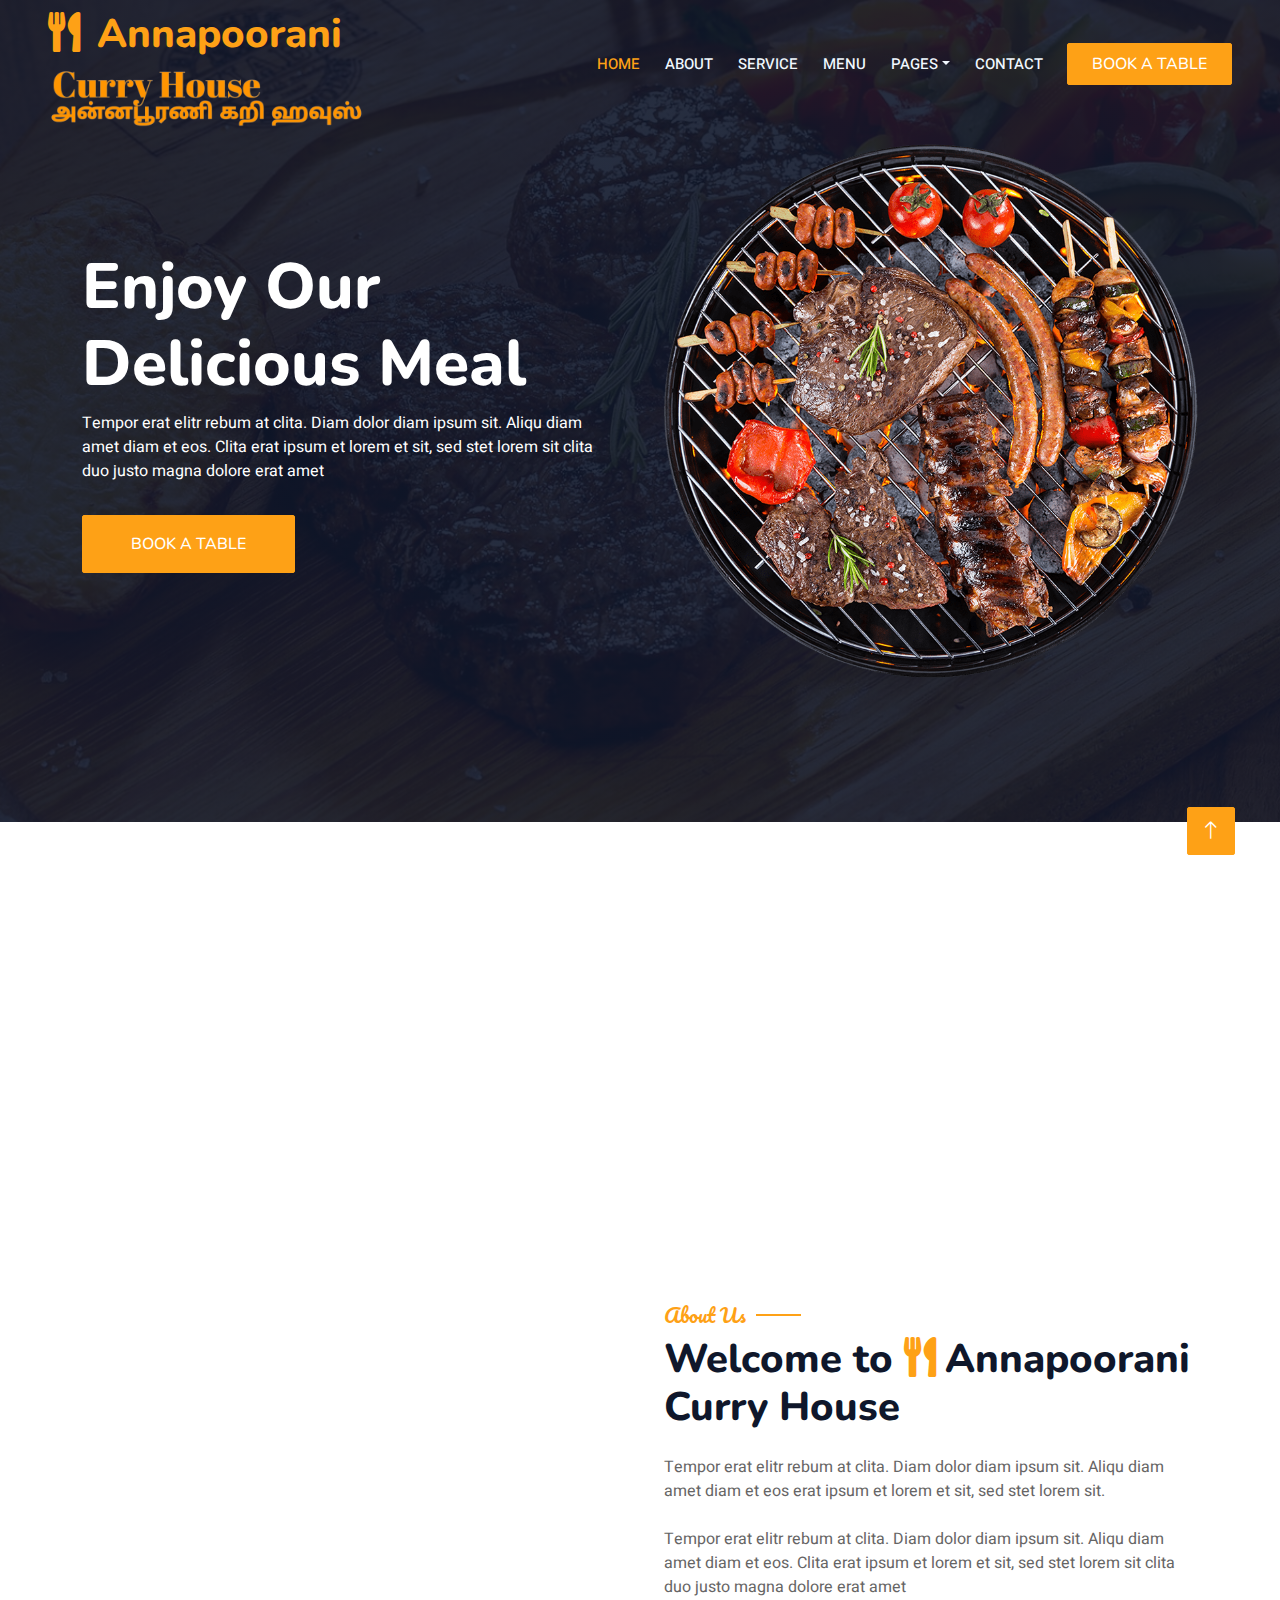
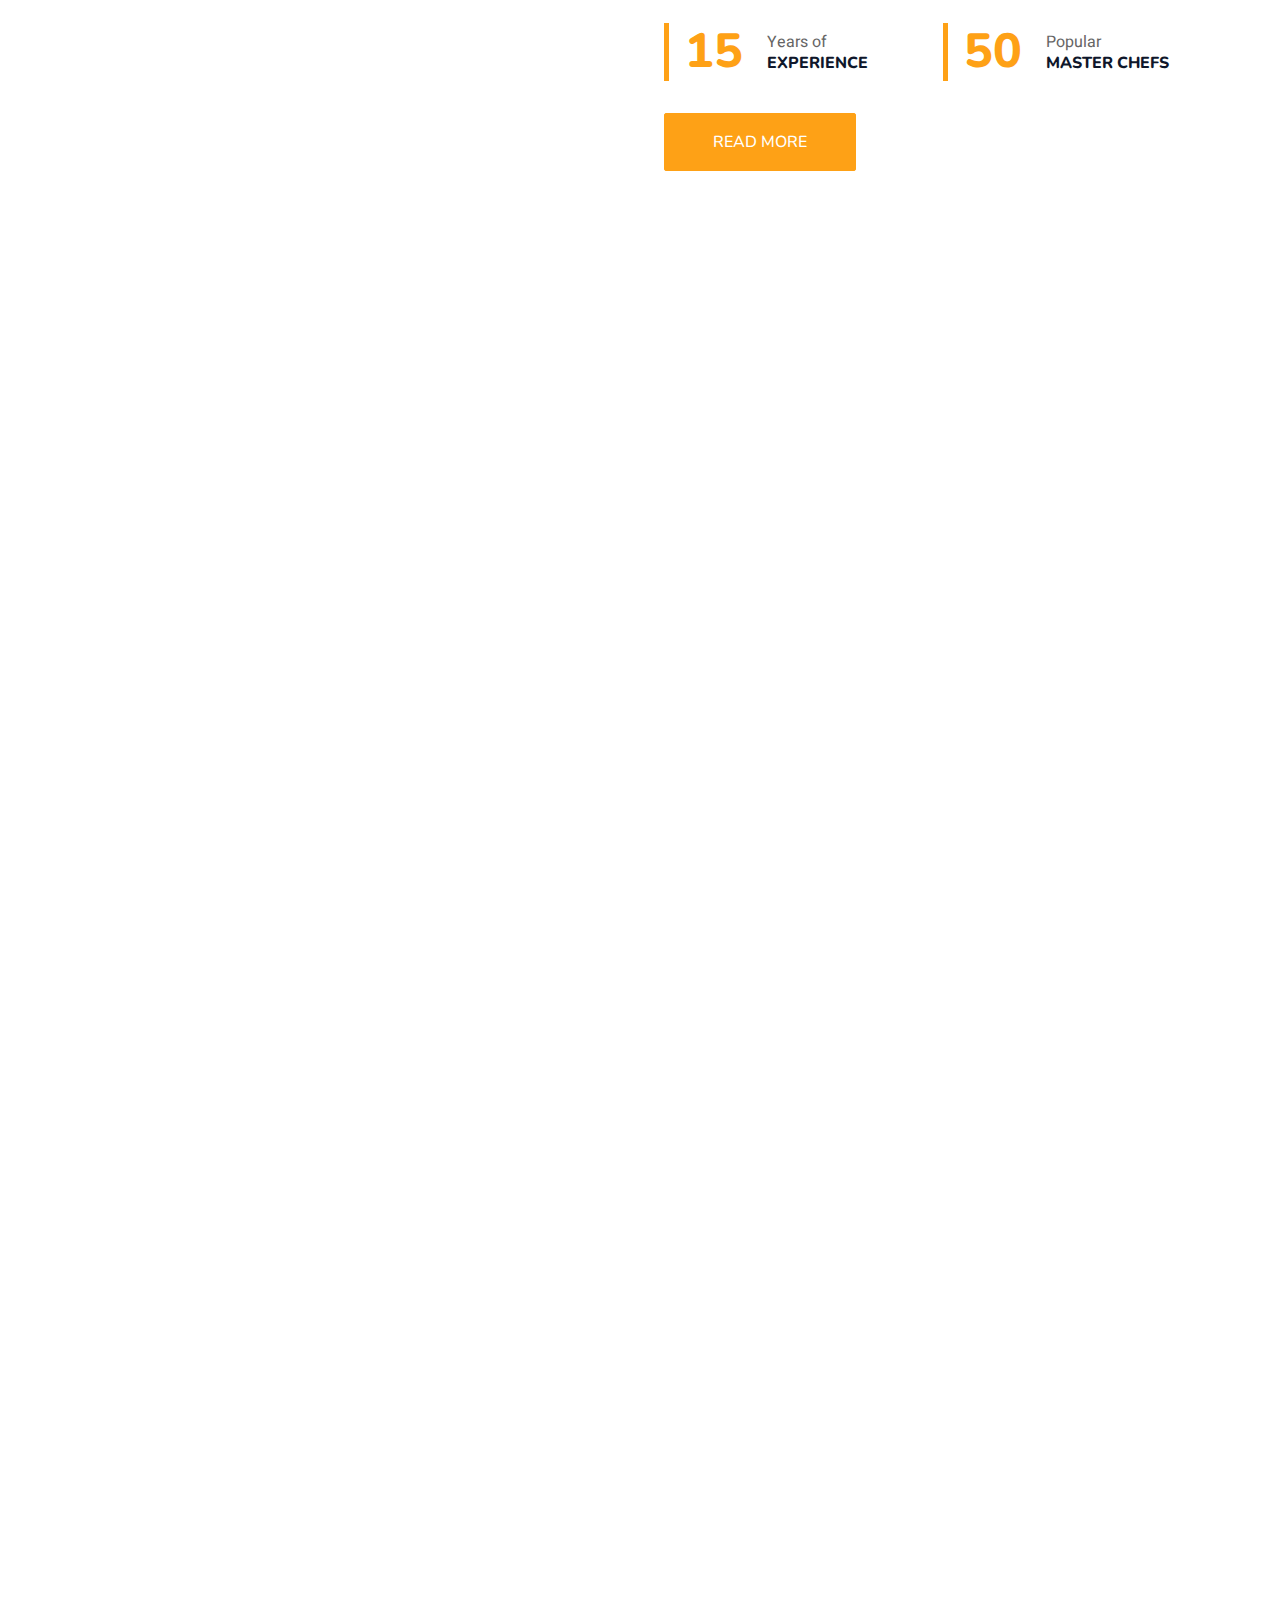
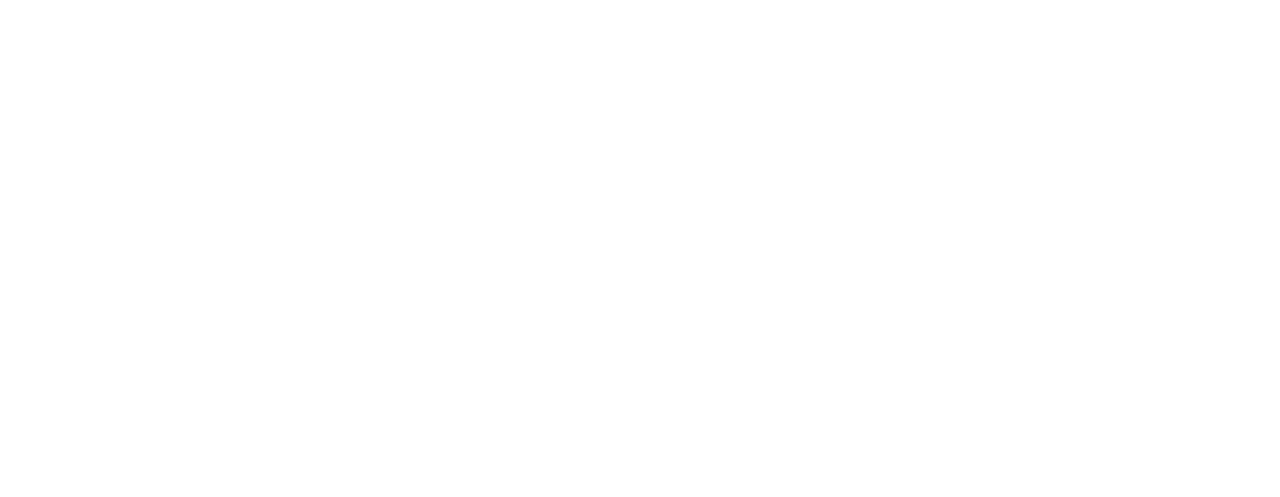
<file: index.html>
<!DOCTYPE html>
<html lang="en">

<head>
    <meta charset="utf-8">
    <title>Restoran - Annapoorani</title>
    <meta content="width=device-width, initial-scale=1.0" name="viewport">
    <meta content="" name="keywords">
    <meta content="" name="description">

    <!-- Favicon -->
    <link href="img/favicon.ico" rel="icon">

    <!-- Google Web Fonts -->
    <link rel="preconnect" href="https://fonts.googleapis.com">
    <link rel="preconnect" href="https://fonts.gstatic.com" crossorigin>
    <link href="https://fonts.googleapis.com/css2?family=Heebo:wght@400;500;600&family=Nunito:wght@600;700;800&family=Pacifico&display=swap" rel="stylesheet">

    <!-- Icon Font Stylesheet -->
    <link href="https://cdnjs.cloudflare.com/ajax/libs/font-awesome/5.10.0/css/all.min.css" rel="stylesheet">
    <link href="https://cdn.jsdelivr.net/npm/bootstrap-icons@1.4.1/font/bootstrap-icons.css" rel="stylesheet">

    <!-- Libraries Stylesheet -->
    <link href="lib/animate/animate.min.css" rel="stylesheet">
    <link href="lib/owlcarousel/assets/owl.carousel.min.css" rel="stylesheet">
    <link href="lib/tempusdominus/css/tempusdominus-bootstrap-4.min.css" rel="stylesheet" />

    <!-- Customized Bootstrap Stylesheet -->
    <link href="css/bootstrap.min.css" rel="stylesheet">

    <!-- Template Stylesheet -->
    <link href="css/style.css" rel="stylesheet">
</head>

<body>
    <div class="container-xxl bg-white p-0">
        <!-- Spinner Start -->
        <div id="spinner" class="show bg-white position-fixed translate-middle w-100 vh-100 top-50 start-50 d-flex align-items-center justify-content-center">
            <div class="spinner-border text-primary" style="width: 3rem; height: 3rem;" role="status">
                <span class="sr-only">Loading...</span>
            </div>
        </div>
        <!-- Spinner End -->


        <!-- Navbar & Hero Start -->
        <div class="container-xxl position-relative p-0">
            <nav class="navbar navbar-expand-lg navbar-dark bg-dark px-4 px-lg-5 py-3 py-lg-0 marg">
                
    
                <a href="" class="navbar-brand p-0" style="margin-top: 10px;">
                    <h1 class="text-primary m-0"><i class="fa fa-utensils me-3"></i>Annapoorani</h1>
                    <img src="img/logo.png" alt="Logo">
                </a>
                <button class="navbar-toggler" type="button" data-bs-toggle="collapse" data-bs-target="#navbarCollapse">
                    <span class="fa fa-bars"></span>
                </button>
                <div class="collapse navbar-collapse" id="navbarCollapse">
                    <div class="navbar-nav ms-auto py-0 pe-4">
                        <a href="index.html" class="nav-item nav-link active">Home</a>
                        <a href="about.html" class="nav-item nav-link">About</a>
                        <a href="service.html" class="nav-item nav-link">Service</a>
                        <a href="menu.html" class="nav-item nav-link">Menu</a>
                        <div class="nav-item dropdown">
                            <a href="#" class="nav-link dropdown-toggle" data-bs-toggle="dropdown">Pages</a>
                            <div class="dropdown-menu m-0">
                                <a href="booking.html" class="dropdown-item">Booking</a>
                                <a href="team.html" class="dropdown-item">Our Team</a>
                                <a href="testimonial.html" class="dropdown-item">Testimonial</a>
                            </div>
                        </div>
                        <a href="contact.html" class="nav-item nav-link">Contact</a>
                    </div>
                    <a href="" class="btn btn-primary py-2 px-4">Book A Table</a>
                </div>
            </nav>

            <div class="container-xxl py-5 bg-dark hero-header mb-5">
                <div class="container my-5 py-5">
                    <div class="row align-items-center g-5">
                        <div class="col-lg-6 text-center text-lg-start">
                            <h1 class="display-3 text-white animated slideInLeft">Enjoy Our<br>Delicious Meal</h1>
                            <p class="text-white animated slideInLeft mb-4 pb-2">Tempor erat elitr rebum at clita. Diam dolor diam ipsum sit. Aliqu diam amet diam et eos. Clita erat ipsum et lorem et sit, sed stet lorem sit clita duo justo magna dolore erat amet</p>
                            <a href="" class="btn btn-primary py-sm-3 px-sm-5 me-3 animated slideInLeft">Book A Table</a>
                        </div>
                        <div class="col-lg-6 text-center text-lg-end overflow-hidden">
                            <img class="img-fluid" src="img/hero.png" alt="">
                        </div>
                    </div>
                </div>
            </div>
        </div>
        <!-- Navbar & Hero End -->


        <!-- Service Start -->
        <div class="container-xxl py-5">
            <div class="container">
                <div class="row g-4">
                    <div class="col-lg-3 col-sm-6 wow fadeInUp" data-wow-delay="0.1s">
                        <div class="service-item rounded pt-3">
                            <div class="p-4">
                                <i class="fa fa-3x fa-user-tie text-primary mb-4"></i>
                                <h5>Master Chefs</h5>
                                <p>Diam elitr kasd sed at elitr sed ipsum justo dolor sed clita amet diam</p>
                            </div>
                        </div>
                    </div>
                    <div class="col-lg-3 col-sm-6 wow fadeInUp" data-wow-delay="0.3s">
                        <div class="service-item rounded pt-3">
                            <div class="p-4">
                                <i class="fa fa-3x fa-utensils text-primary mb-4"></i>
                                <h5>Quality Food</h5>
                                <p>Diam elitr kasd sed at elitr sed ipsum justo dolor sed clita amet diam</p>
                            </div>
                        </div>
                    </div>
                    <div class="col-lg-3 col-sm-6 wow fadeInUp" data-wow-delay="0.5s">
                        <div class="service-item rounded pt-3">
                            <div class="p-4">
                                <i class="fa fa-3x fa-cart-plus text-primary mb-4"></i>
                                <h5>Online Order</h5>
                                <p>Diam elitr kasd sed at elitr sed ipsum justo dolor sed clita amet diam</p>
                            </div>
                        </div>
                    </div>
                    <div class="col-lg-3 col-sm-6 wow fadeInUp" data-wow-delay="0.7s">
                        <div class="service-item rounded pt-3">
                            <div class="p-4">
                                <i class="fa fa-3x fa-headset text-primary mb-4"></i>
                                <h5>24/7 Service</h5>
                                <p>Diam elitr kasd sed at elitr sed ipsum justo dolor sed clita amet diam</p>
                            </div>
                        </div>
                    </div>
                </div>
            </div>
        </div>
        <!-- Service End -->


        <!-- About Start -->
        <div class="container-xxl py-5">
            <div class="container">
                <div class="row g-5 align-items-center">
                    <div class="col-lg-6">
                        <div class="row g-3">
                            <div class="col-6 text-start">
                                <img class="img-fluid rounded w-100 wow zoomIn" data-wow-delay="0.1s" src="img/about-1.jpg">
                            </div>
                            <div class="col-6 text-start">
                                <img class="img-fluid rounded w-75 wow zoomIn" data-wow-delay="0.3s" src="img/about-2.jpg" style="margin-top: 25%;">
                            </div>
                            <div class="col-6 text-end">
                                <img class="img-fluid rounded w-75 wow zoomIn" data-wow-delay="0.5s" src="img/about-3.jpg">
                            </div>
                            <div class="col-6 text-end">
                                <img class="img-fluid rounded w-100 wow zoomIn" data-wow-delay="0.7s" src="img/about-4.jpg">
                            </div>
                        </div>
                    </div>
                    <div class="col-lg-6">
                        <h5 class="section-title ff-secondary text-start text-primary fw-normal">About Us</h5>
                        <h1 class="mb-4">Welcome to <i class="fa fa-utensils text-primary me-2"></i>Annapoorani Curry House</h1>
                        <p class="mb-4">Tempor erat elitr rebum at clita. Diam dolor diam ipsum sit. Aliqu diam amet diam et eos erat ipsum et lorem et sit, sed stet lorem sit.</p>
                        <p class="mb-4">Tempor erat elitr rebum at clita. Diam dolor diam ipsum sit. Aliqu diam amet diam et eos. Clita erat ipsum et lorem et sit, sed stet lorem sit clita duo justo magna dolore erat amet</p>
                        <div class="row g-4 mb-4">
                            <div class="col-sm-6">
                                <div class="d-flex align-items-center border-start border-5 border-primary px-3">
                                    <h1 class="flex-shrink-0 display-5 text-primary mb-0" data-toggle="counter-up">15</h1>
                                    <div class="ps-4">
                                        <p class="mb-0">Years of</p>
                                        <h6 class="text-uppercase mb-0">Experience</h6>
                                    </div>
                                </div>
                            </div>
                            <div class="col-sm-6">
                                <div class="d-flex align-items-center border-start border-5 border-primary px-3">
                                    <h1 class="flex-shrink-0 display-5 text-primary mb-0" data-toggle="counter-up">50</h1>
                                    <div class="ps-4">
                                        <p class="mb-0">Popular</p>
                                        <h6 class="text-uppercase mb-0">Master Chefs</h6>
                                    </div>
                                </div>
                            </div>
                        </div>
                        <a class="btn btn-primary py-3 px-5 mt-2" href="">Read More</a>
                    </div>
                </div>
            </div>
        </div>
        <!-- About End -->


        <!-- Menu Start -->
        <div class="container-xxl py-5">
            <div class="container">
                <div class="text-center wow fadeInUp" data-wow-delay="0.1s">
                    <h5 class="section-title ff-secondary text-center text-primary fw-normal">Food Menu</h5>
                    <h1 class="mb-5">Most Popular Items</h1>
                </div>
                <div class="tab-class text-center wow fadeInUp" data-wow-delay="0.1s">
                    <ul class="nav nav-pills d-inline-flex justify-content-center border-bottom mb-5">
                        <li class="nav-item">
                            <a class="d-flex align-items-center text-start mx-3 ms-0 pb-3 active" data-bs-toggle="pill" href="#tab-1">
                                <i class="fa fa-coffee fa-2x text-primary"></i>
                                <div class="ps-3">
                                    <small class="text-body">Popular</small>
                                    <h6 class="mt-n1 mb-0">Breakfast</h6>
                                </div>
                            </a>
                        </li>
                        <li class="nav-item">
                            <a class="d-flex align-items-center text-start mx-3 pb-3" data-bs-toggle="pill" href="#tab-2">
                                <i class="fa fa-hamburger fa-2x text-primary"></i>
                                <div class="ps-3">
                                    <small class="text-body">Special</small>
                                    <h6 class="mt-n1 mb-0">Launch</h6>
                                </div>
                            </a>
                        </li>
                        <li class="nav-item">
                            <a class="d-flex align-items-center text-start mx-3 me-0 pb-3" data-bs-toggle="pill" href="#tab-3">
                                <i class="fa fa-utensils fa-2x text-primary"></i>
                                <div class="ps-3">
                                    <small class="text-body">Lovely</small>
                                    <h6 class="mt-n1 mb-0">Dinner</h6>
                                </div>
                            </a>
                        </li>
                    </ul>
                    <div class="tab-content">
                        <div id="tab-1" class="tab-pane fade show p-0 active">
                            <div class="row g-4">
                                <div class="col-lg-6">
                                    <div class="d-flex align-items-center">
                                        <img class="flex-shrink-0 img-fluid rounded" src="img/menu-1.jpg" alt="" style="width: 80px;">
                                        <div class="w-100 d-flex flex-column text-start ps-4">
                                            <h5 class="d-flex justify-content-between border-bottom pb-2">
                                                <span>Chicken Burger</span>
                                                <span class="text-primary">$115</span>
                                            </h5>
                                            <small class="fst-italic">Ipsum ipsum clita erat amet dolor justo diam</small>
                                        </div>
                                    </div>
                                </div>
                                <div class="col-lg-6">
                                    <div class="d-flex align-items-center">
                                        <img class="flex-shrink-0 img-fluid rounded" src="img/menu-2.jpg" alt="" style="width: 80px;">
                                        <div class="w-100 d-flex flex-column text-start ps-4">
                                            <h5 class="d-flex justify-content-between border-bottom pb-2">
                                                <span>Chicken Burger</span>
                                                <span class="text-primary">$115</span>
                                            </h5>
                                            <small class="fst-italic">Ipsum ipsum clita erat amet dolor justo diam</small>
                                        </div>
                                    </div>
                                </div>
                                <div class="col-lg-6">
                                    <div class="d-flex align-items-center">
                                        <img class="flex-shrink-0 img-fluid rounded" src="img/menu-3.jpg" alt="" style="width: 80px;">
                                        <div class="w-100 d-flex flex-column text-start ps-4">
                                            <h5 class="d-flex justify-content-between border-bottom pb-2">
                                                <span>Chicken Burger</span>
                                                <span class="text-primary">$115</span>
                                            </h5>
                                            <small class="fst-italic">Ipsum ipsum clita erat amet dolor justo diam</small>
                                        </div>
                                    </div>
                                </div>
                                <div class="col-lg-6">
                                    <div class="d-flex align-items-center">
                                        <img class="flex-shrink-0 img-fluid rounded" src="img/menu-4.jpg" alt="" style="width: 80px;">
                                        <div class="w-100 d-flex flex-column text-start ps-4">
                                            <h5 class="d-flex justify-content-between border-bottom pb-2">
                                                <span>Chicken Burger</span>
                                                <span class="text-primary">$115</span>
                                            </h5>
                                            <small class="fst-italic">Ipsum ipsum clita erat amet dolor justo diam</small>
                                        </div>
                                    </div>
                                </div>
                                <div class="col-lg-6">
                                    <div class="d-flex align-items-center">
                                        <img class="flex-shrink-0 img-fluid rounded" src="img/menu-5.jpg" alt="" style="width: 80px;">
                                        <div class="w-100 d-flex flex-column text-start ps-4">
                                            <h5 class="d-flex justify-content-between border-bottom pb-2">
                                                <span>Chicken Burger</span>
                                                <span class="text-primary">$115</span>
                                            </h5>
                                            <small class="fst-italic">Ipsum ipsum clita erat amet dolor justo diam</small>
                                        </div>
                                    </div>
                                </div>
                                <div class="col-lg-6">
                                    <div class="d-flex align-items-center">
                                        <img class="flex-shrink-0 img-fluid rounded" src="img/menu-6.jpg" alt="" style="width: 80px;">
                                        <div class="w-100 d-flex flex-column text-start ps-4">
                                            <h5 class="d-flex justify-content-between border-bottom pb-2">
                                                <span>Chicken Burger</span>
                                                <span class="text-primary">$115</span>
                                            </h5>
                                            <small class="fst-italic">Ipsum ipsum clita erat amet dolor justo diam</small>
                                        </div>
                                    </div>
                                </div>
                                <div class="col-lg-6">
                                    <div class="d-flex align-items-center">
                                        <img class="flex-shrink-0 img-fluid rounded" src="img/menu-7.jpg" alt="" style="width: 80px;">
                                        <div class="w-100 d-flex flex-column text-start ps-4">
                                            <h5 class="d-flex justify-content-between border-bottom pb-2">
                                                <span>Chicken Burger</span>
                                                <span class="text-primary">$115</span>
                                            </h5>
                                            <small class="fst-italic">Ipsum ipsum clita erat amet dolor justo diam</small>
                                        </div>
                                    </div>
                                </div>
                                <div class="col-lg-6">
                                    <div class="d-flex align-items-center">
                                        <img class="flex-shrink-0 img-fluid rounded" src="img/menu-8.jpg" alt="" style="width: 80px;">
                                        <div class="w-100 d-flex flex-column text-start ps-4">
                                            <h5 class="d-flex justify-content-between border-bottom pb-2">
                                                <span>Chicken Burger</span>
                                                <span class="text-primary">$115</span>
                                            </h5>
                                            <small class="fst-italic">Ipsum ipsum clita erat amet dolor justo diam</small>
                                        </div>
                                    </div>
                                </div>
                            </div>
                        </div>
                        <div id="tab-2" class="tab-pane fade show p-0">
                            <div class="row g-4">
                                <div class="col-lg-6">
                                    <div class="d-flex align-items-center">
                                        <img class="flex-shrink-0 img-fluid rounded" src="img/menu-1.jpg" alt="" style="width: 80px;">
                                        <div class="w-100 d-flex flex-column text-start ps-4">
                                            <h5 class="d-flex justify-content-between border-bottom pb-2">
                                                <span>Chicken Burger</span>
                                                <span class="text-primary">$115</span>
                                            </h5>
                                            <small class="fst-italic">Ipsum ipsum clita erat amet dolor justo diam</small>
                                        </div>
                                    </div>
                                </div>
                                <div class="col-lg-6">
                                    <div class="d-flex align-items-center">
                                        <img class="flex-shrink-0 img-fluid rounded" src="img/menu-2.jpg" alt="" style="width: 80px;">
                                        <div class="w-100 d-flex flex-column text-start ps-4">
                                            <h5 class="d-flex justify-content-between border-bottom pb-2">
                                                <span>Chicken Burger</span>
                                                <span class="text-primary">$115</span>
                                            </h5>
                                            <small class="fst-italic">Ipsum ipsum clita erat amet dolor justo diam</small>
                                        </div>
                                    </div>
                                </div>
                                <div class="col-lg-6">
                                    <div class="d-flex align-items-center">
                                        <img class="flex-shrink-0 img-fluid rounded" src="img/menu-3.jpg" alt="" style="width: 80px;">
                                        <div class="w-100 d-flex flex-column text-start ps-4">
                                            <h5 class="d-flex justify-content-between border-bottom pb-2">
                                                <span>Chicken Burger</span>
                                                <span class="text-primary">$115</span>
                                            </h5>
                                            <small class="fst-italic">Ipsum ipsum clita erat amet dolor justo diam</small>
                                        </div>
                                    </div>
                                </div>
                                <div class="col-lg-6">
                                    <div class="d-flex align-items-center">
                                        <img class="flex-shrink-0 img-fluid rounded" src="img/menu-4.jpg" alt="" style="width: 80px;">
                                        <div class="w-100 d-flex flex-column text-start ps-4">
                                            <h5 class="d-flex justify-content-between border-bottom pb-2">
                                                <span>Chicken Burger</span>
                                                <span class="text-primary">$115</span>
                                            </h5>
                                            <small class="fst-italic">Ipsum ipsum clita erat amet dolor justo diam</small>
                                        </div>
                                    </div>
                                </div>
                                <div class="col-lg-6">
                                    <div class="d-flex align-items-center">
                                        <img class="flex-shrink-0 img-fluid rounded" src="img/menu-5.jpg" alt="" style="width: 80px;">
                                        <div class="w-100 d-flex flex-column text-start ps-4">
                                            <h5 class="d-flex justify-content-between border-bottom pb-2">
                                                <span>Chicken Burger</span>
                                                <span class="text-primary">$115</span>
                                            </h5>
                                            <small class="fst-italic">Ipsum ipsum clita erat amet dolor justo diam</small>
                                        </div>
                                    </div>
                                </div>
                                <div class="col-lg-6">
                                    <div class="d-flex align-items-center">
                                        <img class="flex-shrink-0 img-fluid rounded" src="img/menu-6.jpg" alt="" style="width: 80px;">
                                        <div class="w-100 d-flex flex-column text-start ps-4">
                                            <h5 class="d-flex justify-content-between border-bottom pb-2">
                                                <span>Chicken Burger</span>
                                                <span class="text-primary">$115</span>
                                            </h5>
                                            <small class="fst-italic">Ipsum ipsum clita erat amet dolor justo diam</small>
                                        </div>
                                    </div>
                                </div>
                                <div class="col-lg-6">
                                    <div class="d-flex align-items-center">
                                        <img class="flex-shrink-0 img-fluid rounded" src="img/menu-7.jpg" alt="" style="width: 80px;">
                                        <div class="w-100 d-flex flex-column text-start ps-4">
                                            <h5 class="d-flex justify-content-between border-bottom pb-2">
                                                <span>Chicken Burger</span>
                                                <span class="text-primary">$115</span>
                                            </h5>
                                            <small class="fst-italic">Ipsum ipsum clita erat amet dolor justo diam</small>
                                        </div>
                                    </div>
                                </div>
                                <div class="col-lg-6">
                                    <div class="d-flex align-items-center">
                                        <img class="flex-shrink-0 img-fluid rounded" src="img/menu-8.jpg" alt="" style="width: 80px;">
                                        <div class="w-100 d-flex flex-column text-start ps-4">
                                            <h5 class="d-flex justify-content-between border-bottom pb-2">
                                                <span>Chicken Burger</span>
                                                <span class="text-primary">$115</span>
                                            </h5>
                                            <small class="fst-italic">Ipsum ipsum clita erat amet dolor justo diam</small>
                                        </div>
                                    </div>
                                </div>
                            </div>
                        </div>
                        <div id="tab-3" class="tab-pane fade show p-0">
                            <div class="row g-4">
                                <div class="col-lg-6">
                                    <div class="d-flex align-items-center">
                                        <img class="flex-shrink-0 img-fluid rounded" src="img/menu-1.jpg" alt="" style="width: 80px;">
                                        <div class="w-100 d-flex flex-column text-start ps-4">
                                            <h5 class="d-flex justify-content-between border-bottom pb-2">
                                                <span>Chicken Burger</span>
                                                <span class="text-primary">$115</span>
                                            </h5>
                                            <small class="fst-italic">Ipsum ipsum clita erat amet dolor justo diam</small>
                                        </div>
                                    </div>
                                </div>
                                <div class="col-lg-6">
                                    <div class="d-flex align-items-center">
                                        <img class="flex-shrink-0 img-fluid rounded" src="img/menu-2.jpg" alt="" style="width: 80px;">
                                        <div class="w-100 d-flex flex-column text-start ps-4">
                                            <h5 class="d-flex justify-content-between border-bottom pb-2">
                                                <span>Chicken Burger</span>
                                                <span class="text-primary">$115</span>
                                            </h5>
                                            <small class="fst-italic">Ipsum ipsum clita erat amet dolor justo diam</small>
                                        </div>
                                    </div>
                                </div>
                                <div class="col-lg-6">
                                    <div class="d-flex align-items-center">
                                        <img class="flex-shrink-0 img-fluid rounded" src="img/menu-3.jpg" alt="" style="width: 80px;">
                                        <div class="w-100 d-flex flex-column text-start ps-4">
                                            <h5 class="d-flex justify-content-between border-bottom pb-2">
                                                <span>Chicken Burger</span>
                                                <span class="text-primary">$115</span>
                                            </h5>
                                            <small class="fst-italic">Ipsum ipsum clita erat amet dolor justo diam</small>
                                        </div>
                                    </div>
                                </div>
                                <div class="col-lg-6">
                                    <div class="d-flex align-items-center">
                                        <img class="flex-shrink-0 img-fluid rounded" src="img/menu-4.jpg" alt="" style="width: 80px;">
                                        <div class="w-100 d-flex flex-column text-start ps-4">
                                            <h5 class="d-flex justify-content-between border-bottom pb-2">
                                                <span>Chicken Burger</span>
                                                <span class="text-primary">$115</span>
                                            </h5>
                                            <small class="fst-italic">Ipsum ipsum clita erat amet dolor justo diam</small>
                                        </div>
                                    </div>
                                </div>
                                <div class="col-lg-6">
                                    <div class="d-flex align-items-center">
                                        <img class="flex-shrink-0 img-fluid rounded" src="img/menu-5.jpg" alt="" style="width: 80px;">
                                        <div class="w-100 d-flex flex-column text-start ps-4">
                                            <h5 class="d-flex justify-content-between border-bottom pb-2">
                                                <span>Chicken Burger</span>
                                                <span class="text-primary">$115</span>
                                            </h5>
                                            <small class="fst-italic">Ipsum ipsum clita erat amet dolor justo diam</small>
                                        </div>
                                    </div>
                                </div>
                                <div class="col-lg-6">
                                    <div class="d-flex align-items-center">
                                        <img class="flex-shrink-0 img-fluid rounded" src="img/menu-6.jpg" alt="" style="width: 80px;">
                                        <div class="w-100 d-flex flex-column text-start ps-4">
                                            <h5 class="d-flex justify-content-between border-bottom pb-2">
                                                <span>Chicken Burger</span>
                                                <span class="text-primary">$115</span>
                                            </h5>
                                            <small class="fst-italic">Ipsum ipsum clita erat amet dolor justo diam</small>
                                        </div>
                                    </div>
                                </div>
                                <div class="col-lg-6">
                                    <div class="d-flex align-items-center">
                                        <img class="flex-shrink-0 img-fluid rounded" src="img/menu-7.jpg" alt="" style="width: 80px;">
                                        <div class="w-100 d-flex flex-column text-start ps-4">
                                            <h5 class="d-flex justify-content-between border-bottom pb-2">
                                                <span>Chicken Burger</span>
                                                <span class="text-primary">$115</span>
                                            </h5>
                                            <small class="fst-italic">Ipsum ipsum clita erat amet dolor justo diam</small>
                                        </div>
                                    </div>
                                </div>
                                <div class="col-lg-6">
                                    <div class="d-flex align-items-center">
                                        <img class="flex-shrink-0 img-fluid rounded" src="img/menu-8.jpg" alt="" style="width: 80px;">
                                        <div class="w-100 d-flex flex-column text-start ps-4">
                                            <h5 class="d-flex justify-content-between border-bottom pb-2">
                                                <span>Chicken Burger</span>
                                                <span class="text-primary">$115</span>
                                            </h5>
                                            <small class="fst-italic">Ipsum ipsum clita erat amet dolor justo diam</small>
                                        </div>
                                    </div>
                                </div>
                            </div>
                        </div>
                    </div>
                </div>
            </div>
        </div>
        <!-- Menu End -->


        <!-- Reservation Start -->
        <div class="container-xxl py-5 px-0 wow fadeInUp" data-wow-delay="0.1s">
            <div class="row g-0">
                <div class="col-md-6">
                    <div class="video">
                        <button type="button" class="btn-play" data-bs-toggle="modal" data-src="https://www.youtube.com/embed/DWRcNpR6Kdc" data-bs-target="#videoModal">
                            <span></span>
                        </button>
                    </div>
                </div>
                <div class="col-md-6 bg-dark d-flex align-items-center">
                    <div class="p-5 wow fadeInUp" data-wow-delay="0.2s">
                        <h5 class="section-title ff-secondary text-start text-primary fw-normal">Reservation</h5>
                        <h1 class="text-white mb-4">Book A Table Online</h1>
                        <form>
                            <div class="row g-3">
                                <div class="col-md-6">
                                    <div class="form-floating">
                                        <input type="text" class="form-control" id="name" placeholder="Your Name">
                                        <label for="name">Your Name</label>
                                    </div>
                                </div>
                                <div class="col-md-6">
                                    <div class="form-floating">
                                        <input type="email" class="form-control" id="email" placeholder="Your Email">
                                        <label for="email">Your Email</label>
                                    </div>
                                </div>
                                <div class="col-md-6">
                                    <div class="form-floating date" id="date3" data-target-input="nearest">
                                        <input type="text" class="form-control datetimepicker-input" id="datetime" placeholder="Date & Time" data-target="#date3" data-toggle="datetimepicker" />
                                        <label for="datetime">Date & Time</label>
                                    </div>
                                </div>
                                <div class="col-md-6">
                                    <div class="form-floating">
                                        <select class="form-select" id="select1">
                                          <option value="1">People 1</option>
                                          <option value="2">People 2</option>
                                          <option value="3">People 3</option>
                                        </select>
                                        <label for="select1">No Of People</label>
                                      </div>
                                </div>
                                <div class="col-12">
                                    <div class="form-floating">
                                        <textarea class="form-control" placeholder="Special Request" id="message" style="height: 100px"></textarea>
                                        <label for="message">Special Request</label>
                                    </div>
                                </div>
                                <div class="col-12">
                                    <button class="btn btn-primary w-100 py-3" type="submit">Book Now</button>
                                </div>
                            </div>
                        </form>
                    </div>
                </div>
            </div>
        </div>

        <div class="modal fade" id="videoModal" tabindex="-1" aria-labelledby="exampleModalLabel" aria-hidden="true">
            <div class="modal-dialog">
                <div class="modal-content rounded-0">
                    <div class="modal-header">
                        <h5 class="modal-title" id="exampleModalLabel">Youtube Video</h5>
                        <button type="button" class="btn-close" data-bs-dismiss="modal" aria-label="Close"></button>
                    </div>
                    <div class="modal-body">
                        <!-- 16:9 aspect ratio -->
                        <div class="ratio ratio-16x9">
                            <iframe class="embed-responsive-item" src="" id="video" allowfullscreen allowscriptaccess="always"
                                allow="autoplay"></iframe>
                        </div>
                    </div>
                </div>
            </div>
        </div>
        <!-- Reservation Start -->


        <!-- Team Start -->
      
        <!-- Team End -->


        <!-- Testimonial Start -->
   
        <!-- Testimonial End -->
        

        <!-- Footer Start -->
        <div class="container-fluid bg-dark text-light footer pt-5 mt-5 wow fadeIn" data-wow-delay="0.1s">
            <div class="container py-5">
                <div class="row g-5">
                    <div class="col-lg-3 col-md-6">
                        <h4 class="section-title ff-secondary text-start text-primary fw-normal mb-4">Company</h4>
                        <a class="btn btn-link" href="">About Us</a>
                        <a class="btn btn-link" href="">Contact Us</a>
                        <a class="btn btn-link" href="">Reservation</a>
                        <a class="btn btn-link" href="">Privacy Policy</a>
                        <a class="btn btn-link" href="">Terms & Condition</a>
                    </div>
                    <div class="col-lg-3 col-md-6">
                        <h4 class="section-title ff-secondary text-start text-primary fw-normal mb-4">Contact</h4>
                        <p class="mb-2"><i class="fa fa-map-marker-alt me-3"></i>2, Taman, Jln Kota 1/1, Cahaya Kota Puteri, 81750 Masai, Johor, Malaysia</p>
                        <p class="mb-2"><i class="fa fa-phone-alt me-3"></i>+60 16-754 0141</p>
                        <p class="mb-2"><i class="fa fa-envelope me-3"></i>info@example.com</p>
                        <div class="d-flex pt-2">
                            <a class="btn btn-outline-light btn-social" href=""><i class="fab fa-twitter"></i></a>
                            <a class="btn btn-outline-light btn-social" href=""><i class="fab fa-facebook-f"></i></a>
                            <a class="btn btn-outline-light btn-social" href=""><i class="fab fa-youtube"></i></a>
                            <a class="btn btn-outline-light btn-social" href=""><i class="fab fa-linkedin-in"></i></a>
                        </div>
                    </div>
                    <div class="col-lg-3 col-md-6">
                        <h4 class="section-title ff-secondary text-start text-primary fw-normal mb-4">Opening</h4>
                        <h5 class="text-light fw-normal">Monday - Saturday</h5>
                        <p>09AM - 09PM</p>
                        <h5 class="text-light fw-normal">Sunday</h5>
                        <p>10AM - 08PM</p>
                    </div>
                    <div class="col-lg-3 col-md-6">
                        <h4 class="section-title ff-secondary text-start text-primary fw-normal mb-4">Newsletter</h4>
                        <p>Dolor amet sit justo amet elitr clita ipsum elitr est.</p>
                        <div class="position-relative mx-auto" style="max-width: 400px;">
                            <input class="form-control border-primary w-100 py-3 ps-4 pe-5" type="text" placeholder="Your email">
                            <button type="button" class="btn btn-primary py-2 position-absolute top-0 end-0 mt-2 me-2">SignUp</button>
                        </div>
                    </div>
                </div>
            </div>
            <div class="container">
                <div class="copyright">
                    <div class="row">
                        <div class="col-md-6 text-center text-md-start mb-3 mb-md-0">
                            &copy; <a class="border-bottom" href="#">Annapoorani@2024</a>, All Right Reserved. 
							
							<!--/*** This template is free as long as you keep the footer author’s credit link/attribution link/backlink. If you'd like to use the template without the footer author’s credit link/attribution link/backlink, you can purchase the Credit Removal License from "https://htmlcodex.com/credit-removal". Thank you for your support. ***/-->
                        </div>
                        <div class="col-md-6 text-center text-md-end">
                            <div class="footer-menu">
                                <a href="">Home</a>
                                <a href="">Cookies</a>
                                <a href="">Help</a>
                                <a href="">FQAs</a>
                            </div>
                        </div>
                    </div>
                </div>
            </div>
        </div>
        <!-- Footer End -->


        <!-- Back to Top -->
        <a href="#" class="btn btn-lg btn-primary btn-lg-square back-to-top"><i class="bi bi-arrow-up"></i></a>
    </div>

    <!-- JavaScript Libraries -->
    <script src="https://code.jquery.com/jquery-3.4.1.min.js"></script>
    <script src="https://cdn.jsdelivr.net/npm/bootstrap@5.0.0/dist/js/bootstrap.bundle.min.js"></script>
    <script src="lib/wow/wow.min.js"></script>
    <script src="lib/easing/easing.min.js"></script>
    <script src="lib/waypoints/waypoints.min.js"></script>
    <script src="lib/counterup/counterup.min.js"></script>
    <script src="lib/owlcarousel/owl.carousel.min.js"></script>
    <script src="lib/tempusdominus/js/moment.min.js"></script>
    <script src="lib/tempusdominus/js/moment-timezone.min.js"></script>
    <script src="lib/tempusdominus/js/tempusdominus-bootstrap-4.min.js"></script>

    <!-- Template Javascript -->
    <script src="js/main.js"></script>
</body>

</html>
</file>
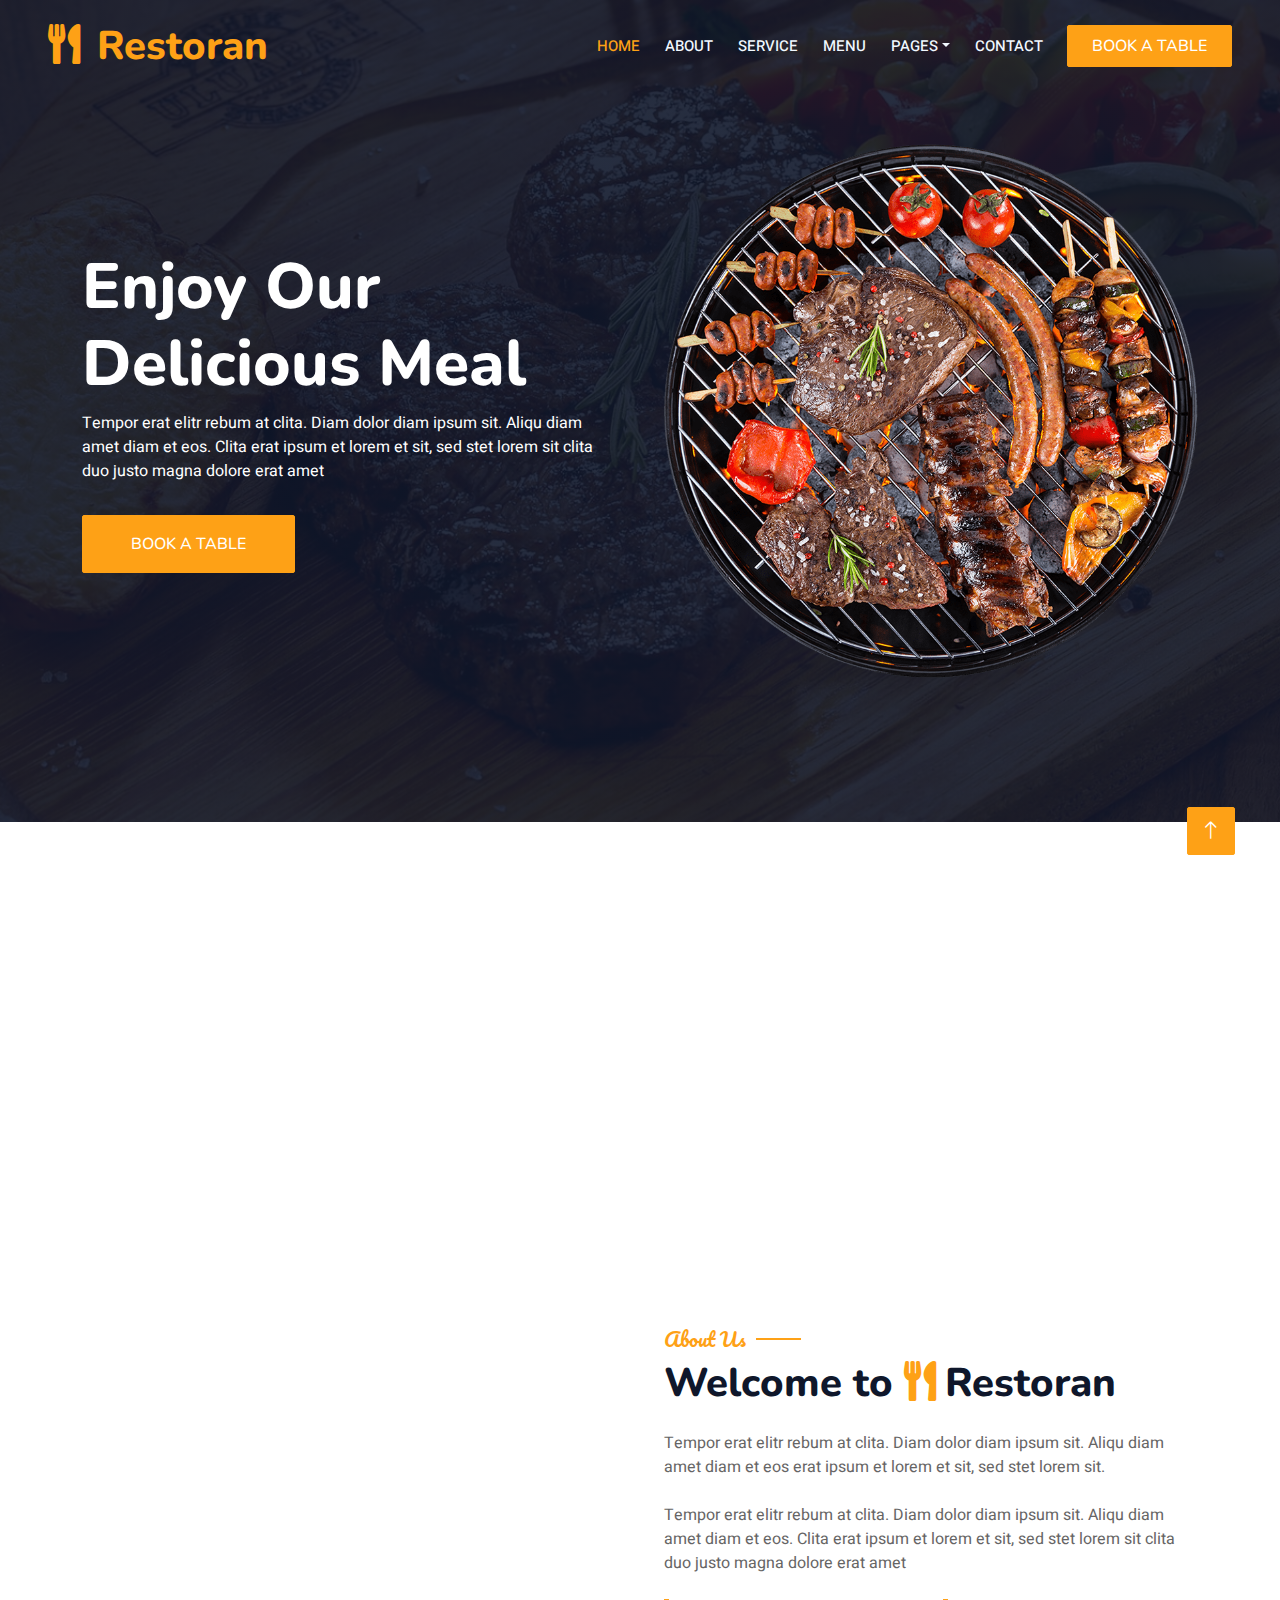
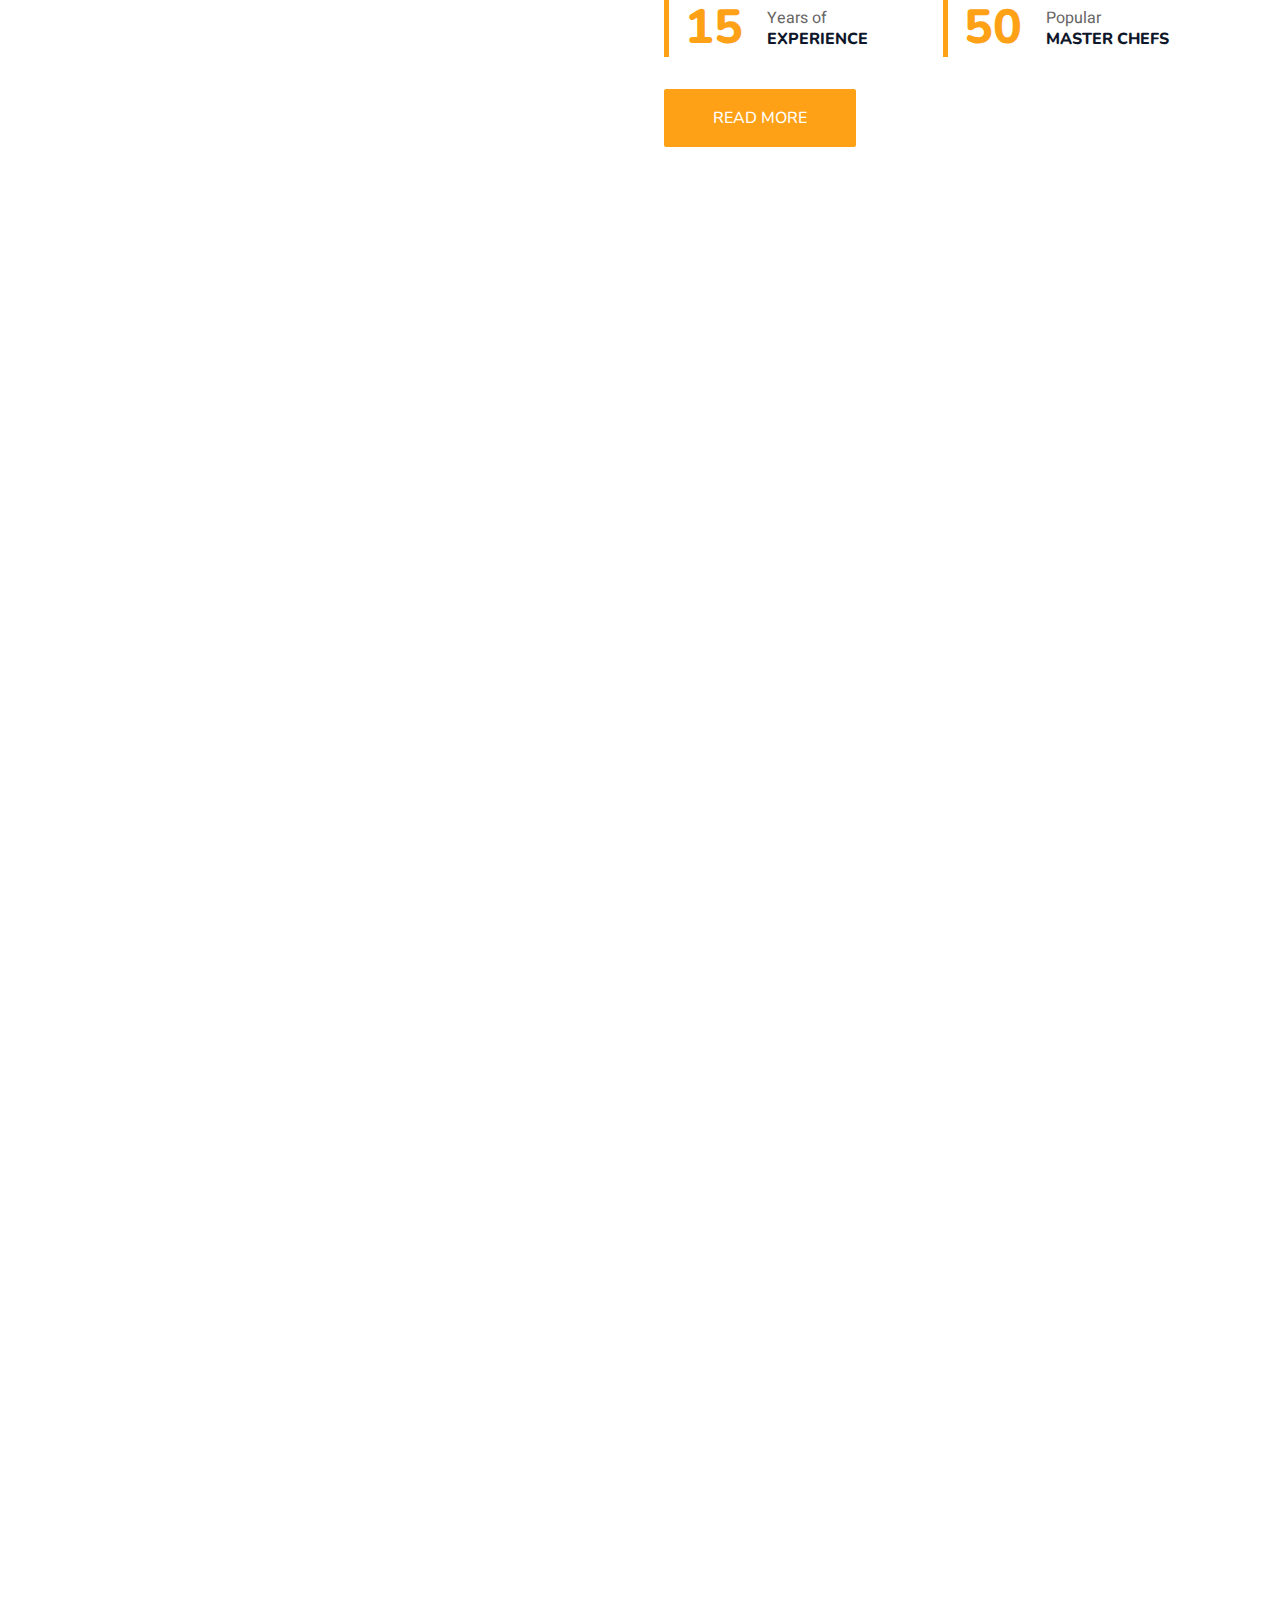
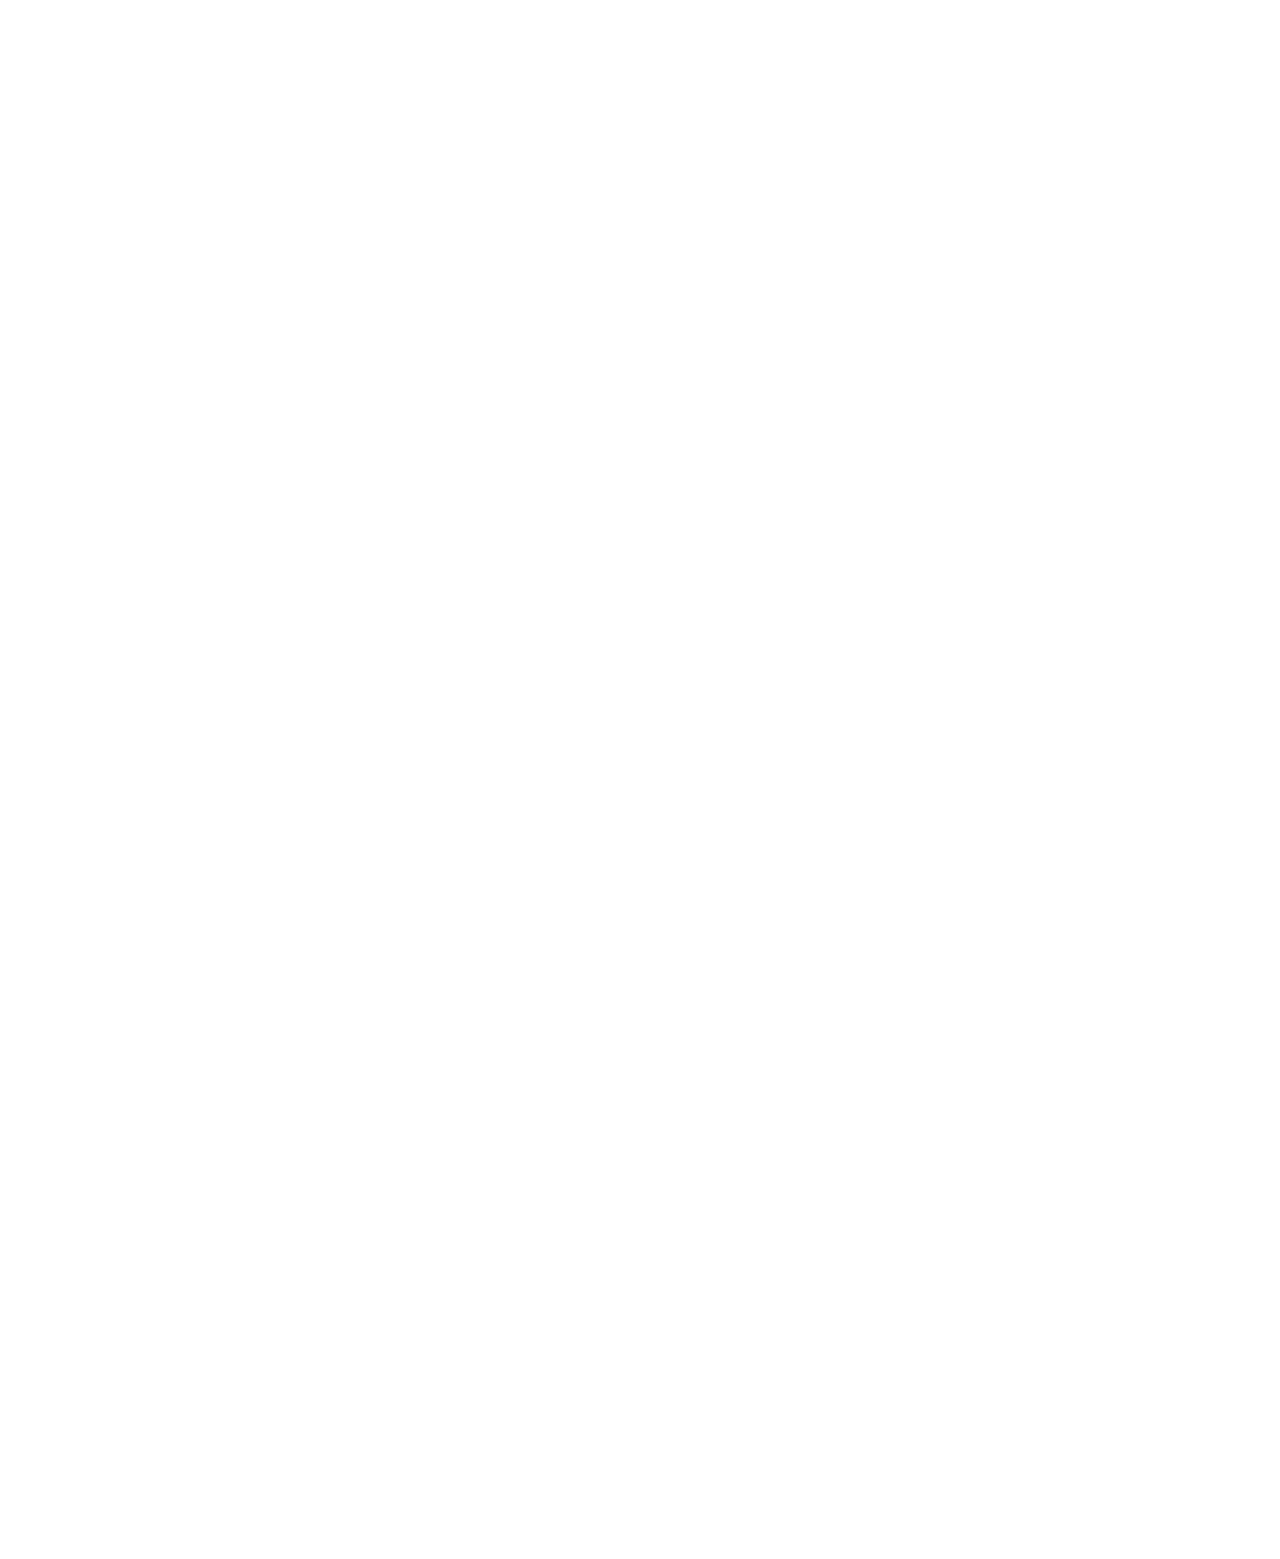
<file: restoran-1.0.0/index.html>
<!DOCTYPE html>
<html lang="en">

<head>
    <meta charset="utf-8">
    <title>Restoran - Bootstrap Restaurant Template</title>
    <meta content="width=device-width, initial-scale=1.0" name="viewport">
    <meta content="" name="keywords">
    <meta content="" name="description">

    <!-- Favicon -->
    <link href="img/favicon.ico" rel="icon">

    <!-- Google Web Fonts -->
    <link rel="preconnect" href="https://fonts.googleapis.com">
    <link rel="preconnect" href="https://fonts.gstatic.com" crossorigin>
    <link href="https://fonts.googleapis.com/css2?family=Heebo:wght@400;500;600&family=Nunito:wght@600;700;800&family=Pacifico&display=swap" rel="stylesheet">

    <!-- Icon Font Stylesheet -->
    <link href="https://cdnjs.cloudflare.com/ajax/libs/font-awesome/5.10.0/css/all.min.css" rel="stylesheet">
    <link href="https://cdn.jsdelivr.net/npm/bootstrap-icons@1.4.1/font/bootstrap-icons.css" rel="stylesheet">

    <!-- Libraries Stylesheet -->
    <link href="lib/animate/animate.min.css" rel="stylesheet">
    <link href="lib/owlcarousel/assets/owl.carousel.min.css" rel="stylesheet">
    <link href="lib/tempusdominus/css/tempusdominus-bootstrap-4.min.css" rel="stylesheet" />

    <!-- Customized Bootstrap Stylesheet -->
    <link href="css/bootstrap.min.css" rel="stylesheet">

    <!-- Template Stylesheet -->
    <link href="css/style.css" rel="stylesheet">
</head>

<body>
    <div class="container-xxl bg-white p-0">
        <!-- Spinner Start -->
        <div id="spinner" class="show bg-white position-fixed translate-middle w-100 vh-100 top-50 start-50 d-flex align-items-center justify-content-center">
            <div class="spinner-border text-primary" style="width: 3rem; height: 3rem;" role="status">
                <span class="sr-only">Loading...</span>
            </div>
        </div>
        <!-- Spinner End -->


        <!-- Navbar & Hero Start -->
        <div class="container-xxl position-relative p-0">
            <nav class="navbar navbar-expand-lg navbar-dark bg-dark px-4 px-lg-5 py-3 py-lg-0">
                <a href="" class="navbar-brand p-0">
                    <h1 class="text-primary m-0"><i class="fa fa-utensils me-3"></i>Restoran</h1>
                    <!-- <img src="img/logo.png" alt="Logo"> -->
                </a>
                <button class="navbar-toggler" type="button" data-bs-toggle="collapse" data-bs-target="#navbarCollapse">
                    <span class="fa fa-bars"></span>
                </button>
                <div class="collapse navbar-collapse" id="navbarCollapse">
                    <div class="navbar-nav ms-auto py-0 pe-4">
                        <a href="index.html" class="nav-item nav-link active">Home</a>
                        <a href="about.html" class="nav-item nav-link">About</a>
                        <a href="service.html" class="nav-item nav-link">Service</a>
                        <a href="menu.html" class="nav-item nav-link">Menu</a>
                        <div class="nav-item dropdown">
                            <a href="#" class="nav-link dropdown-toggle" data-bs-toggle="dropdown">Pages</a>
                            <div class="dropdown-menu m-0">
                                <a href="booking.html" class="dropdown-item">Booking</a>
                                <a href="team.html" class="dropdown-item">Our Team</a>
                                <a href="testimonial.html" class="dropdown-item">Testimonial</a>
                            </div>
                        </div>
                        <a href="contact.html" class="nav-item nav-link">Contact</a>
                    </div>
                    <a href="" class="btn btn-primary py-2 px-4">Book A Table</a>
                </div>
            </nav>

            <div class="container-xxl py-5 bg-dark hero-header mb-5">
                <div class="container my-5 py-5">
                    <div class="row align-items-center g-5">
                        <div class="col-lg-6 text-center text-lg-start">
                            <h1 class="display-3 text-white animated slideInLeft">Enjoy Our<br>Delicious Meal</h1>
                            <p class="text-white animated slideInLeft mb-4 pb-2">Tempor erat elitr rebum at clita. Diam dolor diam ipsum sit. Aliqu diam amet diam et eos. Clita erat ipsum et lorem et sit, sed stet lorem sit clita duo justo magna dolore erat amet</p>
                            <a href="" class="btn btn-primary py-sm-3 px-sm-5 me-3 animated slideInLeft">Book A Table</a>
                        </div>
                        <div class="col-lg-6 text-center text-lg-end overflow-hidden">
                            <img class="img-fluid" src="img/hero.png" alt="">
                        </div>
                    </div>
                </div>
            </div>
        </div>
        <!-- Navbar & Hero End -->


        <!-- Service Start -->
        <div class="container-xxl py-5">
            <div class="container">
                <div class="row g-4">
                    <div class="col-lg-3 col-sm-6 wow fadeInUp" data-wow-delay="0.1s">
                        <div class="service-item rounded pt-3">
                            <div class="p-4">
                                <i class="fa fa-3x fa-user-tie text-primary mb-4"></i>
                                <h5>Master Chefs</h5>
                                <p>Diam elitr kasd sed at elitr sed ipsum justo dolor sed clita amet diam</p>
                            </div>
                        </div>
                    </div>
                    <div class="col-lg-3 col-sm-6 wow fadeInUp" data-wow-delay="0.3s">
                        <div class="service-item rounded pt-3">
                            <div class="p-4">
                                <i class="fa fa-3x fa-utensils text-primary mb-4"></i>
                                <h5>Quality Food</h5>
                                <p>Diam elitr kasd sed at elitr sed ipsum justo dolor sed clita amet diam</p>
                            </div>
                        </div>
                    </div>
                    <div class="col-lg-3 col-sm-6 wow fadeInUp" data-wow-delay="0.5s">
                        <div class="service-item rounded pt-3">
                            <div class="p-4">
                                <i class="fa fa-3x fa-cart-plus text-primary mb-4"></i>
                                <h5>Online Order</h5>
                                <p>Diam elitr kasd sed at elitr sed ipsum justo dolor sed clita amet diam</p>
                            </div>
                        </div>
                    </div>
                    <div class="col-lg-3 col-sm-6 wow fadeInUp" data-wow-delay="0.7s">
                        <div class="service-item rounded pt-3">
                            <div class="p-4">
                                <i class="fa fa-3x fa-headset text-primary mb-4"></i>
                                <h5>24/7 Service</h5>
                                <p>Diam elitr kasd sed at elitr sed ipsum justo dolor sed clita amet diam</p>
                            </div>
                        </div>
                    </div>
                </div>
            </div>
        </div>
        <!-- Service End -->


        <!-- About Start -->
        <div class="container-xxl py-5">
            <div class="container">
                <div class="row g-5 align-items-center">
                    <div class="col-lg-6">
                        <div class="row g-3">
                            <div class="col-6 text-start">
                                <img class="img-fluid rounded w-100 wow zoomIn" data-wow-delay="0.1s" src="img/about-1.jpg">
                            </div>
                            <div class="col-6 text-start">
                                <img class="img-fluid rounded w-75 wow zoomIn" data-wow-delay="0.3s" src="img/about-2.jpg" style="margin-top: 25%;">
                            </div>
                            <div class="col-6 text-end">
                                <img class="img-fluid rounded w-75 wow zoomIn" data-wow-delay="0.5s" src="img/about-3.jpg">
                            </div>
                            <div class="col-6 text-end">
                                <img class="img-fluid rounded w-100 wow zoomIn" data-wow-delay="0.7s" src="img/about-4.jpg">
                            </div>
                        </div>
                    </div>
                    <div class="col-lg-6">
                        <h5 class="section-title ff-secondary text-start text-primary fw-normal">About Us</h5>
                        <h1 class="mb-4">Welcome to <i class="fa fa-utensils text-primary me-2"></i>Restoran</h1>
                        <p class="mb-4">Tempor erat elitr rebum at clita. Diam dolor diam ipsum sit. Aliqu diam amet diam et eos erat ipsum et lorem et sit, sed stet lorem sit.</p>
                        <p class="mb-4">Tempor erat elitr rebum at clita. Diam dolor diam ipsum sit. Aliqu diam amet diam et eos. Clita erat ipsum et lorem et sit, sed stet lorem sit clita duo justo magna dolore erat amet</p>
                        <div class="row g-4 mb-4">
                            <div class="col-sm-6">
                                <div class="d-flex align-items-center border-start border-5 border-primary px-3">
                                    <h1 class="flex-shrink-0 display-5 text-primary mb-0" data-toggle="counter-up">15</h1>
                                    <div class="ps-4">
                                        <p class="mb-0">Years of</p>
                                        <h6 class="text-uppercase mb-0">Experience</h6>
                                    </div>
                                </div>
                            </div>
                            <div class="col-sm-6">
                                <div class="d-flex align-items-center border-start border-5 border-primary px-3">
                                    <h1 class="flex-shrink-0 display-5 text-primary mb-0" data-toggle="counter-up">50</h1>
                                    <div class="ps-4">
                                        <p class="mb-0">Popular</p>
                                        <h6 class="text-uppercase mb-0">Master Chefs</h6>
                                    </div>
                                </div>
                            </div>
                        </div>
                        <a class="btn btn-primary py-3 px-5 mt-2" href="">Read More</a>
                    </div>
                </div>
            </div>
        </div>
        <!-- About End -->


        <!-- Menu Start -->
        <div class="container-xxl py-5">
            <div class="container">
                <div class="text-center wow fadeInUp" data-wow-delay="0.1s">
                    <h5 class="section-title ff-secondary text-center text-primary fw-normal">Food Menu</h5>
                    <h1 class="mb-5">Most Popular Items</h1>
                </div>
                <div class="tab-class text-center wow fadeInUp" data-wow-delay="0.1s">
                    <ul class="nav nav-pills d-inline-flex justify-content-center border-bottom mb-5">
                        <li class="nav-item">
                            <a class="d-flex align-items-center text-start mx-3 ms-0 pb-3 active" data-bs-toggle="pill" href="#tab-1">
                                <i class="fa fa-coffee fa-2x text-primary"></i>
                                <div class="ps-3">
                                    <small class="text-body">Popular</small>
                                    <h6 class="mt-n1 mb-0">Breakfast</h6>
                                </div>
                            </a>
                        </li>
                        <li class="nav-item">
                            <a class="d-flex align-items-center text-start mx-3 pb-3" data-bs-toggle="pill" href="#tab-2">
                                <i class="fa fa-hamburger fa-2x text-primary"></i>
                                <div class="ps-3">
                                    <small class="text-body">Special</small>
                                    <h6 class="mt-n1 mb-0">Launch</h6>
                                </div>
                            </a>
                        </li>
                        <li class="nav-item">
                            <a class="d-flex align-items-center text-start mx-3 me-0 pb-3" data-bs-toggle="pill" href="#tab-3">
                                <i class="fa fa-utensils fa-2x text-primary"></i>
                                <div class="ps-3">
                                    <small class="text-body">Lovely</small>
                                    <h6 class="mt-n1 mb-0">Dinner</h6>
                                </div>
                            </a>
                        </li>
                    </ul>
                    <div class="tab-content">
                        <div id="tab-1" class="tab-pane fade show p-0 active">
                            <div class="row g-4">
                                <div class="col-lg-6">
                                    <div class="d-flex align-items-center">
                                        <img class="flex-shrink-0 img-fluid rounded" src="img/menu-1.jpg" alt="" style="width: 80px;">
                                        <div class="w-100 d-flex flex-column text-start ps-4">
                                            <h5 class="d-flex justify-content-between border-bottom pb-2">
                                                <span>Chicken Burger</span>
                                                <span class="text-primary">$115</span>
                                            </h5>
                                            <small class="fst-italic">Ipsum ipsum clita erat amet dolor justo diam</small>
                                        </div>
                                    </div>
                                </div>
                                <div class="col-lg-6">
                                    <div class="d-flex align-items-center">
                                        <img class="flex-shrink-0 img-fluid rounded" src="img/menu-2.jpg" alt="" style="width: 80px;">
                                        <div class="w-100 d-flex flex-column text-start ps-4">
                                            <h5 class="d-flex justify-content-between border-bottom pb-2">
                                                <span>Chicken Burger</span>
                                                <span class="text-primary">$115</span>
                                            </h5>
                                            <small class="fst-italic">Ipsum ipsum clita erat amet dolor justo diam</small>
                                        </div>
                                    </div>
                                </div>
                                <div class="col-lg-6">
                                    <div class="d-flex align-items-center">
                                        <img class="flex-shrink-0 img-fluid rounded" src="img/menu-3.jpg" alt="" style="width: 80px;">
                                        <div class="w-100 d-flex flex-column text-start ps-4">
                                            <h5 class="d-flex justify-content-between border-bottom pb-2">
                                                <span>Chicken Burger</span>
                                                <span class="text-primary">$115</span>
                                            </h5>
                                            <small class="fst-italic">Ipsum ipsum clita erat amet dolor justo diam</small>
                                        </div>
                                    </div>
                                </div>
                                <div class="col-lg-6">
                                    <div class="d-flex align-items-center">
                                        <img class="flex-shrink-0 img-fluid rounded" src="img/menu-4.jpg" alt="" style="width: 80px;">
                                        <div class="w-100 d-flex flex-column text-start ps-4">
                                            <h5 class="d-flex justify-content-between border-bottom pb-2">
                                                <span>Chicken Burger</span>
                                                <span class="text-primary">$115</span>
                                            </h5>
                                            <small class="fst-italic">Ipsum ipsum clita erat amet dolor justo diam</small>
                                        </div>
                                    </div>
                                </div>
                                <div class="col-lg-6">
                                    <div class="d-flex align-items-center">
                                        <img class="flex-shrink-0 img-fluid rounded" src="img/menu-5.jpg" alt="" style="width: 80px;">
                                        <div class="w-100 d-flex flex-column text-start ps-4">
                                            <h5 class="d-flex justify-content-between border-bottom pb-2">
                                                <span>Chicken Burger</span>
                                                <span class="text-primary">$115</span>
                                            </h5>
                                            <small class="fst-italic">Ipsum ipsum clita erat amet dolor justo diam</small>
                                        </div>
                                    </div>
                                </div>
                                <div class="col-lg-6">
                                    <div class="d-flex align-items-center">
                                        <img class="flex-shrink-0 img-fluid rounded" src="img/menu-6.jpg" alt="" style="width: 80px;">
                                        <div class="w-100 d-flex flex-column text-start ps-4">
                                            <h5 class="d-flex justify-content-between border-bottom pb-2">
                                                <span>Chicken Burger</span>
                                                <span class="text-primary">$115</span>
                                            </h5>
                                            <small class="fst-italic">Ipsum ipsum clita erat amet dolor justo diam</small>
                                        </div>
                                    </div>
                                </div>
                                <div class="col-lg-6">
                                    <div class="d-flex align-items-center">
                                        <img class="flex-shrink-0 img-fluid rounded" src="img/menu-7.jpg" alt="" style="width: 80px;">
                                        <div class="w-100 d-flex flex-column text-start ps-4">
                                            <h5 class="d-flex justify-content-between border-bottom pb-2">
                                                <span>Chicken Burger</span>
                                                <span class="text-primary">$115</span>
                                            </h5>
                                            <small class="fst-italic">Ipsum ipsum clita erat amet dolor justo diam</small>
                                        </div>
                                    </div>
                                </div>
                                <div class="col-lg-6">
                                    <div class="d-flex align-items-center">
                                        <img class="flex-shrink-0 img-fluid rounded" src="img/menu-8.jpg" alt="" style="width: 80px;">
                                        <div class="w-100 d-flex flex-column text-start ps-4">
                                            <h5 class="d-flex justify-content-between border-bottom pb-2">
                                                <span>Chicken Burger</span>
                                                <span class="text-primary">$115</span>
                                            </h5>
                                            <small class="fst-italic">Ipsum ipsum clita erat amet dolor justo diam</small>
                                        </div>
                                    </div>
                                </div>
                            </div>
                        </div>
                        <div id="tab-2" class="tab-pane fade show p-0">
                            <div class="row g-4">
                                <div class="col-lg-6">
                                    <div class="d-flex align-items-center">
                                        <img class="flex-shrink-0 img-fluid rounded" src="img/menu-1.jpg" alt="" style="width: 80px;">
                                        <div class="w-100 d-flex flex-column text-start ps-4">
                                            <h5 class="d-flex justify-content-between border-bottom pb-2">
                                                <span>Chicken Burger</span>
                                                <span class="text-primary">$115</span>
                                            </h5>
                                            <small class="fst-italic">Ipsum ipsum clita erat amet dolor justo diam</small>
                                        </div>
                                    </div>
                                </div>
                                <div class="col-lg-6">
                                    <div class="d-flex align-items-center">
                                        <img class="flex-shrink-0 img-fluid rounded" src="img/menu-2.jpg" alt="" style="width: 80px;">
                                        <div class="w-100 d-flex flex-column text-start ps-4">
                                            <h5 class="d-flex justify-content-between border-bottom pb-2">
                                                <span>Chicken Burger</span>
                                                <span class="text-primary">$115</span>
                                            </h5>
                                            <small class="fst-italic">Ipsum ipsum clita erat amet dolor justo diam</small>
                                        </div>
                                    </div>
                                </div>
                                <div class="col-lg-6">
                                    <div class="d-flex align-items-center">
                                        <img class="flex-shrink-0 img-fluid rounded" src="img/menu-3.jpg" alt="" style="width: 80px;">
                                        <div class="w-100 d-flex flex-column text-start ps-4">
                                            <h5 class="d-flex justify-content-between border-bottom pb-2">
                                                <span>Chicken Burger</span>
                                                <span class="text-primary">$115</span>
                                            </h5>
                                            <small class="fst-italic">Ipsum ipsum clita erat amet dolor justo diam</small>
                                        </div>
                                    </div>
                                </div>
                                <div class="col-lg-6">
                                    <div class="d-flex align-items-center">
                                        <img class="flex-shrink-0 img-fluid rounded" src="img/menu-4.jpg" alt="" style="width: 80px;">
                                        <div class="w-100 d-flex flex-column text-start ps-4">
                                            <h5 class="d-flex justify-content-between border-bottom pb-2">
                                                <span>Chicken Burger</span>
                                                <span class="text-primary">$115</span>
                                            </h5>
                                            <small class="fst-italic">Ipsum ipsum clita erat amet dolor justo diam</small>
                                        </div>
                                    </div>
                                </div>
                                <div class="col-lg-6">
                                    <div class="d-flex align-items-center">
                                        <img class="flex-shrink-0 img-fluid rounded" src="img/menu-5.jpg" alt="" style="width: 80px;">
                                        <div class="w-100 d-flex flex-column text-start ps-4">
                                            <h5 class="d-flex justify-content-between border-bottom pb-2">
                                                <span>Chicken Burger</span>
                                                <span class="text-primary">$115</span>
                                            </h5>
                                            <small class="fst-italic">Ipsum ipsum clita erat amet dolor justo diam</small>
                                        </div>
                                    </div>
                                </div>
                                <div class="col-lg-6">
                                    <div class="d-flex align-items-center">
                                        <img class="flex-shrink-0 img-fluid rounded" src="img/menu-6.jpg" alt="" style="width: 80px;">
                                        <div class="w-100 d-flex flex-column text-start ps-4">
                                            <h5 class="d-flex justify-content-between border-bottom pb-2">
                                                <span>Chicken Burger</span>
                                                <span class="text-primary">$115</span>
                                            </h5>
                                            <small class="fst-italic">Ipsum ipsum clita erat amet dolor justo diam</small>
                                        </div>
                                    </div>
                                </div>
                                <div class="col-lg-6">
                                    <div class="d-flex align-items-center">
                                        <img class="flex-shrink-0 img-fluid rounded" src="img/menu-7.jpg" alt="" style="width: 80px;">
                                        <div class="w-100 d-flex flex-column text-start ps-4">
                                            <h5 class="d-flex justify-content-between border-bottom pb-2">
                                                <span>Chicken Burger</span>
                                                <span class="text-primary">$115</span>
                                            </h5>
                                            <small class="fst-italic">Ipsum ipsum clita erat amet dolor justo diam</small>
                                        </div>
                                    </div>
                                </div>
                                <div class="col-lg-6">
                                    <div class="d-flex align-items-center">
                                        <img class="flex-shrink-0 img-fluid rounded" src="img/menu-8.jpg" alt="" style="width: 80px;">
                                        <div class="w-100 d-flex flex-column text-start ps-4">
                                            <h5 class="d-flex justify-content-between border-bottom pb-2">
                                                <span>Chicken Burger</span>
                                                <span class="text-primary">$115</span>
                                            </h5>
                                            <small class="fst-italic">Ipsum ipsum clita erat amet dolor justo diam</small>
                                        </div>
                                    </div>
                                </div>
                            </div>
                        </div>
                        <div id="tab-3" class="tab-pane fade show p-0">
                            <div class="row g-4">
                                <div class="col-lg-6">
                                    <div class="d-flex align-items-center">
                                        <img class="flex-shrink-0 img-fluid rounded" src="img/menu-1.jpg" alt="" style="width: 80px;">
                                        <div class="w-100 d-flex flex-column text-start ps-4">
                                            <h5 class="d-flex justify-content-between border-bottom pb-2">
                                                <span>Chicken Burger</span>
                                                <span class="text-primary">$115</span>
                                            </h5>
                                            <small class="fst-italic">Ipsum ipsum clita erat amet dolor justo diam</small>
                                        </div>
                                    </div>
                                </div>
                                <div class="col-lg-6">
                                    <div class="d-flex align-items-center">
                                        <img class="flex-shrink-0 img-fluid rounded" src="img/menu-2.jpg" alt="" style="width: 80px;">
                                        <div class="w-100 d-flex flex-column text-start ps-4">
                                            <h5 class="d-flex justify-content-between border-bottom pb-2">
                                                <span>Chicken Burger</span>
                                                <span class="text-primary">$115</span>
                                            </h5>
                                            <small class="fst-italic">Ipsum ipsum clita erat amet dolor justo diam</small>
                                        </div>
                                    </div>
                                </div>
                                <div class="col-lg-6">
                                    <div class="d-flex align-items-center">
                                        <img class="flex-shrink-0 img-fluid rounded" src="img/menu-3.jpg" alt="" style="width: 80px;">
                                        <div class="w-100 d-flex flex-column text-start ps-4">
                                            <h5 class="d-flex justify-content-between border-bottom pb-2">
                                                <span>Chicken Burger</span>
                                                <span class="text-primary">$115</span>
                                            </h5>
                                            <small class="fst-italic">Ipsum ipsum clita erat amet dolor justo diam</small>
                                        </div>
                                    </div>
                                </div>
                                <div class="col-lg-6">
                                    <div class="d-flex align-items-center">
                                        <img class="flex-shrink-0 img-fluid rounded" src="img/menu-4.jpg" alt="" style="width: 80px;">
                                        <div class="w-100 d-flex flex-column text-start ps-4">
                                            <h5 class="d-flex justify-content-between border-bottom pb-2">
                                                <span>Chicken Burger</span>
                                                <span class="text-primary">$115</span>
                                            </h5>
                                            <small class="fst-italic">Ipsum ipsum clita erat amet dolor justo diam</small>
                                        </div>
                                    </div>
                                </div>
                                <div class="col-lg-6">
                                    <div class="d-flex align-items-center">
                                        <img class="flex-shrink-0 img-fluid rounded" src="img/menu-5.jpg" alt="" style="width: 80px;">
                                        <div class="w-100 d-flex flex-column text-start ps-4">
                                            <h5 class="d-flex justify-content-between border-bottom pb-2">
                                                <span>Chicken Burger</span>
                                                <span class="text-primary">$115</span>
                                            </h5>
                                            <small class="fst-italic">Ipsum ipsum clita erat amet dolor justo diam</small>
                                        </div>
                                    </div>
                                </div>
                                <div class="col-lg-6">
                                    <div class="d-flex align-items-center">
                                        <img class="flex-shrink-0 img-fluid rounded" src="img/menu-6.jpg" alt="" style="width: 80px;">
                                        <div class="w-100 d-flex flex-column text-start ps-4">
                                            <h5 class="d-flex justify-content-between border-bottom pb-2">
                                                <span>Chicken Burger</span>
                                                <span class="text-primary">$115</span>
                                            </h5>
                                            <small class="fst-italic">Ipsum ipsum clita erat amet dolor justo diam</small>
                                        </div>
                                    </div>
                                </div>
                                <div class="col-lg-6">
                                    <div class="d-flex align-items-center">
                                        <img class="flex-shrink-0 img-fluid rounded" src="img/menu-7.jpg" alt="" style="width: 80px;">
                                        <div class="w-100 d-flex flex-column text-start ps-4">
                                            <h5 class="d-flex justify-content-between border-bottom pb-2">
                                                <span>Chicken Burger</span>
                                                <span class="text-primary">$115</span>
                                            </h5>
                                            <small class="fst-italic">Ipsum ipsum clita erat amet dolor justo diam</small>
                                        </div>
                                    </div>
                                </div>
                                <div class="col-lg-6">
                                    <div class="d-flex align-items-center">
                                        <img class="flex-shrink-0 img-fluid rounded" src="img/menu-8.jpg" alt="" style="width: 80px;">
                                        <div class="w-100 d-flex flex-column text-start ps-4">
                                            <h5 class="d-flex justify-content-between border-bottom pb-2">
                                                <span>Chicken Burger</span>
                                                <span class="text-primary">$115</span>
                                            </h5>
                                            <small class="fst-italic">Ipsum ipsum clita erat amet dolor justo diam</small>
                                        </div>
                                    </div>
                                </div>
                            </div>
                        </div>
                    </div>
                </div>
            </div>
        </div>
        <!-- Menu End -->


        <!-- Reservation Start -->
        <div class="container-xxl py-5 px-0 wow fadeInUp" data-wow-delay="0.1s">
            <div class="row g-0">
                <div class="col-md-6">
                    <div class="video">
                        <button type="button" class="btn-play" data-bs-toggle="modal" data-src="https://www.youtube.com/embed/DWRcNpR6Kdc" data-bs-target="#videoModal">
                            <span></span>
                        </button>
                    </div>
                </div>
                <div class="col-md-6 bg-dark d-flex align-items-center">
                    <div class="p-5 wow fadeInUp" data-wow-delay="0.2s">
                        <h5 class="section-title ff-secondary text-start text-primary fw-normal">Reservation</h5>
                        <h1 class="text-white mb-4">Book A Table Online</h1>
                        <form>
                            <div class="row g-3">
                                <div class="col-md-6">
                                    <div class="form-floating">
                                        <input type="text" class="form-control" id="name" placeholder="Your Name">
                                        <label for="name">Your Name</label>
                                    </div>
                                </div>
                                <div class="col-md-6">
                                    <div class="form-floating">
                                        <input type="email" class="form-control" id="email" placeholder="Your Email">
                                        <label for="email">Your Email</label>
                                    </div>
                                </div>
                                <div class="col-md-6">
                                    <div class="form-floating date" id="date3" data-target-input="nearest">
                                        <input type="text" class="form-control datetimepicker-input" id="datetime" placeholder="Date & Time" data-target="#date3" data-toggle="datetimepicker" />
                                        <label for="datetime">Date & Time</label>
                                    </div>
                                </div>
                                <div class="col-md-6">
                                    <div class="form-floating">
                                        <select class="form-select" id="select1">
                                          <option value="1">People 1</option>
                                          <option value="2">People 2</option>
                                          <option value="3">People 3</option>
                                        </select>
                                        <label for="select1">No Of People</label>
                                      </div>
                                </div>
                                <div class="col-12">
                                    <div class="form-floating">
                                        <textarea class="form-control" placeholder="Special Request" id="message" style="height: 100px"></textarea>
                                        <label for="message">Special Request</label>
                                    </div>
                                </div>
                                <div class="col-12">
                                    <button class="btn btn-primary w-100 py-3" type="submit">Book Now</button>
                                </div>
                            </div>
                        </form>
                    </div>
                </div>
            </div>
        </div>

        <div class="modal fade" id="videoModal" tabindex="-1" aria-labelledby="exampleModalLabel" aria-hidden="true">
            <div class="modal-dialog">
                <div class="modal-content rounded-0">
                    <div class="modal-header">
                        <h5 class="modal-title" id="exampleModalLabel">Youtube Video</h5>
                        <button type="button" class="btn-close" data-bs-dismiss="modal" aria-label="Close"></button>
                    </div>
                    <div class="modal-body">
                        <!-- 16:9 aspect ratio -->
                        <div class="ratio ratio-16x9">
                            <iframe class="embed-responsive-item" src="" id="video" allowfullscreen allowscriptaccess="always"
                                allow="autoplay"></iframe>
                        </div>
                    </div>
                </div>
            </div>
        </div>
        <!-- Reservation Start -->


        <!-- Team Start -->
        <div class="container-xxl pt-5 pb-3">
            <div class="container">
                <div class="text-center wow fadeInUp" data-wow-delay="0.1s">
                    <h5 class="section-title ff-secondary text-center text-primary fw-normal">Team Members</h5>
                    <h1 class="mb-5">Our Master Chefs</h1>
                </div>
                <div class="row g-4">
                    <div class="col-lg-3 col-md-6 wow fadeInUp" data-wow-delay="0.1s">
                        <div class="team-item text-center rounded overflow-hidden">
                            <div class="rounded-circle overflow-hidden m-4">
                                <img class="img-fluid" src="img/team-1.jpg" alt="">
                            </div>
                            <h5 class="mb-0">Full Name</h5>
                            <small>Designation</small>
                            <div class="d-flex justify-content-center mt-3">
                                <a class="btn btn-square btn-primary mx-1" href=""><i class="fab fa-facebook-f"></i></a>
                                <a class="btn btn-square btn-primary mx-1" href=""><i class="fab fa-twitter"></i></a>
                                <a class="btn btn-square btn-primary mx-1" href=""><i class="fab fa-instagram"></i></a>
                            </div>
                        </div>
                    </div>
                    <div class="col-lg-3 col-md-6 wow fadeInUp" data-wow-delay="0.3s">
                        <div class="team-item text-center rounded overflow-hidden">
                            <div class="rounded-circle overflow-hidden m-4">
                                <img class="img-fluid" src="img/team-2.jpg" alt="">
                            </div>
                            <h5 class="mb-0">Full Name</h5>
                            <small>Designation</small>
                            <div class="d-flex justify-content-center mt-3">
                                <a class="btn btn-square btn-primary mx-1" href=""><i class="fab fa-facebook-f"></i></a>
                                <a class="btn btn-square btn-primary mx-1" href=""><i class="fab fa-twitter"></i></a>
                                <a class="btn btn-square btn-primary mx-1" href=""><i class="fab fa-instagram"></i></a>
                            </div>
                        </div>
                    </div>
                    <div class="col-lg-3 col-md-6 wow fadeInUp" data-wow-delay="0.5s">
                        <div class="team-item text-center rounded overflow-hidden">
                            <div class="rounded-circle overflow-hidden m-4">
                                <img class="img-fluid" src="img/team-3.jpg" alt="">
                            </div>
                            <h5 class="mb-0">Full Name</h5>
                            <small>Designation</small>
                            <div class="d-flex justify-content-center mt-3">
                                <a class="btn btn-square btn-primary mx-1" href=""><i class="fab fa-facebook-f"></i></a>
                                <a class="btn btn-square btn-primary mx-1" href=""><i class="fab fa-twitter"></i></a>
                                <a class="btn btn-square btn-primary mx-1" href=""><i class="fab fa-instagram"></i></a>
                            </div>
                        </div>
                    </div>
                    <div class="col-lg-3 col-md-6 wow fadeInUp" data-wow-delay="0.7s">
                        <div class="team-item text-center rounded overflow-hidden">
                            <div class="rounded-circle overflow-hidden m-4">
                                <img class="img-fluid" src="img/team-4.jpg" alt="">
                            </div>
                            <h5 class="mb-0">Full Name</h5>
                            <small>Designation</small>
                            <div class="d-flex justify-content-center mt-3">
                                <a class="btn btn-square btn-primary mx-1" href=""><i class="fab fa-facebook-f"></i></a>
                                <a class="btn btn-square btn-primary mx-1" href=""><i class="fab fa-twitter"></i></a>
                                <a class="btn btn-square btn-primary mx-1" href=""><i class="fab fa-instagram"></i></a>
                            </div>
                        </div>
                    </div>
                </div>
            </div>
        </div>
        <!-- Team End -->


        <!-- Testimonial Start -->
        <div class="container-xxl py-5 wow fadeInUp" data-wow-delay="0.1s">
            <div class="container">
                <div class="text-center">
                    <h5 class="section-title ff-secondary text-center text-primary fw-normal">Testimonial</h5>
                    <h1 class="mb-5">Our Clients Say!!!</h1>
                </div>
                <div class="owl-carousel testimonial-carousel">
                    <div class="testimonial-item bg-transparent border rounded p-4">
                        <i class="fa fa-quote-left fa-2x text-primary mb-3"></i>
                        <p>Dolor et eos labore, stet justo sed est sed. Diam sed sed dolor stet amet eirmod eos labore diam</p>
                        <div class="d-flex align-items-center">
                            <img class="img-fluid flex-shrink-0 rounded-circle" src="img/testimonial-1.jpg" style="width: 50px; height: 50px;">
                            <div class="ps-3">
                                <h5 class="mb-1">Client Name</h5>
                                <small>Profession</small>
                            </div>
                        </div>
                    </div>
                    <div class="testimonial-item bg-transparent border rounded p-4">
                        <i class="fa fa-quote-left fa-2x text-primary mb-3"></i>
                        <p>Dolor et eos labore, stet justo sed est sed. Diam sed sed dolor stet amet eirmod eos labore diam</p>
                        <div class="d-flex align-items-center">
                            <img class="img-fluid flex-shrink-0 rounded-circle" src="img/testimonial-2.jpg" style="width: 50px; height: 50px;">
                            <div class="ps-3">
                                <h5 class="mb-1">Client Name</h5>
                                <small>Profession</small>
                            </div>
                        </div>
                    </div>
                    <div class="testimonial-item bg-transparent border rounded p-4">
                        <i class="fa fa-quote-left fa-2x text-primary mb-3"></i>
                        <p>Dolor et eos labore, stet justo sed est sed. Diam sed sed dolor stet amet eirmod eos labore diam</p>
                        <div class="d-flex align-items-center">
                            <img class="img-fluid flex-shrink-0 rounded-circle" src="img/testimonial-3.jpg" style="width: 50px; height: 50px;">
                            <div class="ps-3">
                                <h5 class="mb-1">Client Name</h5>
                                <small>Profession</small>
                            </div>
                        </div>
                    </div>
                    <div class="testimonial-item bg-transparent border rounded p-4">
                        <i class="fa fa-quote-left fa-2x text-primary mb-3"></i>
                        <p>Dolor et eos labore, stet justo sed est sed. Diam sed sed dolor stet amet eirmod eos labore diam</p>
                        <div class="d-flex align-items-center">
                            <img class="img-fluid flex-shrink-0 rounded-circle" src="img/testimonial-4.jpg" style="width: 50px; height: 50px;">
                            <div class="ps-3">
                                <h5 class="mb-1">Client Name</h5>
                                <small>Profession</small>
                            </div>
                        </div>
                    </div>
                </div>
            </div>
        </div>
        <!-- Testimonial End -->
        

        <!-- Footer Start -->
        <div class="container-fluid bg-dark text-light footer pt-5 mt-5 wow fadeIn" data-wow-delay="0.1s">
            <div class="container py-5">
                <div class="row g-5">
                    <div class="col-lg-3 col-md-6">
                        <h4 class="section-title ff-secondary text-start text-primary fw-normal mb-4">Company</h4>
                        <a class="btn btn-link" href="">About Us</a>
                        <a class="btn btn-link" href="">Contact Us</a>
                        <a class="btn btn-link" href="">Reservation</a>
                        <a class="btn btn-link" href="">Privacy Policy</a>
                        <a class="btn btn-link" href="">Terms & Condition</a>
                    </div>
                    <div class="col-lg-3 col-md-6">
                        <h4 class="section-title ff-secondary text-start text-primary fw-normal mb-4">Contact</h4>
                        <p class="mb-2"><i class="fa fa-map-marker-alt me-3"></i>123 Street, New York, USA</p>
                        <p class="mb-2"><i class="fa fa-phone-alt me-3"></i>+012 345 67890</p>
                        <p class="mb-2"><i class="fa fa-envelope me-3"></i>info@example.com</p>
                        <div class="d-flex pt-2">
                            <a class="btn btn-outline-light btn-social" href=""><i class="fab fa-twitter"></i></a>
                            <a class="btn btn-outline-light btn-social" href=""><i class="fab fa-facebook-f"></i></a>
                            <a class="btn btn-outline-light btn-social" href=""><i class="fab fa-youtube"></i></a>
                            <a class="btn btn-outline-light btn-social" href=""><i class="fab fa-linkedin-in"></i></a>
                        </div>
                    </div>
                    <div class="col-lg-3 col-md-6">
                        <h4 class="section-title ff-secondary text-start text-primary fw-normal mb-4">Opening</h4>
                        <h5 class="text-light fw-normal">Monday - Saturday</h5>
                        <p>09AM - 09PM</p>
                        <h5 class="text-light fw-normal">Sunday</h5>
                        <p>10AM - 08PM</p>
                    </div>
                    <div class="col-lg-3 col-md-6">
                        <h4 class="section-title ff-secondary text-start text-primary fw-normal mb-4">Newsletter</h4>
                        <p>Dolor amet sit justo amet elitr clita ipsum elitr est.</p>
                        <div class="position-relative mx-auto" style="max-width: 400px;">
                            <input class="form-control border-primary w-100 py-3 ps-4 pe-5" type="text" placeholder="Your email">
                            <button type="button" class="btn btn-primary py-2 position-absolute top-0 end-0 mt-2 me-2">SignUp</button>
                        </div>
                    </div>
                </div>
            </div>
            <div class="container">
                <div class="copyright">
                    <div class="row">
                        <div class="col-md-6 text-center text-md-start mb-3 mb-md-0">
                            &copy; <a class="border-bottom" href="#">Your Site Name</a>, All Right Reserved. 
							
							<!--/*** This template is free as long as you keep the footer author’s credit link/attribution link/backlink. If you'd like to use the template without the footer author’s credit link/attribution link/backlink, you can purchase the Credit Removal License from "https://htmlcodex.com/credit-removal". Thank you for your support. ***/-->
							Designed By <a class="border-bottom" href="https://htmlcodex.com">HTML Codex</a><br><br>
                            Distributed By <a class="border-bottom" href="https://themewagon.com" target="_blank">ThemeWagon</a>
                        </div>
                        <div class="col-md-6 text-center text-md-end">
                            <div class="footer-menu">
                                <a href="">Home</a>
                                <a href="">Cookies</a>
                                <a href="">Help</a>
                                <a href="">FQAs</a>
                            </div>
                        </div>
                    </div>
                </div>
            </div>
        </div>
        <!-- Footer End -->


        <!-- Back to Top -->
        <a href="#" class="btn btn-lg btn-primary btn-lg-square back-to-top"><i class="bi bi-arrow-up"></i></a>
    </div>

    <!-- JavaScript Libraries -->
    <script src="https://code.jquery.com/jquery-3.4.1.min.js"></script>
    <script src="https://cdn.jsdelivr.net/npm/bootstrap@5.0.0/dist/js/bootstrap.bundle.min.js"></script>
    <script src="lib/wow/wow.min.js"></script>
    <script src="lib/easing/easing.min.js"></script>
    <script src="lib/waypoints/waypoints.min.js"></script>
    <script src="lib/counterup/counterup.min.js"></script>
    <script src="lib/owlcarousel/owl.carousel.min.js"></script>
    <script src="lib/tempusdominus/js/moment.min.js"></script>
    <script src="lib/tempusdominus/js/moment-timezone.min.js"></script>
    <script src="lib/tempusdominus/js/tempusdominus-bootstrap-4.min.js"></script>

    <!-- Template Javascript -->
    <script src="js/main.js"></script>
</body>

</html>
</file>
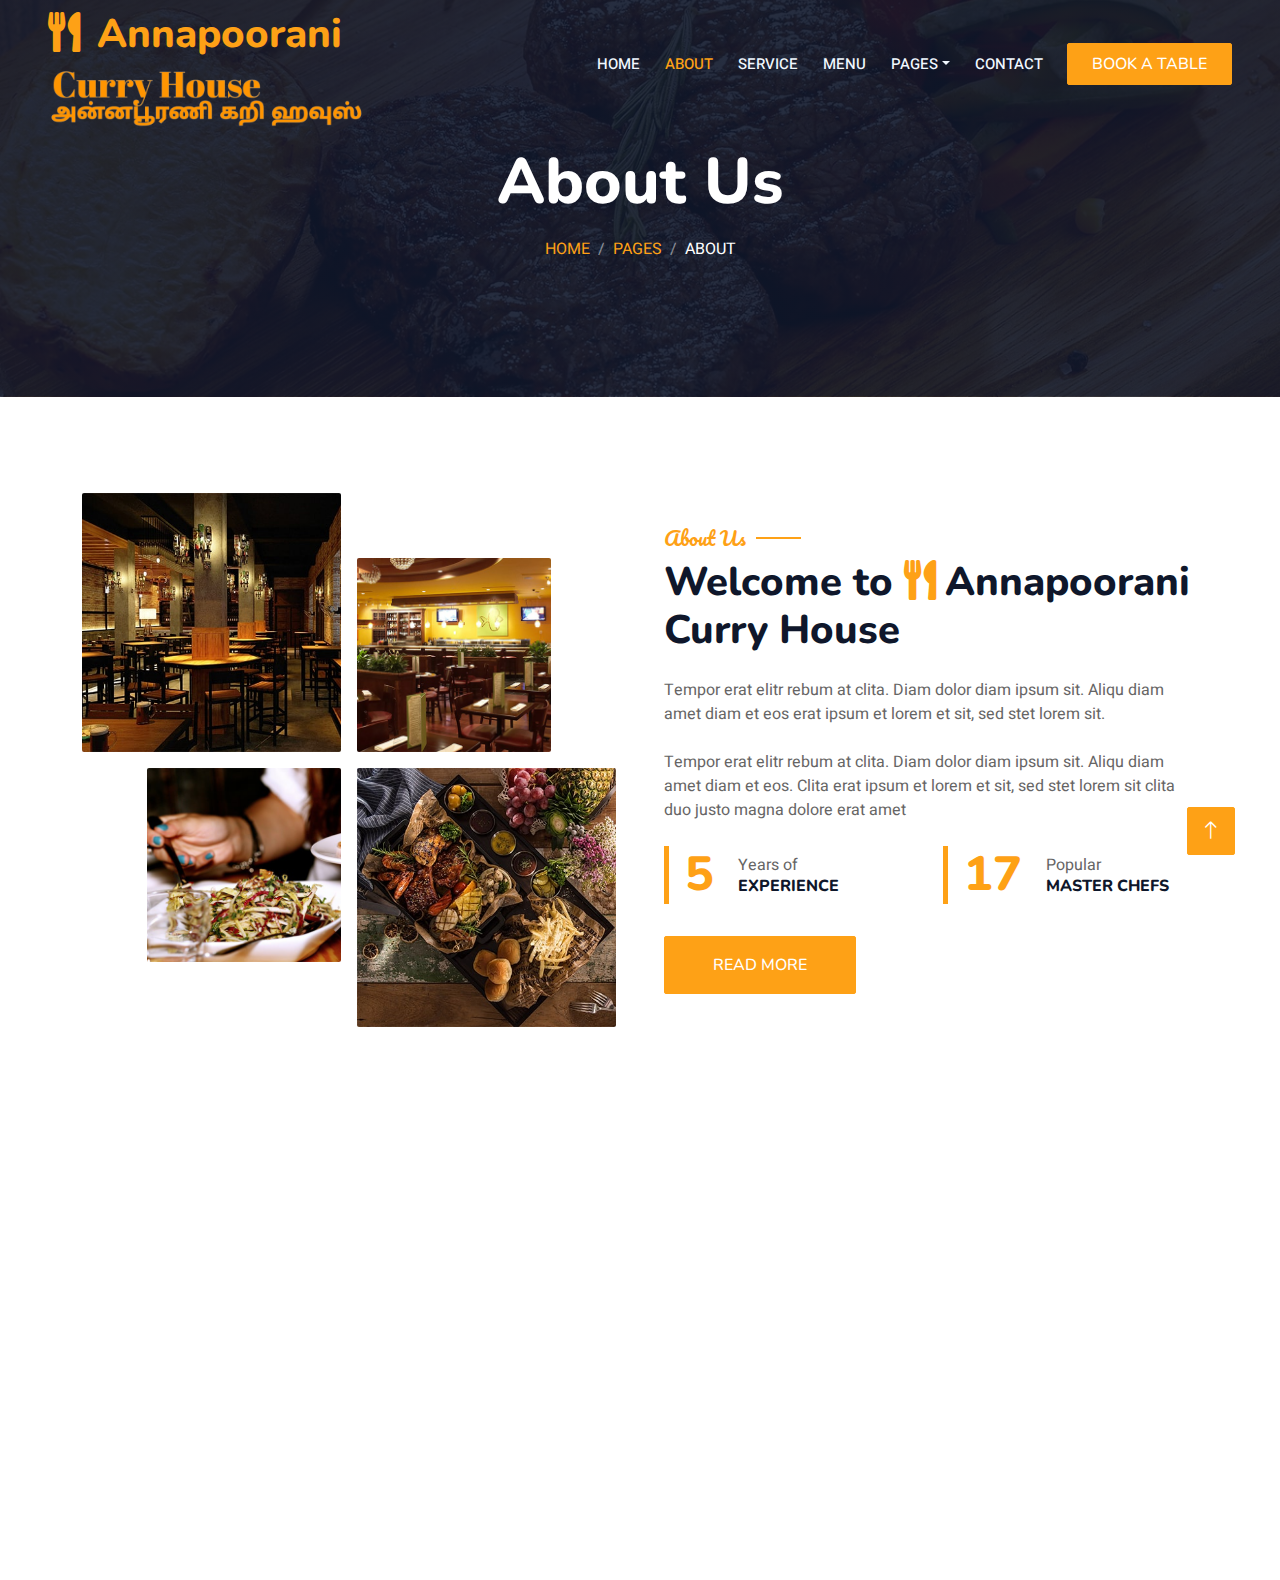
<file: about.html>
<!DOCTYPE html>
<html lang="en">

<head>
    <meta charset="utf-8">
    <title>Restoran - Bootstrap Restaurant Template</title>
    <meta content="width=device-width, initial-scale=1.0" name="viewport">
    <meta content="" name="keywords">
    <meta content="" name="description">

    <!-- Favicon -->
    <link href="img/favicon.ico" rel="icon">

    <!-- Google Web Fonts -->
    <link rel="preconnect" href="https://fonts.googleapis.com">
    <link rel="preconnect" href="https://fonts.gstatic.com" crossorigin>
    <link href="https://fonts.googleapis.com/css2?family=Heebo:wght@400;500;600&family=Nunito:wght@600;700;800&family=Pacifico&display=swap" rel="stylesheet">

    <!-- Icon Font Stylesheet -->
    <link href="https://cdnjs.cloudflare.com/ajax/libs/font-awesome/5.10.0/css/all.min.css" rel="stylesheet">
    <link href="https://cdn.jsdelivr.net/npm/bootstrap-icons@1.4.1/font/bootstrap-icons.css" rel="stylesheet">

    <!-- Libraries Stylesheet -->
    <link href="lib/animate/animate.min.css" rel="stylesheet">
    <link href="lib/owlcarousel/assets/owl.carousel.min.css" rel="stylesheet">
    <link href="lib/tempusdominus/css/tempusdominus-bootstrap-4.min.css" rel="stylesheet" />

    <!-- Customized Bootstrap Stylesheet -->
    <link href="css/bootstrap.min.css" rel="stylesheet">

    <!-- Template Stylesheet -->
    <link href="css/style.css" rel="stylesheet">
</head>

<body>
    <div class="container-xxl bg-white p-0">
        <!-- Spinner Start -->
        <div id="spinner" class="show bg-white position-fixed translate-middle w-100 vh-100 top-50 start-50 d-flex align-items-center justify-content-center">
            <div class="spinner-border text-primary" style="width: 3rem; height: 3rem;" role="status">
                <span class="sr-only">Loading...</span>
            </div>
        </div>
        <!-- Spinner End -->


        <!-- Navbar & Hero Start -->
        <div class="container-xxl position-relative p-0">
            <nav class="navbar navbar-expand-lg navbar-dark bg-dark px-4 px-lg-5 py-3 py-lg-0">
                <a href="" class="navbar-brand p-0" style="margin-top: 10px;">
                    <h1 class="text-primary m-0"><i class="fa fa-utensils me-3"></i>Annapoorani</h1>
                    <img src="img/logo.png" alt="Logo">
                </a>
                <button class="navbar-toggler" type="button" data-bs-toggle="collapse" data-bs-target="#navbarCollapse">
                    <span class="fa fa-bars"></span>
                </button>
                <div class="collapse navbar-collapse" id="navbarCollapse">
                    <div class="navbar-nav ms-auto py-0 pe-4">
                        <a href="index.html" class="nav-item nav-link">Home</a>
                        <a href="about.html" class="nav-item nav-link active">About</a>
                        <a href="service.html" class="nav-item nav-link">Service</a>
                        <a href="menu.html" class="nav-item nav-link">Menu</a>
                        <div class="nav-item dropdown">
                            <a href="#" class="nav-link dropdown-toggle" data-bs-toggle="dropdown">Pages</a>
                            <div class="dropdown-menu m-0">
                                <a href="booking.html" class="dropdown-item">Booking</a>
                                <a href="team.html" class="dropdown-item">Our Team</a>
                                <a href="testimonial.html" class="dropdown-item">Testimonial</a>
                            </div>
                        </div>
                        <a href="contact.html" class="nav-item nav-link">Contact</a>
                    </div>
                    <a href="" class="btn btn-primary py-2 px-4">Book A Table</a>
                </div>
            </nav>

            <div class="container-xxl py-5 bg-dark hero-header mb-5">
                <div class="container text-center my-5 pt-5 pb-4">
                    <h1 class="display-3 text-white mb-3 animated slideInDown">About Us</h1>
                    <nav aria-label="breadcrumb">
                        <ol class="breadcrumb justify-content-center text-uppercase">
                            <li class="breadcrumb-item"><a href="#">Home</a></li>
                            <li class="breadcrumb-item"><a href="#">Pages</a></li>
                            <li class="breadcrumb-item text-white active" aria-current="page">About</li>
                        </ol>
                    </nav>
                </div>
            </div>
        </div>
        <!-- Navbar & Hero End -->


        <!-- About Start -->
        <div class="container-xxl py-5">
            <div class="container">
                <div class="row g-5 align-items-center">
                    <div class="col-lg-6">
                        <div class="row g-3">
                            <div class="col-6 text-start">
                                <img class="img-fluid rounded w-100 wow zoomIn" data-wow-delay="0.1s" src="img/about-1.jpg">
                            </div>
                            <div class="col-6 text-start">
                                <img class="img-fluid rounded w-75 wow zoomIn" data-wow-delay="0.3s" src="img/about-2.jpg" style="margin-top: 25%;">
                            </div>
                            <div class="col-6 text-end">
                                <img class="img-fluid rounded w-75 wow zoomIn" data-wow-delay="0.5s" src="img/about-3.jpg">
                            </div>
                            <div class="col-6 text-end">
                                <img class="img-fluid rounded w-100 wow zoomIn" data-wow-delay="0.7s" src="img/about-4.jpg">
                            </div>
                        </div>
                    </div>
                    <div class="col-lg-6">
                        <h5 class="section-title ff-secondary text-start text-primary fw-normal">About Us</h5>
                        <h1 class="mb-4">Welcome to <i class="fa fa-utensils text-primary me-2"></i>Annapoorani Curry House</h1>
                        <p class="mb-4">Tempor erat elitr rebum at clita. Diam dolor diam ipsum sit. Aliqu diam amet diam et eos erat ipsum et lorem et sit, sed stet lorem sit.</p>
                        <p class="mb-4">Tempor erat elitr rebum at clita. Diam dolor diam ipsum sit. Aliqu diam amet diam et eos. Clita erat ipsum et lorem et sit, sed stet lorem sit clita duo justo magna dolore erat amet</p>
                        <div class="row g-4 mb-4">
                            <div class="col-sm-6">
                                <div class="d-flex align-items-center border-start border-5 border-primary px-3">
                                    <h1 class="flex-shrink-0 display-5 text-primary mb-0" data-toggle="counter-up">15</h1>
                                    <div class="ps-4">
                                        <p class="mb-0">Years of</p>
                                        <h6 class="text-uppercase mb-0">Experience</h6>
                                    </div>
                                </div>
                            </div>
                            <div class="col-sm-6">
                                <div class="d-flex align-items-center border-start border-5 border-primary px-3">
                                    <h1 class="flex-shrink-0 display-5 text-primary mb-0" data-toggle="counter-up">50</h1>
                                    <div class="ps-4">
                                        <p class="mb-0">Popular</p>
                                        <h6 class="text-uppercase mb-0">Master Chefs</h6>
                                    </div>
                                </div>
                            </div>
                        </div>
                        <a class="btn btn-primary py-3 px-5 mt-2" href="">Read More</a>
                    </div>
                </div>
            </div>
        </div>
        <!-- About End -->


        <!-- Team Start -->
  
        <!-- Team End -->
        

        <!-- Footer Start -->
        <div class="container-fluid bg-dark text-light footer pt-5 mt-5 wow fadeIn" data-wow-delay="0.1s">
            <div class="container py-5">
                <div class="row g-5">
                    <div class="col-lg-3 col-md-6">
                        <h4 class="section-title ff-secondary text-start text-primary fw-normal mb-4">Company</h4>
                        <a class="btn btn-link" href="">About Us</a>
                        <a class="btn btn-link" href="">Contact Us</a>
                        <a class="btn btn-link" href="">Reservation</a>
                        <a class="btn btn-link" href="">Privacy Policy</a>
                        <a class="btn btn-link" href="">Terms & Condition</a>
                    </div>
                    <div class="col-lg-3 col-md-6">
                        <h4 class="section-title ff-secondary text-start text-primary fw-normal mb-4">Contact</h4>
                        <p class="mb-2"><i class="fa fa-map-marker-alt me-3"></i>2, Taman, Jln Kota 1/1, Cahaya Kota Puteri, 81750 Masai, Johor, Malaysia</p>
                        <p class="mb-2"><i class="fa fa-phone-alt me-3"></i>+60 16-754 0141</p>
                        <p class="mb-2"><i class="fa fa-envelope me-3"></i>info@example.com</p>
                        <div class="d-flex pt-2">
                            <a class="btn btn-outline-light btn-social" href=""><i class="fab fa-twitter"></i></a>
                            <a class="btn btn-outline-light btn-social" href=""><i class="fab fa-facebook-f"></i></a>
                            <a class="btn btn-outline-light btn-social" href=""><i class="fab fa-youtube"></i></a>
                            <a class="btn btn-outline-light btn-social" href=""><i class="fab fa-linkedin-in"></i></a>
                        </div>
                    </div>
                    <div class="col-lg-3 col-md-6">
                        <h4 class="section-title ff-secondary text-start text-primary fw-normal mb-4">Opening</h4>
                        <h5 class="text-light fw-normal">Monday - Saturday</h5>
                        <p>09AM - 09PM</p>
                        <h5 class="text-light fw-normal">Sunday</h5>
                        <p>10AM - 08PM</p>
                    </div>
                    <div class="col-lg-3 col-md-6">
                        <h4 class="section-title ff-secondary text-start text-primary fw-normal mb-4">Newsletter</h4>
                        <p>Dolor amet sit justo amet elitr clita ipsum elitr est.</p>
                        <div class="position-relative mx-auto" style="max-width: 400px;">
                            <input class="form-control border-primary w-100 py-3 ps-4 pe-5" type="text" placeholder="Your email">
                            <button type="button" class="btn btn-primary py-2 position-absolute top-0 end-0 mt-2 me-2">SignUp</button>
                        </div>
                    </div>
                </div>
            </div>
            <div class="container">
                <div class="copyright">
                    <div class="row">
                        <div class="col-md-6 text-center text-md-start mb-3 mb-md-0">
                            &copy; <a class="border-bottom" href="#">Annapoorani@2024</a>, All Right Reserved. 
							
							<!--/*** This template is free as long as you keep the footer author’s credit link/attribution link/backlink. If you'd like to use the template without the footer author’s credit link/attribution link/backlink, you can purchase the Credit Removal License from "https://htmlcodex.com/credit-removal". Thank you for your support. ***/-->
							
                        </div>
                        <div class="col-md-6 text-center text-md-end">
                            <div class="footer-menu">
                                <a href="">Home</a>
                                <a href="">Cookies</a>
                                <a href="">Help</a>
                                <a href="">FQAs</a>
                            </div>
                        </div>
                    </div>
                </div>
            </div>
        </div>
        <!-- Footer End -->


        <!-- Back to Top -->
        <a href="#" class="btn btn-lg btn-primary btn-lg-square back-to-top"><i class="bi bi-arrow-up"></i></a>
    </div>

    <!-- JavaScript Libraries -->
    <script src="https://code.jquery.com/jquery-3.4.1.min.js"></script>
    <script src="https://cdn.jsdelivr.net/npm/bootstrap@5.0.0/dist/js/bootstrap.bundle.min.js"></script>
    <script src="lib/wow/wow.min.js"></script>
    <script src="lib/easing/easing.min.js"></script>
    <script src="lib/waypoints/waypoints.min.js"></script>
    <script src="lib/counterup/counterup.min.js"></script>
    <script src="lib/owlcarousel/owl.carousel.min.js"></script>
    <script src="lib/tempusdominus/js/moment.min.js"></script>
    <script src="lib/tempusdominus/js/moment-timezone.min.js"></script>
    <script src="lib/tempusdominus/js/tempusdominus-bootstrap-4.min.js"></script>

    <!-- Template Javascript -->
    <script src="js/main.js"></script>
</body>

</html>
</file>
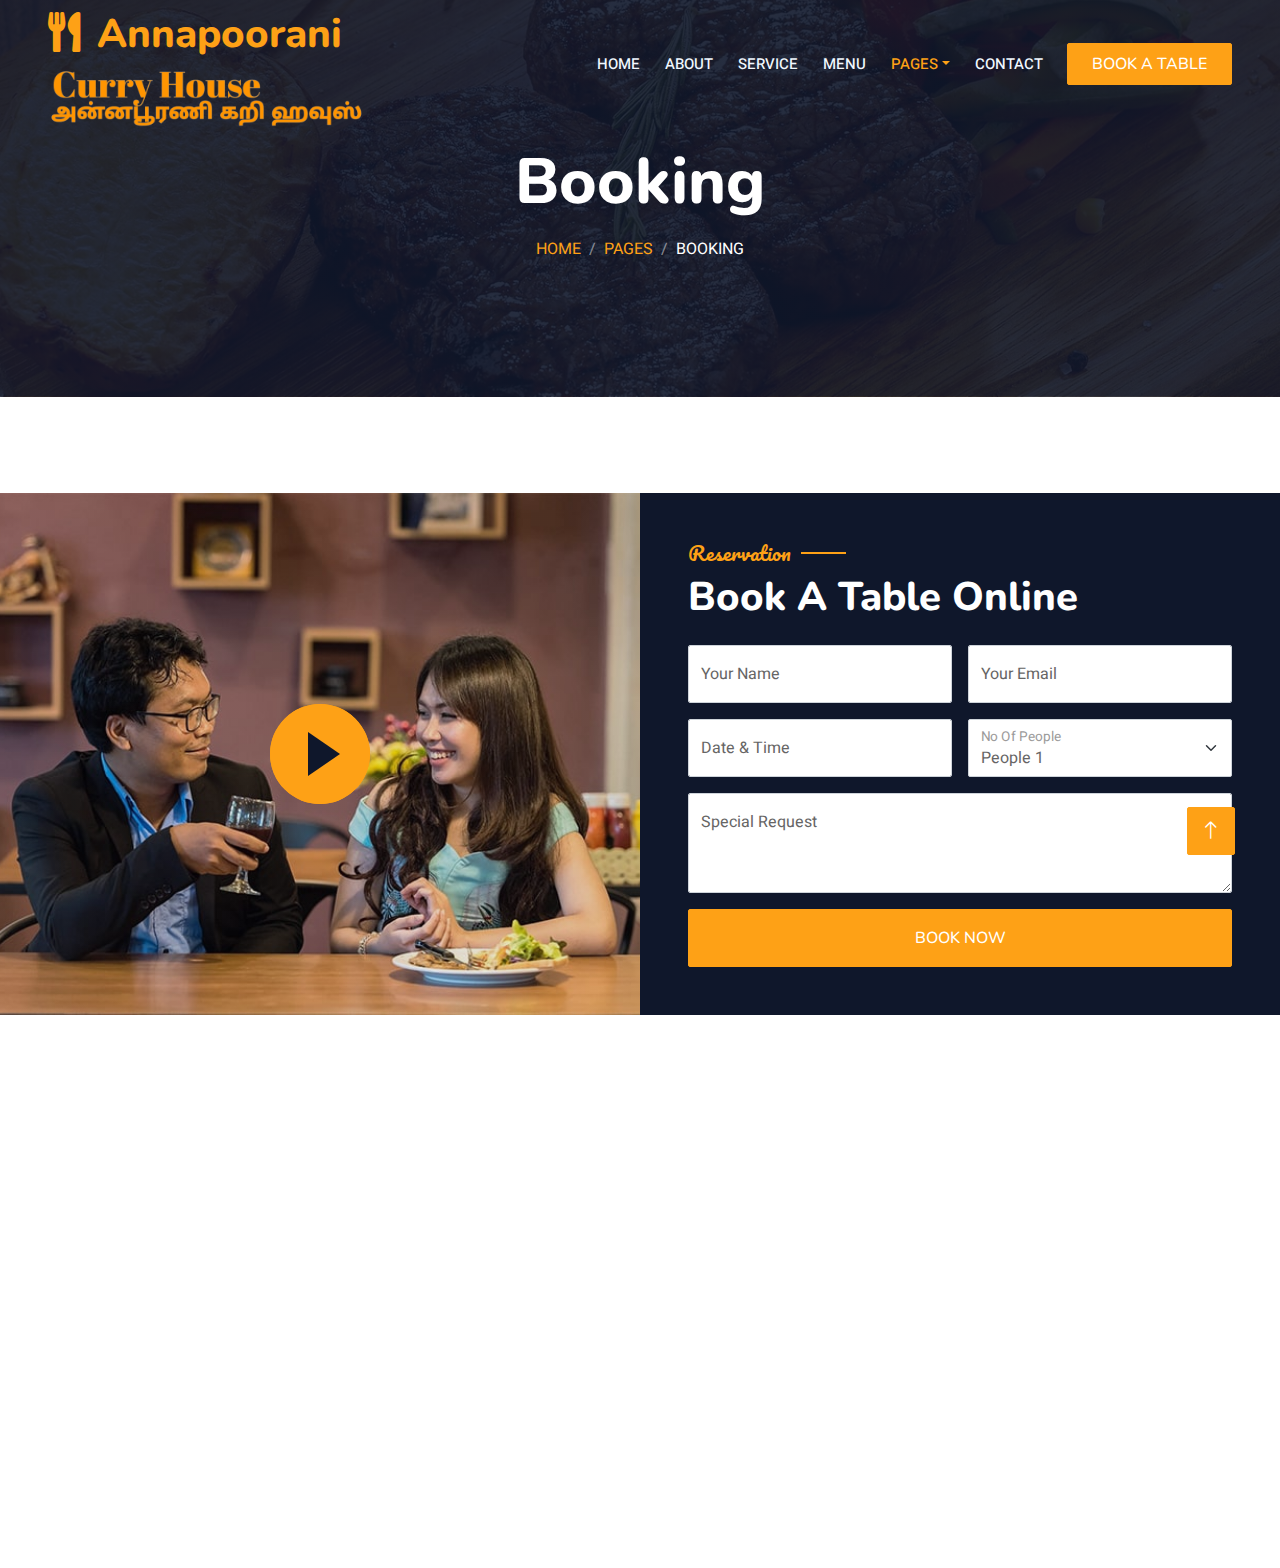
<file: booking.html>
<!DOCTYPE html>
<html lang="en">

<head>
    <meta charset="utf-8">
    <title>Restoran - Bootstrap Restaurant Template</title>
    <meta content="width=device-width, initial-scale=1.0" name="viewport">
    <meta content="" name="keywords">
    <meta content="" name="description">

    <!-- Favicon -->
    <link href="img/favicon.ico" rel="icon">

    <!-- Google Web Fonts -->
    <link rel="preconnect" href="https://fonts.googleapis.com">
    <link rel="preconnect" href="https://fonts.gstatic.com" crossorigin>
    <link href="https://fonts.googleapis.com/css2?family=Heebo:wght@400;500;600&family=Nunito:wght@600;700;800&family=Pacifico&display=swap" rel="stylesheet">

    <!-- Icon Font Stylesheet -->
    <link href="https://cdnjs.cloudflare.com/ajax/libs/font-awesome/5.10.0/css/all.min.css" rel="stylesheet">
    <link href="https://cdn.jsdelivr.net/npm/bootstrap-icons@1.4.1/font/bootstrap-icons.css" rel="stylesheet">

    <!-- Libraries Stylesheet -->
    <link href="lib/animate/animate.min.css" rel="stylesheet">
    <link href="lib/owlcarousel/assets/owl.carousel.min.css" rel="stylesheet">
    <link href="lib/tempusdominus/css/tempusdominus-bootstrap-4.min.css" rel="stylesheet" />

    <!-- Customized Bootstrap Stylesheet -->
    <link href="css/bootstrap.min.css" rel="stylesheet">

    <!-- Template Stylesheet -->
    <link href="css/style.css" rel="stylesheet">
</head>

<body>
    <div class="container-xxl bg-white p-0">
        <!-- Spinner Start -->
        <div id="spinner" class="show bg-white position-fixed translate-middle w-100 vh-100 top-50 start-50 d-flex align-items-center justify-content-center">
            <div class="spinner-border text-primary" style="width: 3rem; height: 3rem;" role="status">
                <span class="sr-only">Loading...</span>
            </div>
        </div>
        <!-- Spinner End -->


        <!-- Navbar & Hero Start -->
        <div class="container-xxl position-relative p-0">
            <nav class="navbar navbar-expand-lg navbar-dark bg-dark px-4 px-lg-5 py-3 py-lg-0">
                <a href="" class="navbar-brand p-0" style="margin-top: 10px;">
                    <h1 class="text-primary m-0"><i class="fa fa-utensils me-3"></i>Annapoorani</h1>
                    <img src="img/logo.png" alt="Logo">
                </a>
                <button class="navbar-toggler" type="button" data-bs-toggle="collapse" data-bs-target="#navbarCollapse">
                    <span class="fa fa-bars"></span>
                </button>
                <div class="collapse navbar-collapse" id="navbarCollapse">
                    <div class="navbar-nav ms-auto py-0 pe-4">
                        <a href="index.html" class="nav-item nav-link">Home</a>
                        <a href="about.html" class="nav-item nav-link">About</a>
                        <a href="service.html" class="nav-item nav-link">Service</a>
                        <a href="menu.html" class="nav-item nav-link">Menu</a>
                        <div class="nav-item dropdown">
                            <a href="#" class="nav-link dropdown-toggle active" data-bs-toggle="dropdown">Pages</a>
                            <div class="dropdown-menu m-0">
                                <a href="booking.html" class="dropdown-item active">Booking</a>
                                <a href="team.html" class="dropdown-item">Our Team</a>
                                <a href="testimonial.html" class="dropdown-item">Testimonial</a>
                            </div>
                        </div>
                        <a href="contact.html" class="nav-item nav-link">Contact</a>
                    </div>
                    <a href="" class="btn btn-primary py-2 px-4">Book A Table</a>
                </div>
            </nav>

            <div class="container-xxl py-5 bg-dark hero-header mb-5">
                <div class="container text-center my-5 pt-5 pb-4">
                    <h1 class="display-3 text-white mb-3 animated slideInDown">Booking</h1>
                    <nav aria-label="breadcrumb">
                        <ol class="breadcrumb justify-content-center text-uppercase">
                            <li class="breadcrumb-item"><a href="#">Home</a></li>
                            <li class="breadcrumb-item"><a href="#">Pages</a></li>
                            <li class="breadcrumb-item text-white active" aria-current="page">Booking</li>
                        </ol>
                    </nav>
                </div>
            </div>
        </div>
        <!-- Navbar & Hero End -->


        <!-- Reservation Start -->
        <div class="container-xxl py-5 px-0 wow fadeInUp" data-wow-delay="0.1s">
            <div class="row g-0">
                <div class="col-md-6">
                    <div class="video">
                        <button type="button" class="btn-play" data-bs-toggle="modal" data-src="https://www.youtube.com/embed/DWRcNpR6Kdc" data-bs-target="#videoModal">
                            <span></span>
                        </button>
                    </div>
                </div>
                <div class="col-md-6 bg-dark d-flex align-items-center">
                    <div class="p-5 wow fadeInUp" data-wow-delay="0.2s">
                        <h5 class="section-title ff-secondary text-start text-primary fw-normal">Reservation</h5>
                        <h1 class="text-white mb-4">Book A Table Online</h1>
                        <form>
                            <div class="row g-3">
                                <div class="col-md-6">
                                    <div class="form-floating">
                                        <input type="text" class="form-control" id="name" placeholder="Your Name">
                                        <label for="name">Your Name</label>
                                    </div>
                                </div>
                                <div class="col-md-6">
                                    <div class="form-floating">
                                        <input type="email" class="form-control" id="email" placeholder="Your Email">
                                        <label for="email">Your Email</label>
                                    </div>
                                </div>
                                <div class="col-md-6">
                                    <div class="form-floating date" id="date3" data-target-input="nearest">
                                        <input type="text" class="form-control datetimepicker-input" id="datetime" placeholder="Date & Time" data-target="#date3" data-toggle="datetimepicker" />
                                        <label for="datetime">Date & Time</label>
                                    </div>
                                </div>
                                <div class="col-md-6">
                                    <div class="form-floating">
                                        <select class="form-select" id="select1">
                                          <option value="1">People 1</option>
                                          <option value="2">People 2</option>
                                          <option value="3">People 3</option>
                                        </select>
                                        <label for="select1">No Of People</label>
                                      </div>
                                </div>
                                <div class="col-12">
                                    <div class="form-floating">
                                        <textarea class="form-control" placeholder="Special Request" id="message" style="height: 100px"></textarea>
                                        <label for="message">Special Request</label>
                                    </div>
                                </div>
                                <div class="col-12">
                                    <button class="btn btn-primary w-100 py-3" type="submit">Book Now</button>
                                </div>
                            </div>
                        </form>
                    </div>
                </div>
            </div>
        </div>

        <div class="modal fade" id="videoModal" tabindex="-1" aria-labelledby="exampleModalLabel" aria-hidden="true">
            <div class="modal-dialog">
                <div class="modal-content rounded-0">
                    <div class="modal-header">
                        <h5 class="modal-title" id="exampleModalLabel">Youtube Video</h5>
                        <button type="button" class="btn-close" data-bs-dismiss="modal" aria-label="Close"></button>
                    </div>
                    <div class="modal-body">
                        <!-- 16:9 aspect ratio -->
                        <div class="ratio ratio-16x9">
                            <iframe class="embed-responsive-item" src="" id="video" allowfullscreen allowscriptaccess="always"
                                allow="autoplay"></iframe>
                        </div>
                    </div>
                </div>
            </div>
        </div>
        <!-- Reservation Start -->
        

        <!-- Footer Start -->
        <div class="container-fluid bg-dark text-light footer pt-5 mt-5 wow fadeIn" data-wow-delay="0.1s">
            <div class="container py-5">
                <div class="row g-5">
                    <div class="col-lg-3 col-md-6">
                        <h4 class="section-title ff-secondary text-start text-primary fw-normal mb-4">Company</h4>
                        <a class="btn btn-link" href="">About Us</a>
                        <a class="btn btn-link" href="">Contact Us</a>
                        <a class="btn btn-link" href="">Reservation</a>
                        <a class="btn btn-link" href="">Privacy Policy</a>
                        <a class="btn btn-link" href="">Terms & Condition</a>
                    </div>
                    <div class="col-lg-3 col-md-6">
                        <h4 class="section-title ff-secondary text-start text-primary fw-normal mb-4">Contact</h4>
                        <p class="mb-2"><i class="fa fa-map-marker-alt me-3"></i>2, Taman, Jln Kota 1/1, Cahaya Kota Puteri, 81750 Masai, Johor, Malaysia</p>
                        <p class="mb-2"><i class="fa fa-phone-alt me-3"></i>+60 16-754 0141</p>
                        <p class="mb-2"><i class="fa fa-envelope me-3"></i>info@example.com</p>
                        <div class="d-flex pt-2">
                            <a class="btn btn-outline-light btn-social" href=""><i class="fab fa-twitter"></i></a>
                            <a class="btn btn-outline-light btn-social" href=""><i class="fab fa-facebook-f"></i></a>
                            <a class="btn btn-outline-light btn-social" href=""><i class="fab fa-youtube"></i></a>
                            <a class="btn btn-outline-light btn-social" href=""><i class="fab fa-linkedin-in"></i></a>
                        </div>
                    </div>
                    <div class="col-lg-3 col-md-6">
                        <h4 class="section-title ff-secondary text-start text-primary fw-normal mb-4">Opening</h4>
                        <h5 class="text-light fw-normal">Monday - Saturday</h5>
                        <p>09AM - 09PM</p>
                        <h5 class="text-light fw-normal">Sunday</h5>
                        <p>10AM - 08PM</p>
                    </div>
                    <div class="col-lg-3 col-md-6">
                        <h4 class="section-title ff-secondary text-start text-primary fw-normal mb-4">Newsletter</h4>
                        <p>Dolor amet sit justo amet elitr clita ipsum elitr est.</p>
                        <div class="position-relative mx-auto" style="max-width: 400px;">
                            <input class="form-control border-primary w-100 py-3 ps-4 pe-5" type="text" placeholder="Your email">
                            <button type="button" class="btn btn-primary py-2 position-absolute top-0 end-0 mt-2 me-2">SignUp</button>
                        </div>
                    </div>
                </div>
            </div>
            <div class="container">
                <div class="copyright">
                    <div class="row">
                        <div class="col-md-6 text-center text-md-start mb-3 mb-md-0">
                            &copy; <a class="border-bottom" href="#">Annaporani@2024</a>, All Right Reserved. 
							
							<!--/*** This template is free as long as you keep the footer author’s credit link/attribution link/backlink. If you'd like to use the template without the footer author’s credit link/attribution link/backlink, you can purchase the Credit Removal License from "https://htmlcodex.com/credit-removal". Thank you for your support. ***/-->
							
                        </div>
                        <div class="col-md-6 text-center text-md-end">
                            <div class="footer-menu">
                                <a href="">Home</a>
                                <a href="">Cookies</a>
                                <a href="">Help</a>
                                <a href="">FQAs</a>
                            </div>
                        </div>
                    </div>
                </div>
            </div>
        </div>
        <!-- Footer End -->


        <!-- Back to Top -->
        <a href="#" class="btn btn-lg btn-primary btn-lg-square back-to-top"><i class="bi bi-arrow-up"></i></a>
    </div>

    <!-- JavaScript Libraries -->
    <script src="https://code.jquery.com/jquery-3.4.1.min.js"></script>
    <script src="https://cdn.jsdelivr.net/npm/bootstrap@5.0.0/dist/js/bootstrap.bundle.min.js"></script>
    <script src="lib/wow/wow.min.js"></script>
    <script src="lib/easing/easing.min.js"></script>
    <script src="lib/waypoints/waypoints.min.js"></script>
    <script src="lib/counterup/counterup.min.js"></script>
    <script src="lib/owlcarousel/owl.carousel.min.js"></script>
    <script src="lib/tempusdominus/js/moment.min.js"></script>
    <script src="lib/tempusdominus/js/moment-timezone.min.js"></script>
    <script src="lib/tempusdominus/js/tempusdominus-bootstrap-4.min.js"></script>

    <!-- Template Javascript -->
    <script src="js/main.js"></script>
</body>

</html>
</file>
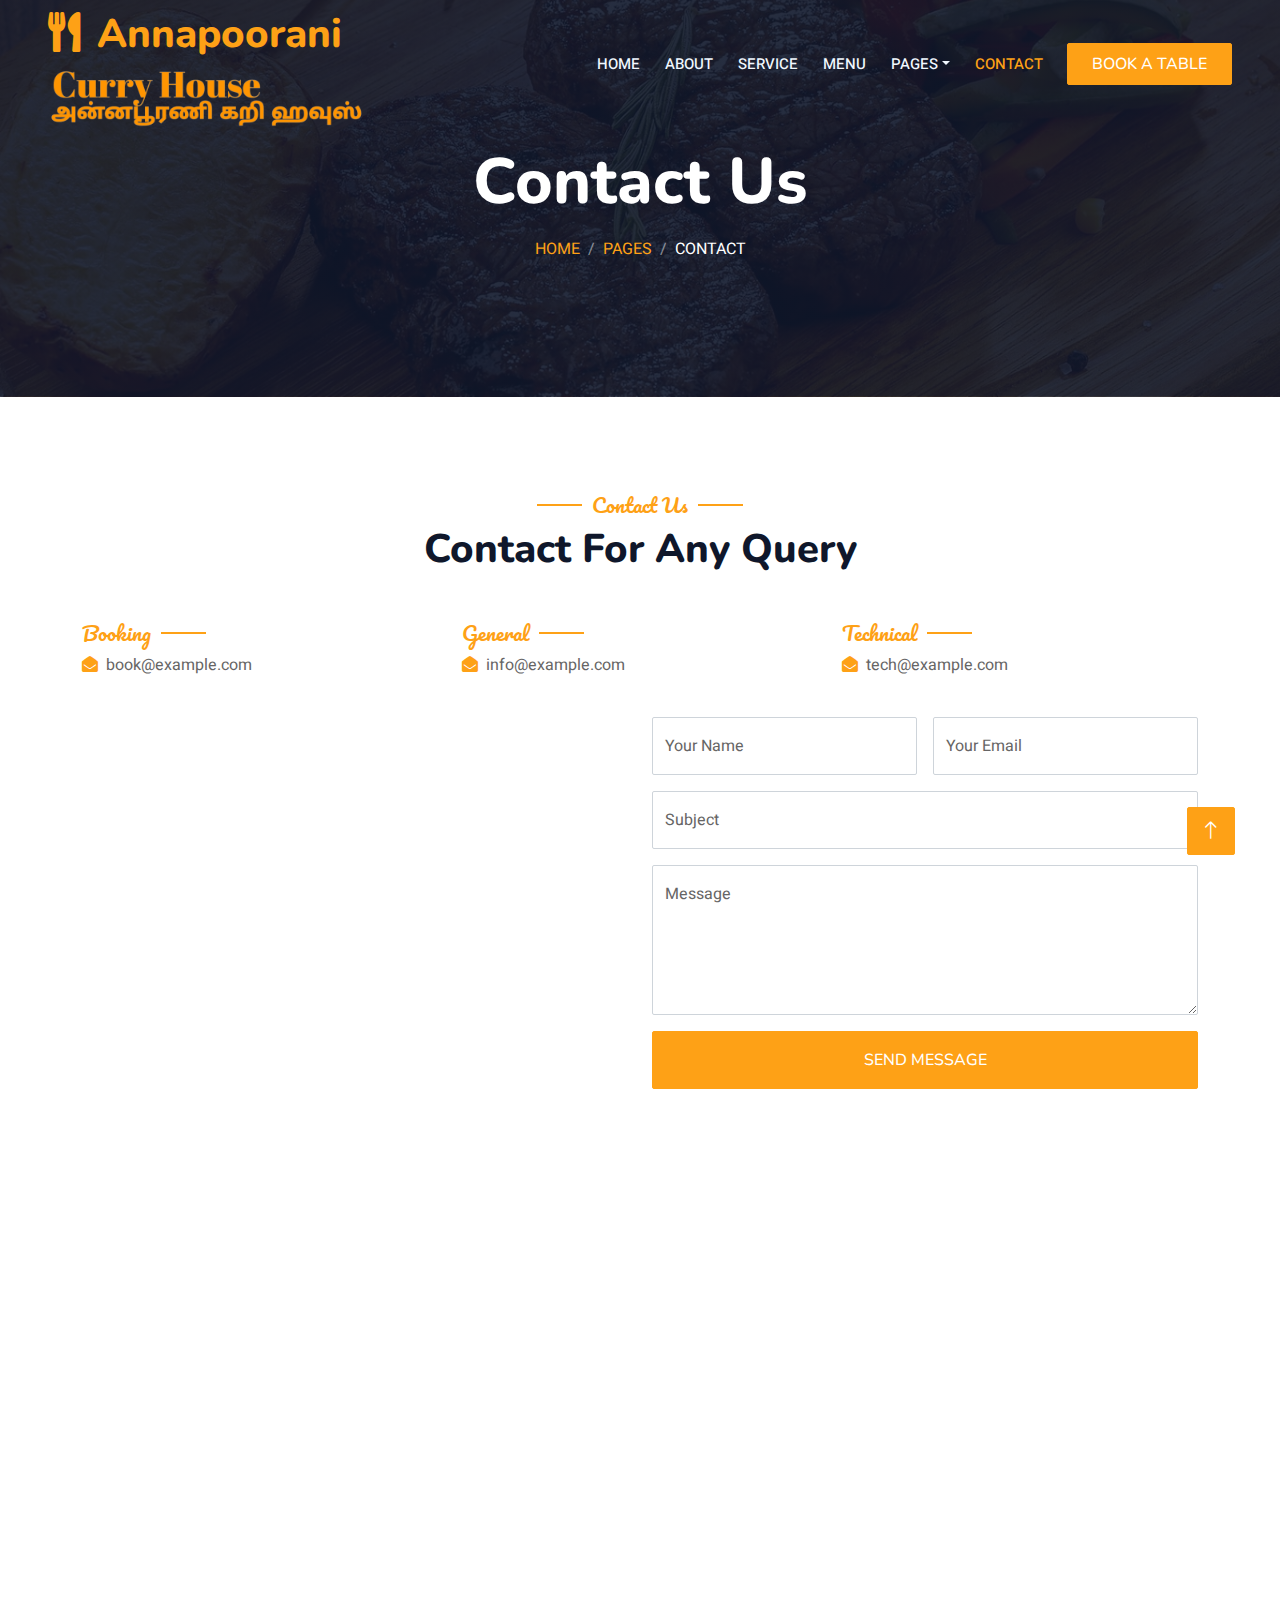
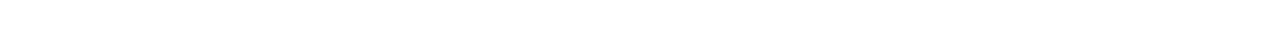
<file: contact.html>
<!DOCTYPE html>
<html lang="en">

<head>
    <meta charset="utf-8">
    <title>Restoran - Bootstrap Restaurant Template</title>
    <meta content="width=device-width, initial-scale=1.0" name="viewport">
    <meta content="" name="keywords">
    <meta content="" name="description">

    <!-- Favicon -->
    <link href="img/favicon.ico" rel="icon">

    <!-- Google Web Fonts -->
    <link rel="preconnect" href="https://fonts.googleapis.com">
    <link rel="preconnect" href="https://fonts.gstatic.com" crossorigin>
    <link href="https://fonts.googleapis.com/css2?family=Heebo:wght@400;500;600&family=Nunito:wght@600;700;800&family=Pacifico&display=swap" rel="stylesheet">

    <!-- Icon Font Stylesheet -->
    <link href="https://cdnjs.cloudflare.com/ajax/libs/font-awesome/5.10.0/css/all.min.css" rel="stylesheet">
    <link href="https://cdn.jsdelivr.net/npm/bootstrap-icons@1.4.1/font/bootstrap-icons.css" rel="stylesheet">

    <!-- Libraries Stylesheet -->
    <link href="lib/animate/animate.min.css" rel="stylesheet">
    <link href="lib/owlcarousel/assets/owl.carousel.min.css" rel="stylesheet">
    <link href="lib/tempusdominus/css/tempusdominus-bootstrap-4.min.css" rel="stylesheet" />

    <!-- Customized Bootstrap Stylesheet -->
    <link href="css/bootstrap.min.css" rel="stylesheet">

    <!-- Template Stylesheet -->
    <link href="css/style.css" rel="stylesheet">
</head>

<body>
    <div class="container-xxl bg-white p-0">
        <!-- Spinner Start -->
        <div id="spinner" class="show bg-white position-fixed translate-middle w-100 vh-100 top-50 start-50 d-flex align-items-center justify-content-center">
            <div class="spinner-border text-primary" style="width: 3rem; height: 3rem;" role="status">
                <span class="sr-only">Loading...</span>
            </div>
        </div>
        <!-- Spinner End -->


        <!-- Navbar & Hero Start -->
        <div class="container-xxl position-relative p-0">
            <nav class="navbar navbar-expand-lg navbar-dark bg-dark px-4 px-lg-5 py-3 py-lg-0">
                <a href="" class="navbar-brand p-0" style="margin-top: 10px;">
                    <h1 class="text-primary m-0"><i class="fa fa-utensils me-3"></i>Annapoorani</h1>
                    <img src="img/logo.png" alt="Logo">
                </a>
                <button class="navbar-toggler" type="button" data-bs-toggle="collapse" data-bs-target="#navbarCollapse">
                    <span class="fa fa-bars"></span>
                </button>
                <div class="collapse navbar-collapse" id="navbarCollapse">
                    <div class="navbar-nav ms-auto py-0 pe-4">
                        <a href="index.html" class="nav-item nav-link">Home</a>
                        <a href="about.html" class="nav-item nav-link">About</a>
                        <a href="service.html" class="nav-item nav-link">Service</a>
                        <a href="menu.html" class="nav-item nav-link">Menu</a>
                        <div class="nav-item dropdown">
                            <a href="#" class="nav-link dropdown-toggle" data-bs-toggle="dropdown">Pages</a>
                            <div class="dropdown-menu m-0">
                                <a href="booking.html" class="dropdown-item">Booking</a>
                                <a href="team.html" class="dropdown-item">Our Team</a>
                                <a href="testimonial.html" class="dropdown-item">Testimonial</a>
                            </div>
                        </div>
                        <a href="contact.html" class="nav-item nav-link active">Contact</a>
                    </div>
                    <a href="" class="btn btn-primary py-2 px-4">Book A Table</a>
                </div>
            </nav>

            <div class="container-xxl py-5 bg-dark hero-header mb-5">
                <div class="container text-center my-5 pt-5 pb-4">
                    <h1 class="display-3 text-white mb-3 animated slideInDown">Contact Us</h1>
                    <nav aria-label="breadcrumb">
                        <ol class="breadcrumb justify-content-center text-uppercase">
                            <li class="breadcrumb-item"><a href="#">Home</a></li>
                            <li class="breadcrumb-item"><a href="#">Pages</a></li>
                            <li class="breadcrumb-item text-white active" aria-current="page">Contact</li>
                        </ol>
                    </nav>
                </div>
            </div>
        </div>
        <!-- Navbar & Hero End -->


        <!-- Contact Start -->
        <div class="container-xxl py-5">
            <div class="container">
                <div class="text-center wow fadeInUp" data-wow-delay="0.1s">
                    <h5 class="section-title ff-secondary text-center text-primary fw-normal">Contact Us</h5>
                    <h1 class="mb-5">Contact For Any Query</h1>
                </div>
                <div class="row g-4">
                    <div class="col-12">
                        <div class="row gy-4">
                            <div class="col-md-4">
                                <h5 class="section-title ff-secondary fw-normal text-start text-primary">Booking</h5>
                                <p><i class="fa fa-envelope-open text-primary me-2"></i>book@example.com</p>
                            </div>
                            <div class="col-md-4">
                                <h5 class="section-title ff-secondary fw-normal text-start text-primary">General</h5>
                                <p><i class="fa fa-envelope-open text-primary me-2"></i>info@example.com</p>
                            </div>
                            <div class="col-md-4">
                                <h5 class="section-title ff-secondary fw-normal text-start text-primary">Technical</h5>
                                <p><i class="fa fa-envelope-open text-primary me-2"></i>tech@example.com</p>
                            </div>
                        </div>
                    </div>
                    <div class="col-md-6 wow fadeIn" data-wow-delay="0.1s">
                        <iframe class="position-relative rounded w-100 h-100"
                            src="https://www.google.com/maps/embed?pb=!1m18!1m12!1m3!1d3988.466084252828!2d103.8427687!3d1.4917621999999997!2m3!1f0!2f0!3f0!3m2!1i1024!2i768!4f13.1!3m3!1m2!1s0x31da6b40c2555475%3A0xdf9ba784f121efa5!2sAnnapoorani%20Curry%20House!5e0!3m2!1sen!2sin!4v1714722573977!5m2!1sen!2sin" width="600" height="450" style="border:0;" allowfullscreen="" loading="lazy" referrerpolicy="no-referrer-when-downgrade"
                            frameborder="0" style="min-height: 350px; border:0;" allowfullscreen="" aria-hidden="false"
                            tabindex="0"></iframe>
                    </div>
                    <div class="col-md-6">
                        <div class="wow fadeInUp" data-wow-delay="0.2s">
                            <form>
                                <div class="row g-3">
                                    <div class="col-md-6">
                                        <div class="form-floating">
                                            <input type="text" class="form-control" id="name" placeholder="Your Name">
                                            <label for="name">Your Name</label>
                                        </div>
                                    </div>
                                    <div class="col-md-6">
                                        <div class="form-floating">
                                            <input type="email" class="form-control" id="email" placeholder="Your Email">
                                            <label for="email">Your Email</label>
                                        </div>
                                    </div>
                                    <div class="col-12">
                                        <div class="form-floating">
                                            <input type="text" class="form-control" id="subject" placeholder="Subject">
                                            <label for="subject">Subject</label>
                                        </div>
                                    </div>
                                    <div class="col-12">
                                        <div class="form-floating">
                                            <textarea class="form-control" placeholder="Leave a message here" id="message" style="height: 150px"></textarea>
                                            <label for="message">Message</label>
                                        </div>
                                    </div>
                                    <div class="col-12">
                                        <button class="btn btn-primary w-100 py-3" type="submit">Send Message</button>
                                    </div>
                                </div>
                            </form>
                        </div>
                    </div>
                </div>
            </div>
        </div>
        <!-- Contact End -->


        <!-- Footer Start -->
        <div class="container-fluid bg-dark text-light footer pt-5 mt-5 wow fadeIn" data-wow-delay="0.1s">
            <div class="container py-5">
                <div class="row g-5">
                    <div class="col-lg-3 col-md-6">
                        <h4 class="section-title ff-secondary text-start text-primary fw-normal mb-4">Company</h4>
                        <a class="btn btn-link" href="">About Us</a>
                        <a class="btn btn-link" href="">Contact Us</a>
                        <a class="btn btn-link" href="">Reservation</a>
                        <a class="btn btn-link" href="">Privacy Policy</a>
                        <a class="btn btn-link" href="">Terms & Condition</a>
                    </div>
                    <div class="col-lg-3 col-md-6">
                        <h4 class="section-title ff-secondary text-start text-primary fw-normal mb-4">Contact</h4>
                        <p class="mb-2"><i class="fa fa-map-marker-alt me-3"></i>2, Taman, Jln Kota 1/1, Cahaya Kota Puteri, 81750 Masai, Johor, Malaysia</p>
                        <p class="mb-2"><i class="fa fa-phone-alt me-3"></i>+60 16-754 0141</p>
                        <p class="mb-2"><i class="fa fa-envelope me-3"></i>info@example.com</p>
                        <div class="d-flex pt-2">
                            <a class="btn btn-outline-light btn-social" href=""><i class="fab fa-twitter"></i></a>
                            <a class="btn btn-outline-light btn-social" href=""><i class="fab fa-facebook-f"></i></a>
                            <a class="btn btn-outline-light btn-social" href=""><i class="fab fa-youtube"></i></a>
                            <a class="btn btn-outline-light btn-social" href=""><i class="fab fa-linkedin-in"></i></a>
                        </div>
                    </div>
                    <div class="col-lg-3 col-md-6">
                        <h4 class="section-title ff-secondary text-start text-primary fw-normal mb-4">Opening</h4>
                        <h5 class="text-light fw-normal">Monday - Saturday</h5>
                        <p>09AM - 09PM</p>
                        <h5 class="text-light fw-normal">Sunday</h5>
                        <p>10AM - 08PM</p>
                    </div>
                    <div class="col-lg-3 col-md-6">
                        <h4 class="section-title ff-secondary text-start text-primary fw-normal mb-4">Newsletter</h4>
                        <p>Dolor amet sit justo amet elitr clita ipsum elitr est.</p>
                        <div class="position-relative mx-auto" style="max-width: 400px;">
                            <input class="form-control border-primary w-100 py-3 ps-4 pe-5" type="text" placeholder="Your email">
                            <button type="button" class="btn btn-primary py-2 position-absolute top-0 end-0 mt-2 me-2">SignUp</button>
                        </div>
                    </div>
                </div>
            </div>
            <div class="container">
                <div class="copyright">
                    <div class="row">
                        <div class="col-md-6 text-center text-md-start mb-3 mb-md-0">
                            &copy; <a class="border-bottom" href="#">Annaporani@2024</a>, All Right Reserved. 
							
							<!--/*** This template is free as long as you keep the footer author’s credit link/attribution link/backlink. If you'd like to use the template without the footer author’s credit link/attribution link/backlink, you can purchase the Credit Removal License from "https://htmlcodex.com/credit-removal". Thank you for your support. ***/-->
							
                        </div>
                        <div class="col-md-6 text-center text-md-end">
                            <div class="footer-menu">
                                <a href="">Home</a>
                                <a href="">Cookies</a>
                                <a href="">Help</a>
                                <a href="">FQAs</a>
                            </div>
                        </div>
                    </div>
                </div>
            </div>
        </div>
        <!-- Footer End -->


        <!-- Back to Top -->
        <a href="#" class="btn btn-lg btn-primary btn-lg-square back-to-top"><i class="bi bi-arrow-up"></i></a>
    </div>

    <!-- JavaScript Libraries -->
    <script src="https://code.jquery.com/jquery-3.4.1.min.js"></script>
    <script src="https://cdn.jsdelivr.net/npm/bootstrap@5.0.0/dist/js/bootstrap.bundle.min.js"></script>
    <script src="lib/wow/wow.min.js"></script>
    <script src="lib/easing/easing.min.js"></script>
    <script src="lib/waypoints/waypoints.min.js"></script>
    <script src="lib/counterup/counterup.min.js"></script>
    <script src="lib/owlcarousel/owl.carousel.min.js"></script>
    <script src="lib/tempusdominus/js/moment.min.js"></script>
    <script src="lib/tempusdominus/js/moment-timezone.min.js"></script>
    <script src="lib/tempusdominus/js/tempusdominus-bootstrap-4.min.js"></script>

    <!-- Template Javascript -->
    <script src="js/main.js"></script>
</body>

</html>
</file>
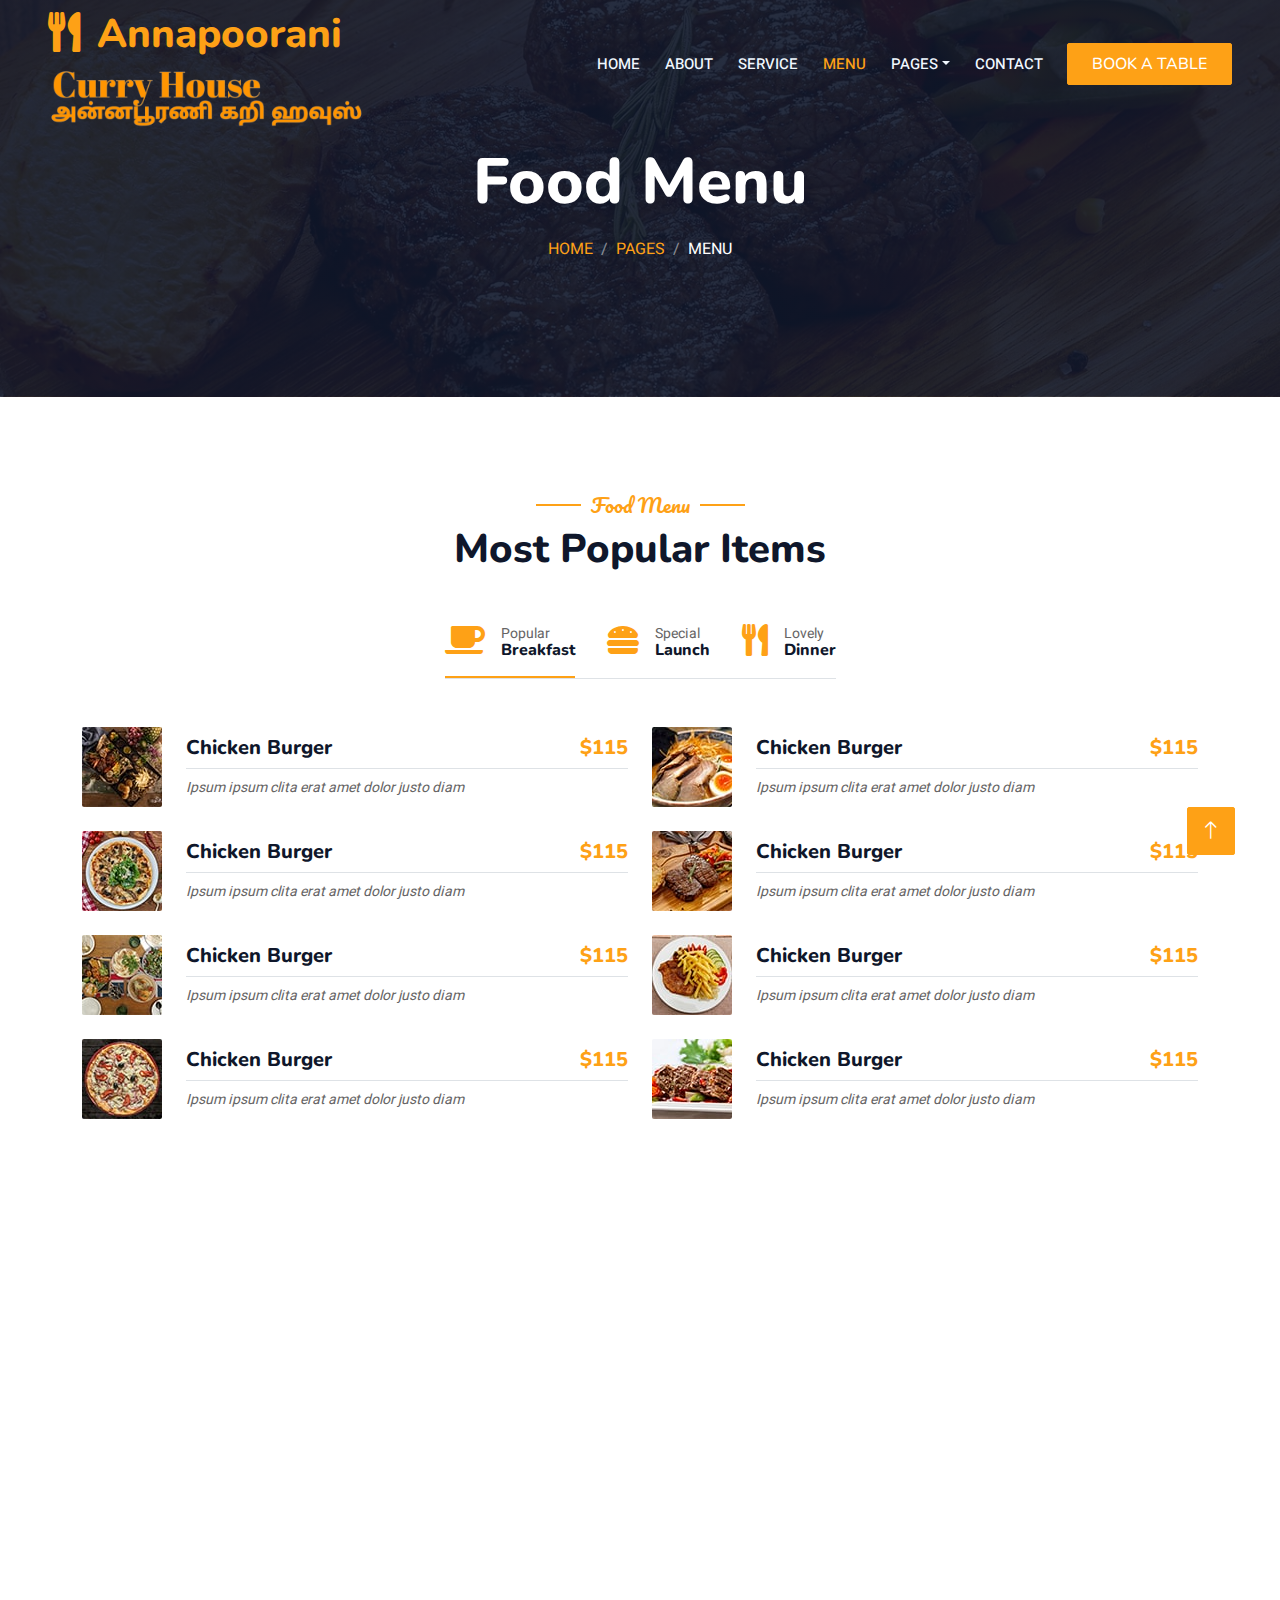
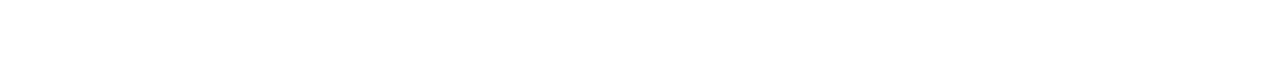
<file: menu.html>
<!DOCTYPE html>
<html lang="en">

<head>
    <meta charset="utf-8">
    <title>Restoran - Bootstrap Restaurant Template</title>
    <meta content="width=device-width, initial-scale=1.0" name="viewport">
    <meta content="" name="keywords">
    <meta content="" name="description">

    <!-- Favicon -->
    <link href="img/favicon.ico" rel="icon">

    <!-- Google Web Fonts -->
    <link rel="preconnect" href="https://fonts.googleapis.com">
    <link rel="preconnect" href="https://fonts.gstatic.com" crossorigin>
    <link href="https://fonts.googleapis.com/css2?family=Heebo:wght@400;500;600&family=Nunito:wght@600;700;800&family=Pacifico&display=swap" rel="stylesheet">

    <!-- Icon Font Stylesheet -->
    <link href="https://cdnjs.cloudflare.com/ajax/libs/font-awesome/5.10.0/css/all.min.css" rel="stylesheet">
    <link href="https://cdn.jsdelivr.net/npm/bootstrap-icons@1.4.1/font/bootstrap-icons.css" rel="stylesheet">

    <!-- Libraries Stylesheet -->
    <link href="lib/animate/animate.min.css" rel="stylesheet">
    <link href="lib/owlcarousel/assets/owl.carousel.min.css" rel="stylesheet">
    <link href="lib/tempusdominus/css/tempusdominus-bootstrap-4.min.css" rel="stylesheet" />

    <!-- Customized Bootstrap Stylesheet -->
    <link href="css/bootstrap.min.css" rel="stylesheet">

    <!-- Template Stylesheet -->
    <link href="css/style.css" rel="stylesheet">
</head>

<body>
    <div class="container-xxl bg-white p-0">
        <!-- Spinner Start -->
        <div id="spinner" class="show bg-white position-fixed translate-middle w-100 vh-100 top-50 start-50 d-flex align-items-center justify-content-center">
            <div class="spinner-border text-primary" style="width: 3rem; height: 3rem;" role="status">
                <span class="sr-only">Loading...</span>
            </div>
        </div>
        <!-- Spinner End -->


        <!-- Navbar & Hero Start -->
        <div class="container-xxl position-relative p-0">
            <nav class="navbar navbar-expand-lg navbar-dark bg-dark px-4 px-lg-5 py-3 py-lg-0">
                <a href="" class="navbar-brand p-0" style="margin-top: 10px;">
                    <h1 class="text-primary m-0"><i class="fa fa-utensils me-3"></i>Annapoorani</h1>
                    <img src="img/logo.png" alt="Logo">
                </a>
                <button class="navbar-toggler" type="button" data-bs-toggle="collapse" data-bs-target="#navbarCollapse">
                    <span class="fa fa-bars"></span>
                </button>
                <div class="collapse navbar-collapse" id="navbarCollapse">
                    <div class="navbar-nav ms-auto py-0 pe-4">
                        <a href="index.html" class="nav-item nav-link">Home</a>
                        <a href="about.html" class="nav-item nav-link">About</a>
                        <a href="service.html" class="nav-item nav-link">Service</a>
                        <a href="menu.html" class="nav-item nav-link active">Menu</a>
                        <div class="nav-item dropdown">
                            <a href="#" class="nav-link dropdown-toggle" data-bs-toggle="dropdown">Pages</a>
                            <div class="dropdown-menu m-0">
                                <a href="booking.html" class="dropdown-item">Booking</a>
                                <a href="team.html" class="dropdown-item">Our Team</a>
                                <a href="testimonial.html" class="dropdown-item">Testimonial</a>
                            </div>
                        </div>
                        <a href="contact.html" class="nav-item nav-link">Contact</a>
                    </div>
                    <a href="" class="btn btn-primary py-2 px-4">Book A Table</a>
                </div>
            </nav>

            <div class="container-xxl py-5 bg-dark hero-header mb-5">
                <div class="container text-center my-5 pt-5 pb-4">
                    <h1 class="display-3 text-white mb-3 animated slideInDown">Food Menu</h1>
                    <nav aria-label="breadcrumb">
                        <ol class="breadcrumb justify-content-center text-uppercase">
                            <li class="breadcrumb-item"><a href="#">Home</a></li>
                            <li class="breadcrumb-item"><a href="#">Pages</a></li>
                            <li class="breadcrumb-item text-white active" aria-current="page">Menu</li>
                        </ol>
                    </nav>
                </div>
            </div>
        </div>
        <!-- Navbar & Hero End -->


        <!-- Menu Start -->
        <div class="container-xxl py-5">
            <div class="container">
                <div class="text-center wow fadeInUp" data-wow-delay="0.1s">
                    <h5 class="section-title ff-secondary text-center text-primary fw-normal">Food Menu</h5>
                    <h1 class="mb-5">Most Popular Items</h1>
                </div>
                <div class="tab-class text-center wow fadeInUp" data-wow-delay="0.1s">
                    <ul class="nav nav-pills d-inline-flex justify-content-center border-bottom mb-5">
                        <li class="nav-item">
                            <a class="d-flex align-items-center text-start mx-3 ms-0 pb-3 active" data-bs-toggle="pill" href="#tab-1">
                                <i class="fa fa-coffee fa-2x text-primary"></i>
                                <div class="ps-3">
                                    <small class="text-body">Popular</small>
                                    <h6 class="mt-n1 mb-0">Breakfast</h6>
                                </div>
                            </a>
                        </li>
                        <li class="nav-item">
                            <a class="d-flex align-items-center text-start mx-3 pb-3" data-bs-toggle="pill" href="#tab-2">
                                <i class="fa fa-hamburger fa-2x text-primary"></i>
                                <div class="ps-3">
                                    <small class="text-body">Special</small>
                                    <h6 class="mt-n1 mb-0">Launch</h6>
                                </div>
                            </a>
                        </li>
                        <li class="nav-item">
                            <a class="d-flex align-items-center text-start mx-3 me-0 pb-3" data-bs-toggle="pill" href="#tab-3">
                                <i class="fa fa-utensils fa-2x text-primary"></i>
                                <div class="ps-3">
                                    <small class="text-body">Lovely</small>
                                    <h6 class="mt-n1 mb-0">Dinner</h6>
                                </div>
                            </a>
                        </li>
                    </ul>
                    <div class="tab-content">
                        <div id="tab-1" class="tab-pane fade show p-0 active">
                            <div class="row g-4">
                                <div class="col-lg-6">
                                    <div class="d-flex align-items-center">
                                        <img class="flex-shrink-0 img-fluid rounded" src="img/menu-1.jpg" alt="" style="width: 80px;">
                                        <div class="w-100 d-flex flex-column text-start ps-4">
                                            <h5 class="d-flex justify-content-between border-bottom pb-2">
                                                <span>Chicken Burger</span>
                                                <span class="text-primary">$115</span>
                                            </h5>
                                            <small class="fst-italic">Ipsum ipsum clita erat amet dolor justo diam</small>
                                        </div>
                                    </div>
                                </div>
                                <div class="col-lg-6">
                                    <div class="d-flex align-items-center">
                                        <img class="flex-shrink-0 img-fluid rounded" src="img/menu-2.jpg" alt="" style="width: 80px;">
                                        <div class="w-100 d-flex flex-column text-start ps-4">
                                            <h5 class="d-flex justify-content-between border-bottom pb-2">
                                                <span>Chicken Burger</span>
                                                <span class="text-primary">$115</span>
                                            </h5>
                                            <small class="fst-italic">Ipsum ipsum clita erat amet dolor justo diam</small>
                                        </div>
                                    </div>
                                </div>
                                <div class="col-lg-6">
                                    <div class="d-flex align-items-center">
                                        <img class="flex-shrink-0 img-fluid rounded" src="img/menu-3.jpg" alt="" style="width: 80px;">
                                        <div class="w-100 d-flex flex-column text-start ps-4">
                                            <h5 class="d-flex justify-content-between border-bottom pb-2">
                                                <span>Chicken Burger</span>
                                                <span class="text-primary">$115</span>
                                            </h5>
                                            <small class="fst-italic">Ipsum ipsum clita erat amet dolor justo diam</small>
                                        </div>
                                    </div>
                                </div>
                                <div class="col-lg-6">
                                    <div class="d-flex align-items-center">
                                        <img class="flex-shrink-0 img-fluid rounded" src="img/menu-4.jpg" alt="" style="width: 80px;">
                                        <div class="w-100 d-flex flex-column text-start ps-4">
                                            <h5 class="d-flex justify-content-between border-bottom pb-2">
                                                <span>Chicken Burger</span>
                                                <span class="text-primary">$115</span>
                                            </h5>
                                            <small class="fst-italic">Ipsum ipsum clita erat amet dolor justo diam</small>
                                        </div>
                                    </div>
                                </div>
                                <div class="col-lg-6">
                                    <div class="d-flex align-items-center">
                                        <img class="flex-shrink-0 img-fluid rounded" src="img/menu-5.jpg" alt="" style="width: 80px;">
                                        <div class="w-100 d-flex flex-column text-start ps-4">
                                            <h5 class="d-flex justify-content-between border-bottom pb-2">
                                                <span>Chicken Burger</span>
                                                <span class="text-primary">$115</span>
                                            </h5>
                                            <small class="fst-italic">Ipsum ipsum clita erat amet dolor justo diam</small>
                                        </div>
                                    </div>
                                </div>
                                <div class="col-lg-6">
                                    <div class="d-flex align-items-center">
                                        <img class="flex-shrink-0 img-fluid rounded" src="img/menu-6.jpg" alt="" style="width: 80px;">
                                        <div class="w-100 d-flex flex-column text-start ps-4">
                                            <h5 class="d-flex justify-content-between border-bottom pb-2">
                                                <span>Chicken Burger</span>
                                                <span class="text-primary">$115</span>
                                            </h5>
                                            <small class="fst-italic">Ipsum ipsum clita erat amet dolor justo diam</small>
                                        </div>
                                    </div>
                                </div>
                                <div class="col-lg-6">
                                    <div class="d-flex align-items-center">
                                        <img class="flex-shrink-0 img-fluid rounded" src="img/menu-7.jpg" alt="" style="width: 80px;">
                                        <div class="w-100 d-flex flex-column text-start ps-4">
                                            <h5 class="d-flex justify-content-between border-bottom pb-2">
                                                <span>Chicken Burger</span>
                                                <span class="text-primary">$115</span>
                                            </h5>
                                            <small class="fst-italic">Ipsum ipsum clita erat amet dolor justo diam</small>
                                        </div>
                                    </div>
                                </div>
                                <div class="col-lg-6">
                                    <div class="d-flex align-items-center">
                                        <img class="flex-shrink-0 img-fluid rounded" src="img/menu-8.jpg" alt="" style="width: 80px;">
                                        <div class="w-100 d-flex flex-column text-start ps-4">
                                            <h5 class="d-flex justify-content-between border-bottom pb-2">
                                                <span>Chicken Burger</span>
                                                <span class="text-primary">$115</span>
                                            </h5>
                                            <small class="fst-italic">Ipsum ipsum clita erat amet dolor justo diam</small>
                                        </div>
                                    </div>
                                </div>
                            </div>
                        </div>
                        <div id="tab-2" class="tab-pane fade show p-0">
                            <div class="row g-4">
                                <div class="col-lg-6">
                                    <div class="d-flex align-items-center">
                                        <img class="flex-shrink-0 img-fluid rounded" src="img/menu-1.jpg" alt="" style="width: 80px;">
                                        <div class="w-100 d-flex flex-column text-start ps-4">
                                            <h5 class="d-flex justify-content-between border-bottom pb-2">
                                                <span>Chicken Burger</span>
                                                <span class="text-primary">$115</span>
                                            </h5>
                                            <small class="fst-italic">Ipsum ipsum clita erat amet dolor justo diam</small>
                                        </div>
                                    </div>
                                </div>
                                <div class="col-lg-6">
                                    <div class="d-flex align-items-center">
                                        <img class="flex-shrink-0 img-fluid rounded" src="img/menu-2.jpg" alt="" style="width: 80px;">
                                        <div class="w-100 d-flex flex-column text-start ps-4">
                                            <h5 class="d-flex justify-content-between border-bottom pb-2">
                                                <span>Chicken Burger</span>
                                                <span class="text-primary">$115</span>
                                            </h5>
                                            <small class="fst-italic">Ipsum ipsum clita erat amet dolor justo diam</small>
                                        </div>
                                    </div>
                                </div>
                                <div class="col-lg-6">
                                    <div class="d-flex align-items-center">
                                        <img class="flex-shrink-0 img-fluid rounded" src="img/menu-3.jpg" alt="" style="width: 80px;">
                                        <div class="w-100 d-flex flex-column text-start ps-4">
                                            <h5 class="d-flex justify-content-between border-bottom pb-2">
                                                <span>Chicken Burger</span>
                                                <span class="text-primary">$115</span>
                                            </h5>
                                            <small class="fst-italic">Ipsum ipsum clita erat amet dolor justo diam</small>
                                        </div>
                                    </div>
                                </div>
                                <div class="col-lg-6">
                                    <div class="d-flex align-items-center">
                                        <img class="flex-shrink-0 img-fluid rounded" src="img/menu-4.jpg" alt="" style="width: 80px;">
                                        <div class="w-100 d-flex flex-column text-start ps-4">
                                            <h5 class="d-flex justify-content-between border-bottom pb-2">
                                                <span>Chicken Burger</span>
                                                <span class="text-primary">$115</span>
                                            </h5>
                                            <small class="fst-italic">Ipsum ipsum clita erat amet dolor justo diam</small>
                                        </div>
                                    </div>
                                </div>
                                <div class="col-lg-6">
                                    <div class="d-flex align-items-center">
                                        <img class="flex-shrink-0 img-fluid rounded" src="img/menu-5.jpg" alt="" style="width: 80px;">
                                        <div class="w-100 d-flex flex-column text-start ps-4">
                                            <h5 class="d-flex justify-content-between border-bottom pb-2">
                                                <span>Chicken Burger</span>
                                                <span class="text-primary">$115</span>
                                            </h5>
                                            <small class="fst-italic">Ipsum ipsum clita erat amet dolor justo diam</small>
                                        </div>
                                    </div>
                                </div>
                                <div class="col-lg-6">
                                    <div class="d-flex align-items-center">
                                        <img class="flex-shrink-0 img-fluid rounded" src="img/menu-6.jpg" alt="" style="width: 80px;">
                                        <div class="w-100 d-flex flex-column text-start ps-4">
                                            <h5 class="d-flex justify-content-between border-bottom pb-2">
                                                <span>Chicken Burger</span>
                                                <span class="text-primary">$115</span>
                                            </h5>
                                            <small class="fst-italic">Ipsum ipsum clita erat amet dolor justo diam</small>
                                        </div>
                                    </div>
                                </div>
                                <div class="col-lg-6">
                                    <div class="d-flex align-items-center">
                                        <img class="flex-shrink-0 img-fluid rounded" src="img/menu-7.jpg" alt="" style="width: 80px;">
                                        <div class="w-100 d-flex flex-column text-start ps-4">
                                            <h5 class="d-flex justify-content-between border-bottom pb-2">
                                                <span>Chicken Burger</span>
                                                <span class="text-primary">$115</span>
                                            </h5>
                                            <small class="fst-italic">Ipsum ipsum clita erat amet dolor justo diam</small>
                                        </div>
                                    </div>
                                </div>
                                <div class="col-lg-6">
                                    <div class="d-flex align-items-center">
                                        <img class="flex-shrink-0 img-fluid rounded" src="img/menu-8.jpg" alt="" style="width: 80px;">
                                        <div class="w-100 d-flex flex-column text-start ps-4">
                                            <h5 class="d-flex justify-content-between border-bottom pb-2">
                                                <span>Chicken Burger</span>
                                                <span class="text-primary">$115</span>
                                            </h5>
                                            <small class="fst-italic">Ipsum ipsum clita erat amet dolor justo diam</small>
                                        </div>
                                    </div>
                                </div>
                            </div>
                        </div>
                        <div id="tab-3" class="tab-pane fade show p-0">
                            <div class="row g-4">
                                <div class="col-lg-6">
                                    <div class="d-flex align-items-center">
                                        <img class="flex-shrink-0 img-fluid rounded" src="img/menu-1.jpg" alt="" style="width: 80px;">
                                        <div class="w-100 d-flex flex-column text-start ps-4">
                                            <h5 class="d-flex justify-content-between border-bottom pb-2">
                                                <span>Chicken Burger</span>
                                                <span class="text-primary">$115</span>
                                            </h5>
                                            <small class="fst-italic">Ipsum ipsum clita erat amet dolor justo diam</small>
                                        </div>
                                    </div>
                                </div>
                                <div class="col-lg-6">
                                    <div class="d-flex align-items-center">
                                        <img class="flex-shrink-0 img-fluid rounded" src="img/menu-2.jpg" alt="" style="width: 80px;">
                                        <div class="w-100 d-flex flex-column text-start ps-4">
                                            <h5 class="d-flex justify-content-between border-bottom pb-2">
                                                <span>Chicken Burger</span>
                                                <span class="text-primary">$115</span>
                                            </h5>
                                            <small class="fst-italic">Ipsum ipsum clita erat amet dolor justo diam</small>
                                        </div>
                                    </div>
                                </div>
                                <div class="col-lg-6">
                                    <div class="d-flex align-items-center">
                                        <img class="flex-shrink-0 img-fluid rounded" src="img/menu-3.jpg" alt="" style="width: 80px;">
                                        <div class="w-100 d-flex flex-column text-start ps-4">
                                            <h5 class="d-flex justify-content-between border-bottom pb-2">
                                                <span>Chicken Burger</span>
                                                <span class="text-primary">$115</span>
                                            </h5>
                                            <small class="fst-italic">Ipsum ipsum clita erat amet dolor justo diam</small>
                                        </div>
                                    </div>
                                </div>
                                <div class="col-lg-6">
                                    <div class="d-flex align-items-center">
                                        <img class="flex-shrink-0 img-fluid rounded" src="img/menu-4.jpg" alt="" style="width: 80px;">
                                        <div class="w-100 d-flex flex-column text-start ps-4">
                                            <h5 class="d-flex justify-content-between border-bottom pb-2">
                                                <span>Chicken Burger</span>
                                                <span class="text-primary">$115</span>
                                            </h5>
                                            <small class="fst-italic">Ipsum ipsum clita erat amet dolor justo diam</small>
                                        </div>
                                    </div>
                                </div>
                                <div class="col-lg-6">
                                    <div class="d-flex align-items-center">
                                        <img class="flex-shrink-0 img-fluid rounded" src="img/menu-5.jpg" alt="" style="width: 80px;">
                                        <div class="w-100 d-flex flex-column text-start ps-4">
                                            <h5 class="d-flex justify-content-between border-bottom pb-2">
                                                <span>Chicken Burger</span>
                                                <span class="text-primary">$115</span>
                                            </h5>
                                            <small class="fst-italic">Ipsum ipsum clita erat amet dolor justo diam</small>
                                        </div>
                                    </div>
                                </div>
                                <div class="col-lg-6">
                                    <div class="d-flex align-items-center">
                                        <img class="flex-shrink-0 img-fluid rounded" src="img/menu-6.jpg" alt="" style="width: 80px;">
                                        <div class="w-100 d-flex flex-column text-start ps-4">
                                            <h5 class="d-flex justify-content-between border-bottom pb-2">
                                                <span>Chicken Burger</span>
                                                <span class="text-primary">$115</span>
                                            </h5>
                                            <small class="fst-italic">Ipsum ipsum clita erat amet dolor justo diam</small>
                                        </div>
                                    </div>
                                </div>
                                <div class="col-lg-6">
                                    <div class="d-flex align-items-center">
                                        <img class="flex-shrink-0 img-fluid rounded" src="img/menu-7.jpg" alt="" style="width: 80px;">
                                        <div class="w-100 d-flex flex-column text-start ps-4">
                                            <h5 class="d-flex justify-content-between border-bottom pb-2">
                                                <span>Chicken Burger</span>
                                                <span class="text-primary">$115</span>
                                            </h5>
                                            <small class="fst-italic">Ipsum ipsum clita erat amet dolor justo diam</small>
                                        </div>
                                    </div>
                                </div>
                                <div class="col-lg-6">
                                    <div class="d-flex align-items-center">
                                        <img class="flex-shrink-0 img-fluid rounded" src="img/menu-8.jpg" alt="" style="width: 80px;">
                                        <div class="w-100 d-flex flex-column text-start ps-4">
                                            <h5 class="d-flex justify-content-between border-bottom pb-2">
                                                <span>Chicken Burger</span>
                                                <span class="text-primary">$115</span>
                                            </h5>
                                            <small class="fst-italic">Ipsum ipsum clita erat amet dolor justo diam</small>
                                        </div>
                                    </div>
                                </div>
                            </div>
                        </div>
                    </div>
                </div>
            </div>
        </div>
        <!-- Menu End -->
        

        <!-- Footer Start -->
        <div class="container-fluid bg-dark text-light footer pt-5 mt-5 wow fadeIn" data-wow-delay="0.1s">
            <div class="container py-5">
                <div class="row g-5">
                    <div class="col-lg-3 col-md-6">
                        <h4 class="section-title ff-secondary text-start text-primary fw-normal mb-4">Company</h4>
                        <a class="btn btn-link" href="">About Us</a>
                        <a class="btn btn-link" href="">Contact Us</a>
                        <a class="btn btn-link" href="">Reservation</a>
                        <a class="btn btn-link" href="">Privacy Policy</a>
                        <a class="btn btn-link" href="">Terms & Condition</a>
                    </div>
                    <div class="col-lg-3 col-md-6">
                        <h4 class="section-title ff-secondary text-start text-primary fw-normal mb-4">Contact</h4>
                        <p class="mb-2"><i class="fa fa-map-marker-alt me-3"></i>2, Taman, Jln Kota 1/1, Cahaya Kota Puteri, 81750 Masai, Johor, Malaysia</p>
                        <p class="mb-2"><i class="fa fa-phone-alt me-3"></i>+60 16-754 0141</p>
                        <p class="mb-2"><i class="fa fa-envelope me-3"></i>info@example.com</p>
                        <div class="d-flex pt-2">
                            <a class="btn btn-outline-light btn-social" href=""><i class="fab fa-twitter"></i></a>
                            <a class="btn btn-outline-light btn-social" href=""><i class="fab fa-facebook-f"></i></a>
                            <a class="btn btn-outline-light btn-social" href=""><i class="fab fa-youtube"></i></a>
                            <a class="btn btn-outline-light btn-social" href=""><i class="fab fa-linkedin-in"></i></a>
                        </div>
                    </div>
                    <div class="col-lg-3 col-md-6">
                        <h4 class="section-title ff-secondary text-start text-primary fw-normal mb-4">Opening</h4>
                        <h5 class="text-light fw-normal">Monday - Saturday</h5>
                        <p>09AM - 09PM</p>
                        <h5 class="text-light fw-normal">Sunday</h5>
                        <p>10AM - 08PM</p>
                    </div>
                    <div class="col-lg-3 col-md-6">
                        <h4 class="section-title ff-secondary text-start text-primary fw-normal mb-4">Newsletter</h4>
                        <p>Dolor amet sit justo amet elitr clita ipsum elitr est.</p>
                        <div class="position-relative mx-auto" style="max-width: 400px;">
                            <input class="form-control border-primary w-100 py-3 ps-4 pe-5" type="text" placeholder="Your email">
                            <button type="button" class="btn btn-primary py-2 position-absolute top-0 end-0 mt-2 me-2">SignUp</button>
                        </div>
                    </div>
                </div>
            </div>
            <div class="container">
                <div class="copyright">
                    <div class="row">
                        <div class="col-md-6 text-center text-md-start mb-3 mb-md-0">
                            &copy; <a class="border-bottom" href="#">Annaporani@2024</a>, All Right Reserved. 
							
							<!--/*** This template is free as long as you keep the footer author’s credit link/attribution link/backlink. If you'd like to use the template without the footer author’s credit link/attribution link/backlink, you can purchase the Credit Removal License from "https://htmlcodex.com/credit-removal". Thank you for your support. ***/-->
							
                        </div>
                        <div class="col-md-6 text-center text-md-end">
                            <div class="footer-menu">
                                <a href="">Home</a>
                                <a href="">Cookies</a>
                                <a href="">Help</a>
                                <a href="">FQAs</a>
                            </div>
                        </div>
                    </div>
                </div>
            </div>
        </div>
        <!-- Footer End -->


        <!-- Back to Top -->
        <a href="#" class="btn btn-lg btn-primary btn-lg-square back-to-top"><i class="bi bi-arrow-up"></i></a>
    </div>

    <!-- JavaScript Libraries -->
    <script src="https://code.jquery.com/jquery-3.4.1.min.js"></script>
    <script src="https://cdn.jsdelivr.net/npm/bootstrap@5.0.0/dist/js/bootstrap.bundle.min.js"></script>
    <script src="lib/wow/wow.min.js"></script>
    <script src="lib/easing/easing.min.js"></script>
    <script src="lib/waypoints/waypoints.min.js"></script>
    <script src="lib/counterup/counterup.min.js"></script>
    <script src="lib/owlcarousel/owl.carousel.min.js"></script>
    <script src="lib/tempusdominus/js/moment.min.js"></script>
    <script src="lib/tempusdominus/js/moment-timezone.min.js"></script>
    <script src="lib/tempusdominus/js/tempusdominus-bootstrap-4.min.js"></script>

    <!-- Template Javascript -->
    <script src="js/main.js"></script>
</body>

</html>
</file>
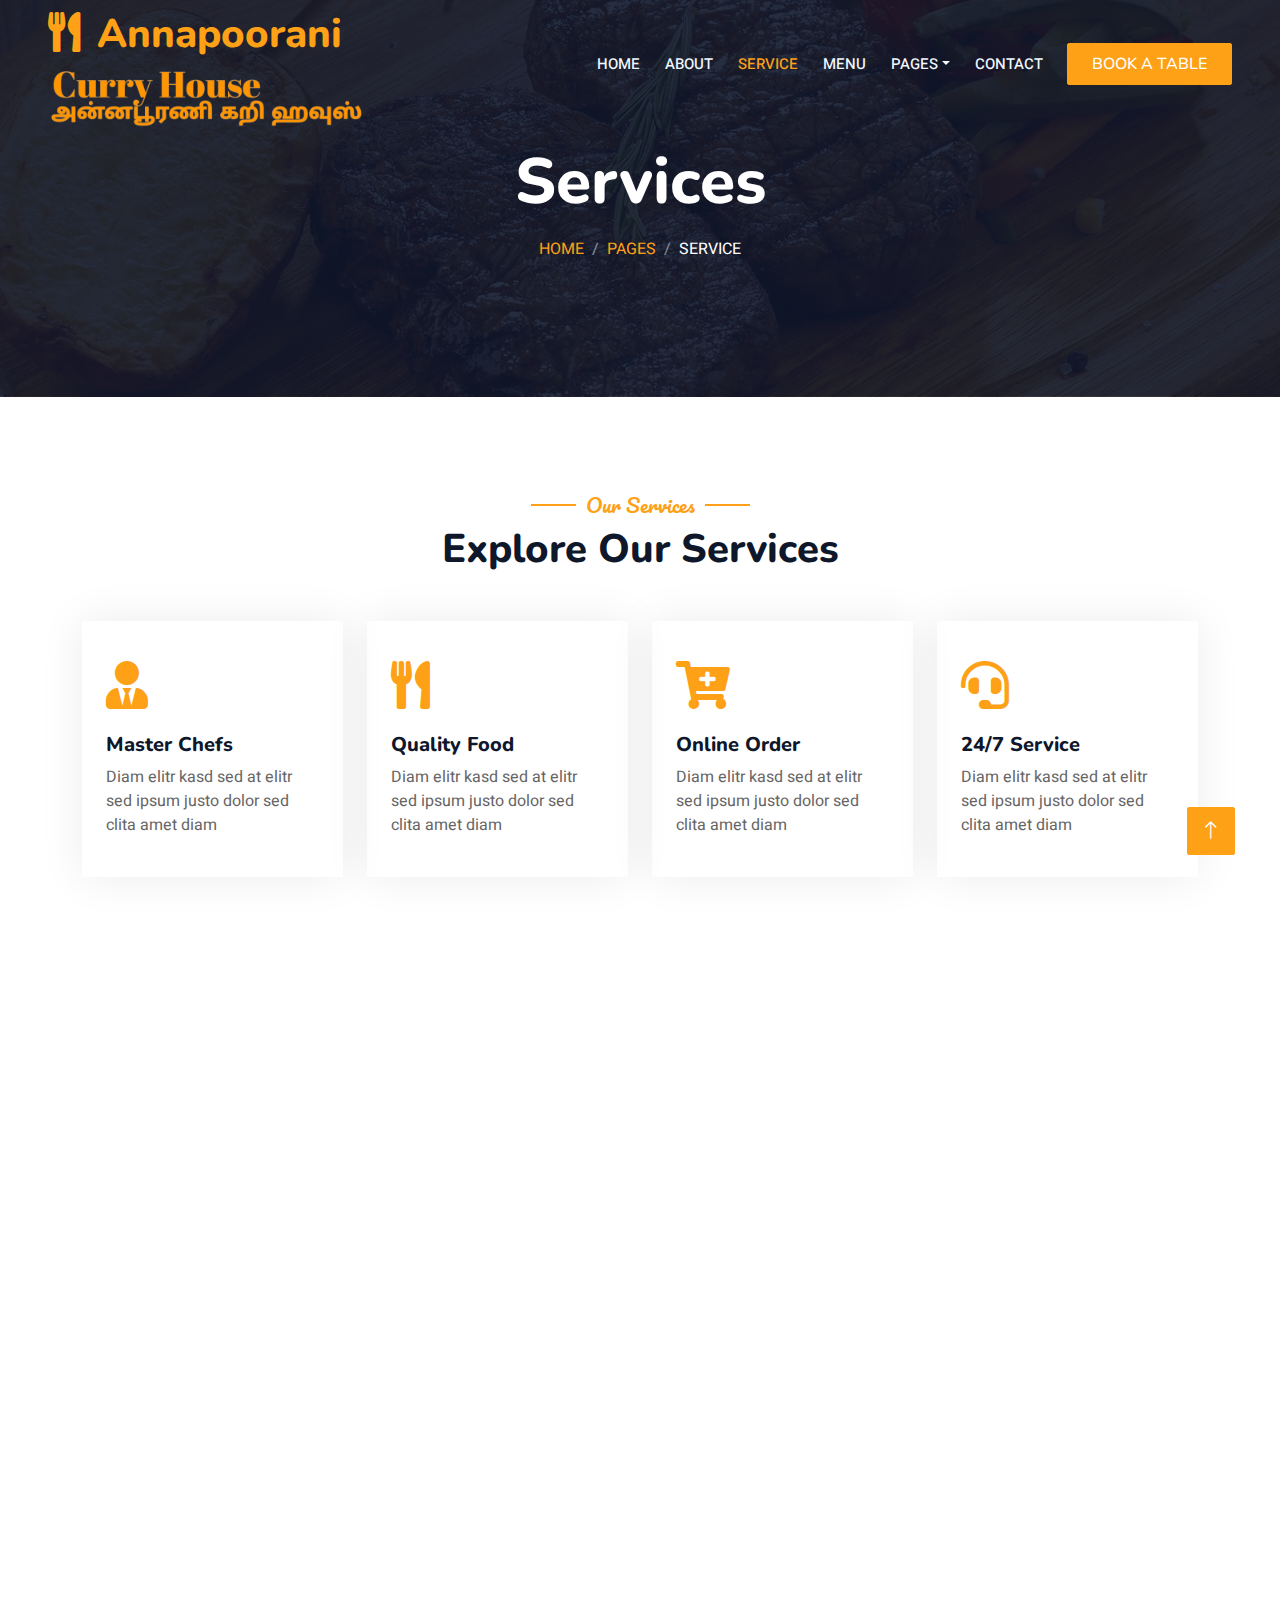
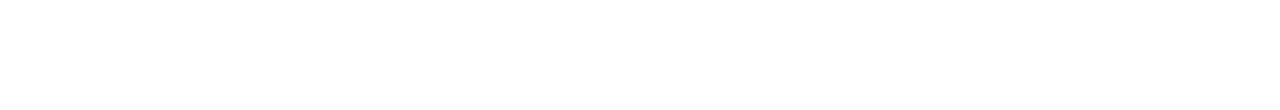
<file: service.html>
<!DOCTYPE html>
<html lang="en">

<head>
    <meta charset="utf-8">
    <title>Restoran - Bootstrap Restaurant Template</title>
    <meta content="width=device-width, initial-scale=1.0" name="viewport">
    <meta content="" name="keywords">
    <meta content="" name="description">

    <!-- Favicon -->
    <link href="img/favicon.ico" rel="icon">

    <!-- Google Web Fonts -->
    <link rel="preconnect" href="https://fonts.googleapis.com">
    <link rel="preconnect" href="https://fonts.gstatic.com" crossorigin>
    <link href="https://fonts.googleapis.com/css2?family=Heebo:wght@400;500;600&family=Nunito:wght@600;700;800&family=Pacifico&display=swap" rel="stylesheet">

    <!-- Icon Font Stylesheet -->
    <link href="https://cdnjs.cloudflare.com/ajax/libs/font-awesome/5.10.0/css/all.min.css" rel="stylesheet">
    <link href="https://cdn.jsdelivr.net/npm/bootstrap-icons@1.4.1/font/bootstrap-icons.css" rel="stylesheet">

    <!-- Libraries Stylesheet -->
    <link href="lib/animate/animate.min.css" rel="stylesheet">
    <link href="lib/owlcarousel/assets/owl.carousel.min.css" rel="stylesheet">
    <link href="lib/tempusdominus/css/tempusdominus-bootstrap-4.min.css" rel="stylesheet" />

    <!-- Customized Bootstrap Stylesheet -->
    <link href="css/bootstrap.min.css" rel="stylesheet">

    <!-- Template Stylesheet -->
    <link href="css/style.css" rel="stylesheet">
</head>

<body>
    <div class="container-xxl bg-white p-0">
        <!-- Spinner Start -->
        <div id="spinner" class="show bg-white position-fixed translate-middle w-100 vh-100 top-50 start-50 d-flex align-items-center justify-content-center">
            <div class="spinner-border text-primary" style="width: 3rem; height: 3rem;" role="status">
                <span class="sr-only">Loading...</span>
            </div>
        </div>
        <!-- Spinner End -->


        <!-- Navbar & Hero Start -->
        <div class="container-xxl position-relative p-0">
            <nav class="navbar navbar-expand-lg navbar-dark bg-dark px-4 px-lg-5 py-3 py-lg-0">
                <a href="" class="navbar-brand p-0" style="margin-top: 10px;">
                    <h1 class="text-primary m-0"><i class="fa fa-utensils me-3"></i>Annapoorani</h1>
                    <img src="img/logo.png" alt="Logo">
                </a>
                <button class="navbar-toggler" type="button" data-bs-toggle="collapse" data-bs-target="#navbarCollapse">
                    <span class="fa fa-bars"></span>
                </button>
                <div class="collapse navbar-collapse" id="navbarCollapse">
                    <div class="navbar-nav ms-auto py-0 pe-4">
                        <a href="index.html" class="nav-item nav-link">Home</a>
                        <a href="about.html" class="nav-item nav-link">About</a>
                        <a href="service.html" class="nav-item nav-link active">Service</a>
                        <a href="menu.html" class="nav-item nav-link">Menu</a>
                        <div class="nav-item dropdown">
                            <a href="#" class="nav-link dropdown-toggle" data-bs-toggle="dropdown">Pages</a>
                            <div class="dropdown-menu m-0">
                                <a href="booking.html" class="dropdown-item">Booking</a>
                                <a href="team.html" class="dropdown-item">Our Team</a>
                                <a href="testimonial.html" class="dropdown-item">Testimonial</a>
                            </div>
                        </div>
                        <a href="contact.html" class="nav-item nav-link">Contact</a>
                    </div>
                    <a href="" class="btn btn-primary py-2 px-4">Book A Table</a>
                </div>
            </nav>

            <div class="container-xxl py-5 bg-dark hero-header mb-5">
                <div class="container text-center my-5 pt-5 pb-4">
                    <h1 class="display-3 text-white mb-3 animated slideInDown">Services</h1>
                    <nav aria-label="breadcrumb">
                        <ol class="breadcrumb justify-content-center text-uppercase">
                            <li class="breadcrumb-item"><a href="#">Home</a></li>
                            <li class="breadcrumb-item"><a href="#">Pages</a></li>
                            <li class="breadcrumb-item text-white active" aria-current="page">Service</li>
                        </ol>
                    </nav>
                </div>
            </div>
        </div>
        <!-- Navbar & Hero End -->


        <!-- Service Start -->
        <div class="container-xxl py-5">
            <div class="container">
                <div class="text-center wow fadeInUp" data-wow-delay="0.1s">
                    <h5 class="section-title ff-secondary text-center text-primary fw-normal">Our Services</h5>
                    <h1 class="mb-5">Explore Our Services</h1>
                </div>
                <div class="row g-4">
                    <div class="col-lg-3 col-sm-6 wow fadeInUp" data-wow-delay="0.1s">
                        <div class="service-item rounded pt-3">
                            <div class="p-4">
                                <i class="fa fa-3x fa-user-tie text-primary mb-4"></i>
                                <h5>Master Chefs</h5>
                                <p>Diam elitr kasd sed at elitr sed ipsum justo dolor sed clita amet diam</p>
                            </div>
                        </div>
                    </div>
                    <div class="col-lg-3 col-sm-6 wow fadeInUp" data-wow-delay="0.3s">
                        <div class="service-item rounded pt-3">
                            <div class="p-4">
                                <i class="fa fa-3x fa-utensils text-primary mb-4"></i>
                                <h5>Quality Food</h5>
                                <p>Diam elitr kasd sed at elitr sed ipsum justo dolor sed clita amet diam</p>
                            </div>
                        </div>
                    </div>
                    <div class="col-lg-3 col-sm-6 wow fadeInUp" data-wow-delay="0.5s">
                        <div class="service-item rounded pt-3">
                            <div class="p-4">
                                <i class="fa fa-3x fa-cart-plus text-primary mb-4"></i>
                                <h5>Online Order</h5>
                                <p>Diam elitr kasd sed at elitr sed ipsum justo dolor sed clita amet diam</p>
                            </div>
                        </div>
                    </div>
                    <div class="col-lg-3 col-sm-6 wow fadeInUp" data-wow-delay="0.7s">
                        <div class="service-item rounded pt-3">
                            <div class="p-4">
                                <i class="fa fa-3x fa-headset text-primary mb-4"></i>
                                <h5>24/7 Service</h5>
                                <p>Diam elitr kasd sed at elitr sed ipsum justo dolor sed clita amet diam</p>
                            </div>
                        </div>
                    </div>
                    <div class="col-lg-3 col-sm-6 wow fadeInUp" data-wow-delay="0.1s">
                        <div class="service-item rounded pt-3">
                            <div class="p-4">
                                <i class="fa fa-3x fa-user-tie text-primary mb-4"></i>
                                <h5>Master Chefs</h5>
                                <p>Diam elitr kasd sed at elitr sed ipsum justo dolor sed clita amet diam</p>
                            </div>
                        </div>
                    </div>
                    <div class="col-lg-3 col-sm-6 wow fadeInUp" data-wow-delay="0.3s">
                        <div class="service-item rounded pt-3">
                            <div class="p-4">
                                <i class="fa fa-3x fa-utensils text-primary mb-4"></i>
                                <h5>Quality Food</h5>
                                <p>Diam elitr kasd sed at elitr sed ipsum justo dolor sed clita amet diam</p>
                            </div>
                        </div>
                    </div>
                    <div class="col-lg-3 col-sm-6 wow fadeInUp" data-wow-delay="0.5s">
                        <div class="service-item rounded pt-3">
                            <div class="p-4">
                                <i class="fa fa-3x fa-cart-plus text-primary mb-4"></i>
                                <h5>Online Order</h5>
                                <p>Diam elitr kasd sed at elitr sed ipsum justo dolor sed clita amet diam</p>
                            </div>
                        </div>
                    </div>
                    <div class="col-lg-3 col-sm-6 wow fadeInUp" data-wow-delay="0.7s">
                        <div class="service-item rounded pt-3">
                            <div class="p-4">
                                <i class="fa fa-3x fa-headset text-primary mb-4"></i>
                                <h5>24/7 Service</h5>
                                <p>Diam elitr kasd sed at elitr sed ipsum justo dolor sed clita amet diam</p>
                            </div>
                        </div>
                    </div>
                </div>
            </div>
        </div>
        <!-- Service End -->
        

        <!-- Footer Start -->
        <div class="container-fluid bg-dark text-light footer pt-5 mt-5 wow fadeIn" data-wow-delay="0.1s">
            <div class="container py-5">
                <div class="row g-5">
                    <div class="col-lg-3 col-md-6">
                        <h4 class="section-title ff-secondary text-start text-primary fw-normal mb-4">Company</h4>
                        <a class="btn btn-link" href="">About Us</a>
                        <a class="btn btn-link" href="">Contact Us</a>
                        <a class="btn btn-link" href="">Reservation</a>
                        <a class="btn btn-link" href="">Privacy Policy</a>
                        <a class="btn btn-link" href="">Terms & Condition</a>
                    </div>
                    <div class="col-lg-3 col-md-6">
                        <h4 class="section-title ff-secondary text-start text-primary fw-normal mb-4">Contact</h4>
                        <p class="mb-2"><i class="fa fa-map-marker-alt me-3"></i>2, Taman, Jln Kota 1/1, Cahaya Kota Puteri, 81750 Masai, Johor, Malaysia</p>
                        <p class="mb-2"><i class="fa fa-phone-alt me-3"></i>+60 16-754 0141</p>
                        <p class="mb-2"><i class="fa fa-envelope me-3"></i>info@example.com</p>
                        <div class="d-flex pt-2">
                            <a class="btn btn-outline-light btn-social" href=""><i class="fab fa-twitter"></i></a>
                            <a class="btn btn-outline-light btn-social" href=""><i class="fab fa-facebook-f"></i></a>
                            <a class="btn btn-outline-light btn-social" href=""><i class="fab fa-youtube"></i></a>
                            <a class="btn btn-outline-light btn-social" href=""><i class="fab fa-linkedin-in"></i></a>
                        </div>
                    </div>
                    <div class="col-lg-3 col-md-6">
                        <h4 class="section-title ff-secondary text-start text-primary fw-normal mb-4">Opening</h4>
                        <h5 class="text-light fw-normal">Monday - Saturday</h5>
                        <p>09AM - 09PM</p>
                        <h5 class="text-light fw-normal">Sunday</h5>
                        <p>10AM - 08PM</p>
                    </div>
                    <div class="col-lg-3 col-md-6">
                        <h4 class="section-title ff-secondary text-start text-primary fw-normal mb-4">Newsletter</h4>
                        <p>Dolor amet sit justo amet elitr clita ipsum elitr est.</p>
                        <div class="position-relative mx-auto" style="max-width: 400px;">
                            <input class="form-control border-primary w-100 py-3 ps-4 pe-5" type="text" placeholder="Your email">
                            <button type="button" class="btn btn-primary py-2 position-absolute top-0 end-0 mt-2 me-2">SignUp</button>
                        </div>
                    </div>
                </div>
            </div>
            <div class="container">
                <div class="copyright">
                    <div class="row">
                        <div class="col-md-6 text-center text-md-start mb-3 mb-md-0">
                            &copy; <a class="border-bottom" href="#">Annaporani@2024</a>, All Right Reserved. 
							
							<!--/*** This template is free as long as you keep the footer author’s credit link/attribution link/backlink. If you'd like to use the template without the footer author’s credit link/attribution link/backlink, you can purchase the Credit Removal License from "https://htmlcodex.com/credit-removal". Thank you for your support. ***/-->
							
                        </div>
                        <div class="col-md-6 text-center text-md-end">
                            <div class="footer-menu">
                                <a href="">Home</a>
                                <a href="">Cookies</a>
                                <a href="">Help</a>
                                <a href="">FQAs</a>
                            </div>
                        </div>
                    </div>
                </div>
            </div>
        </div>
        <!-- Footer End -->


        <!-- Back to Top -->
        <a href="#" class="btn btn-lg btn-primary btn-lg-square back-to-top"><i class="bi bi-arrow-up"></i></a>
    </div>

    <!-- JavaScript Libraries -->
    <script src="https://code.jquery.com/jquery-3.4.1.min.js"></script>
    <script src="https://cdn.jsdelivr.net/npm/bootstrap@5.0.0/dist/js/bootstrap.bundle.min.js"></script>
    <script src="lib/wow/wow.min.js"></script>
    <script src="lib/easing/easing.min.js"></script>
    <script src="lib/waypoints/waypoints.min.js"></script>
    <script src="lib/counterup/counterup.min.js"></script>
    <script src="lib/owlcarousel/owl.carousel.min.js"></script>
    <script src="lib/tempusdominus/js/moment.min.js"></script>
    <script src="lib/tempusdominus/js/moment-timezone.min.js"></script>
    <script src="lib/tempusdominus/js/tempusdominus-bootstrap-4.min.js"></script>

    <!-- Template Javascript -->
    <script src="js/main.js"></script>
</body>

</html>
</file>
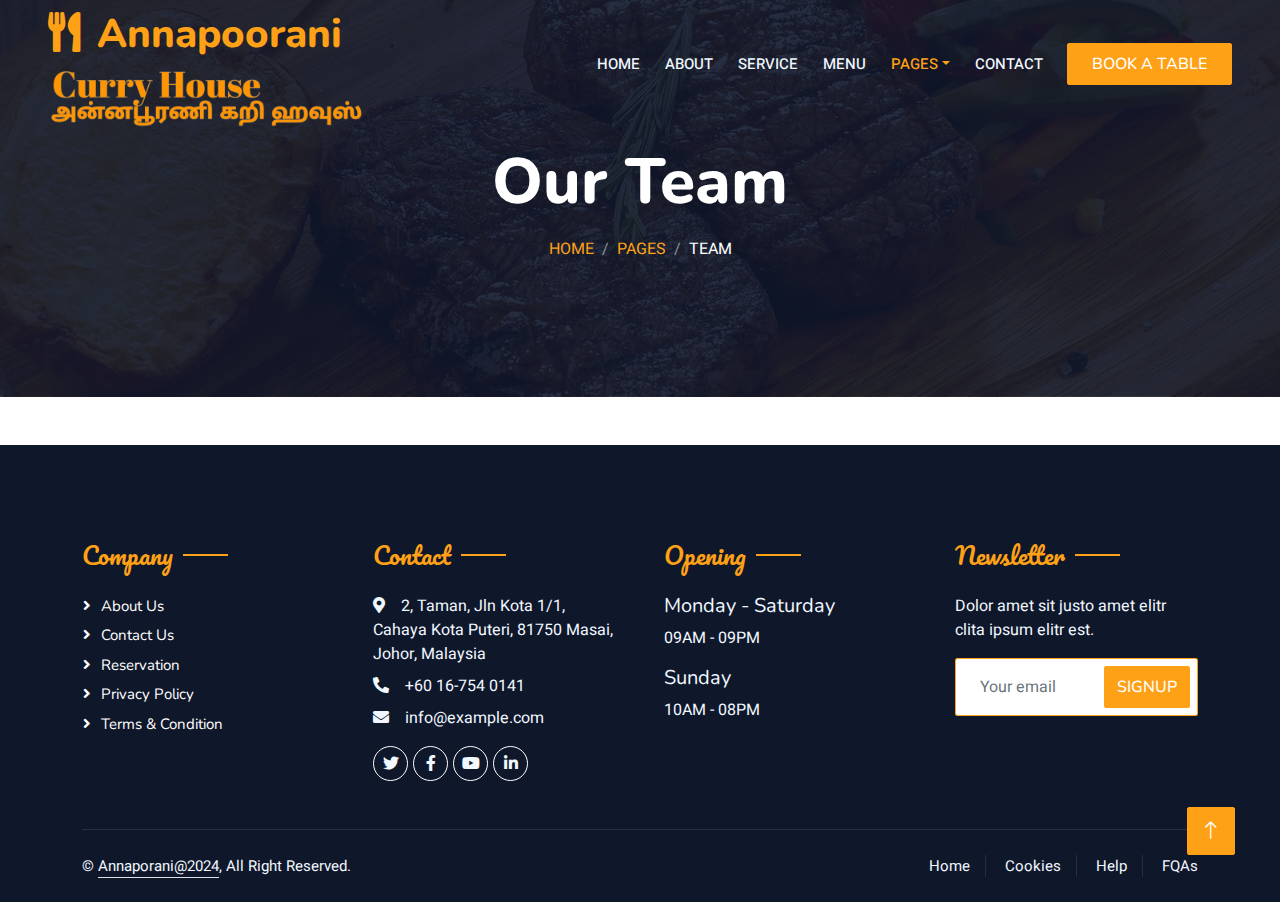
<file: team.html>
<!DOCTYPE html>
<html lang="en">

<head>
    <meta charset="utf-8">
    <title>Restoran - Bootstrap Restaurant Template</title>
    <meta content="width=device-width, initial-scale=1.0" name="viewport">
    <meta content="" name="keywords">
    <meta content="" name="description">

    <!-- Favicon -->
    <link href="img/favicon.ico" rel="icon">

    <!-- Google Web Fonts -->
    <link rel="preconnect" href="https://fonts.googleapis.com">
    <link rel="preconnect" href="https://fonts.gstatic.com" crossorigin>
    <link href="https://fonts.googleapis.com/css2?family=Heebo:wght@400;500;600&family=Nunito:wght@600;700;800&family=Pacifico&display=swap" rel="stylesheet">

    <!-- Icon Font Stylesheet -->
    <link href="https://cdnjs.cloudflare.com/ajax/libs/font-awesome/5.10.0/css/all.min.css" rel="stylesheet">
    <link href="https://cdn.jsdelivr.net/npm/bootstrap-icons@1.4.1/font/bootstrap-icons.css" rel="stylesheet">

    <!-- Libraries Stylesheet -->
    <link href="lib/animate/animate.min.css" rel="stylesheet">
    <link href="lib/owlcarousel/assets/owl.carousel.min.css" rel="stylesheet">
    <link href="lib/tempusdominus/css/tempusdominus-bootstrap-4.min.css" rel="stylesheet" />

    <!-- Customized Bootstrap Stylesheet -->
    <link href="css/bootstrap.min.css" rel="stylesheet">

    <!-- Template Stylesheet -->
    <link href="css/style.css" rel="stylesheet">
</head>

<body>
    <div class="container-xxl bg-white p-0">
        <!-- Spinner Start -->
        <div id="spinner" class="show bg-white position-fixed translate-middle w-100 vh-100 top-50 start-50 d-flex align-items-center justify-content-center">
            <div class="spinner-border text-primary" style="width: 3rem; height: 3rem;" role="status">
                <span class="sr-only">Loading...</span>
            </div>
        </div>
        <!-- Spinner End -->


        <!-- Navbar & Hero Start -->
        <div class="container-xxl position-relative p-0">
            <nav class="navbar navbar-expand-lg navbar-dark bg-dark px-4 px-lg-5 py-3 py-lg-0">
                <a href="" class="navbar-brand p-0" style="margin-top: 10px;">
                    <h1 class="text-primary m-0"><i class="fa fa-utensils me-3"></i>Annapoorani</h1>
                    <img src="img/logo.png" alt="Logo">
                </a>
                <button class="navbar-toggler" type="button" data-bs-toggle="collapse" data-bs-target="#navbarCollapse">
                    <span class="fa fa-bars"></span>
                </button>
                <div class="collapse navbar-collapse" id="navbarCollapse">
                    <div class="navbar-nav ms-auto py-0 pe-4">
                        <a href="index.html" class="nav-item nav-link">Home</a>
                        <a href="about.html" class="nav-item nav-link">About</a>
                        <a href="service.html" class="nav-item nav-link">Service</a>
                        <a href="menu.html" class="nav-item nav-link">Menu</a>
                        <div class="nav-item dropdown">
                            <a href="#" class="nav-link dropdown-toggle active" data-bs-toggle="dropdown">Pages</a>
                            <div class="dropdown-menu m-0">
                                <a href="booking.html" class="dropdown-item">Booking</a>
                                <a href="team.html" class="dropdown-item active">Our Team</a>
                                <a href="testimonial.html" class="dropdown-item">Testimonial</a>
                            </div>
                        </div>
                        <a href="contact.html" class="nav-item nav-link">Contact</a>
                    </div>
                    <a href="" class="btn btn-primary py-2 px-4">Book A Table</a>
                </div>
            </nav>

            <div class="container-xxl py-5 bg-dark hero-header mb-5">
                <div class="container text-center my-5 pt-5 pb-4">
                    <h1 class="display-3 text-white mb-3 animated slideInDown">Our Team</h1>
                    <nav aria-label="breadcrumb">
                        <ol class="breadcrumb justify-content-center text-uppercase">
                            <li class="breadcrumb-item"><a href="#">Home</a></li>
                            <li class="breadcrumb-item"><a href="#">Pages</a></li>
                            <li class="breadcrumb-item text-white active" aria-current="page">Team</li>
                        </ol>
                    </nav>
                </div>
            </div>
        </div>
        <!-- Navbar & Hero End -->


        <!-- Team Start -->
    
        <!-- Team End -->
        

        <!-- Footer Start -->
        <div class="container-fluid bg-dark text-light footer pt-5 mt-5 wow fadeIn" data-wow-delay="0.1s">
            <div class="container py-5">
                <div class="row g-5">
                    <div class="col-lg-3 col-md-6">
                        <h4 class="section-title ff-secondary text-start text-primary fw-normal mb-4">Company</h4>
                        <a class="btn btn-link" href="">About Us</a>
                        <a class="btn btn-link" href="">Contact Us</a>
                        <a class="btn btn-link" href="">Reservation</a>
                        <a class="btn btn-link" href="">Privacy Policy</a>
                        <a class="btn btn-link" href="">Terms & Condition</a>
                    </div>
                    <div class="col-lg-3 col-md-6">
                        <h4 class="section-title ff-secondary text-start text-primary fw-normal mb-4">Contact</h4>
                        <p class="mb-2"><i class="fa fa-map-marker-alt me-3"></i>2, Taman, Jln Kota 1/1, Cahaya Kota Puteri, 81750 Masai, Johor, Malaysia</p>
                        <p class="mb-2"><i class="fa fa-phone-alt me-3"></i>+60 16-754 0141</p>
                        <p class="mb-2"><i class="fa fa-envelope me-3"></i>info@example.com</p>
                        <div class="d-flex pt-2">
                            <a class="btn btn-outline-light btn-social" href=""><i class="fab fa-twitter"></i></a>
                            <a class="btn btn-outline-light btn-social" href=""><i class="fab fa-facebook-f"></i></a>
                            <a class="btn btn-outline-light btn-social" href=""><i class="fab fa-youtube"></i></a>
                            <a class="btn btn-outline-light btn-social" href=""><i class="fab fa-linkedin-in"></i></a>
                        </div>
                    </div>
                    <div class="col-lg-3 col-md-6">
                        <h4 class="section-title ff-secondary text-start text-primary fw-normal mb-4">Opening</h4>
                        <h5 class="text-light fw-normal">Monday - Saturday</h5>
                        <p>09AM - 09PM</p>
                        <h5 class="text-light fw-normal">Sunday</h5>
                        <p>10AM - 08PM</p>
                    </div>
                    <div class="col-lg-3 col-md-6">
                        <h4 class="section-title ff-secondary text-start text-primary fw-normal mb-4">Newsletter</h4>
                        <p>Dolor amet sit justo amet elitr clita ipsum elitr est.</p>
                        <div class="position-relative mx-auto" style="max-width: 400px;">
                            <input class="form-control border-primary w-100 py-3 ps-4 pe-5" type="text" placeholder="Your email">
                            <button type="button" class="btn btn-primary py-2 position-absolute top-0 end-0 mt-2 me-2">SignUp</button>
                        </div>
                    </div>
                </div>
            </div>
            <div class="container">
                <div class="copyright">
                    <div class="row">
                        <div class="col-md-6 text-center text-md-start mb-3 mb-md-0">
                            &copy; <a class="border-bottom" href="#">Annaporani@2024</a>, All Right Reserved. 
							
							<!--/*** This template is free as long as you keep the footer author’s credit link/attribution link/backlink. If you'd like to use the template without the footer author’s credit link/attribution link/backlink, you can purchase the Credit Removal License from "https://htmlcodex.com/credit-removal". Thank you for your support. ***/-->
							
                        </div>
                        <div class="col-md-6 text-center text-md-end">
                            <div class="footer-menu">
                                <a href="">Home</a>
                                <a href="">Cookies</a>
                                <a href="">Help</a>
                                <a href="">FQAs</a>
                            </div>
                        </div>
                    </div>
                </div>
            </div>
        </div>
        <!-- Footer End -->


        <!-- Back to Top -->
        <a href="#" class="btn btn-lg btn-primary btn-lg-square back-to-top"><i class="bi bi-arrow-up"></i></a>
    </div>

    <!-- JavaScript Libraries -->
    <script src="https://code.jquery.com/jquery-3.4.1.min.js"></script>
    <script src="https://cdn.jsdelivr.net/npm/bootstrap@5.0.0/dist/js/bootstrap.bundle.min.js"></script>
    <script src="lib/wow/wow.min.js"></script>
    <script src="lib/easing/easing.min.js"></script>
    <script src="lib/waypoints/waypoints.min.js"></script>
    <script src="lib/counterup/counterup.min.js"></script>
    <script src="lib/owlcarousel/owl.carousel.min.js"></script>
    <script src="lib/tempusdominus/js/moment.min.js"></script>
    <script src="lib/tempusdominus/js/moment-timezone.min.js"></script>
    <script src="lib/tempusdominus/js/tempusdominus-bootstrap-4.min.js"></script>

    <!-- Template Javascript -->
    <script src="js/main.js"></script>
</body>

</html>
</file>
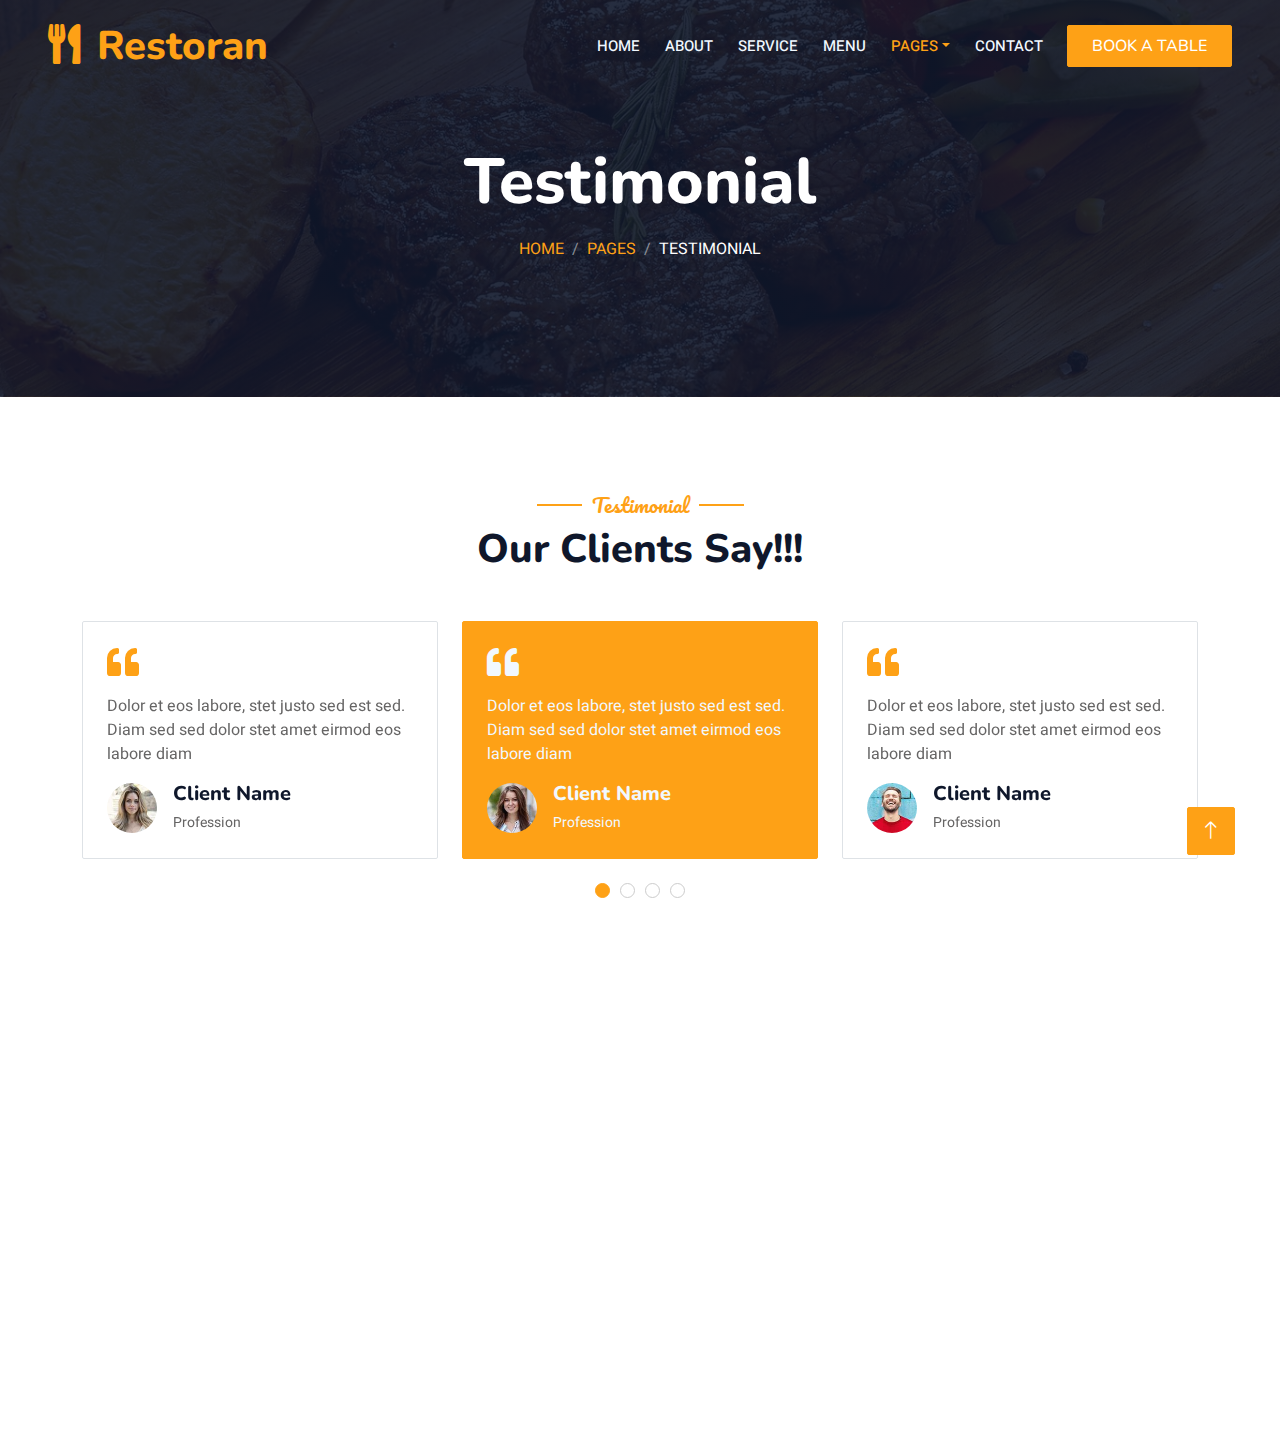
<file: testimonial.html>
<!DOCTYPE html>
<html lang="en">

<head>
    <meta charset="utf-8">
    <title>Restoran - Bootstrap Restaurant Template</title>
    <meta content="width=device-width, initial-scale=1.0" name="viewport">
    <meta content="" name="keywords">
    <meta content="" name="description">

    <!-- Favicon -->
    <link href="img/favicon.ico" rel="icon">

    <!-- Google Web Fonts -->
    <link rel="preconnect" href="https://fonts.googleapis.com">
    <link rel="preconnect" href="https://fonts.gstatic.com" crossorigin>
    <link href="https://fonts.googleapis.com/css2?family=Heebo:wght@400;500;600&family=Nunito:wght@600;700;800&family=Pacifico&display=swap" rel="stylesheet">

    <!-- Icon Font Stylesheet -->
    <link href="https://cdnjs.cloudflare.com/ajax/libs/font-awesome/5.10.0/css/all.min.css" rel="stylesheet">
    <link href="https://cdn.jsdelivr.net/npm/bootstrap-icons@1.4.1/font/bootstrap-icons.css" rel="stylesheet">

    <!-- Libraries Stylesheet -->
    <link href="lib/animate/animate.min.css" rel="stylesheet">
    <link href="lib/owlcarousel/assets/owl.carousel.min.css" rel="stylesheet">
    <link href="lib/tempusdominus/css/tempusdominus-bootstrap-4.min.css" rel="stylesheet" />

    <!-- Customized Bootstrap Stylesheet -->
    <link href="css/bootstrap.min.css" rel="stylesheet">

    <!-- Template Stylesheet -->
    <link href="css/style.css" rel="stylesheet">
</head>

<body>
    <div class="container-xxl bg-white p-0">
        <!-- Spinner Start -->
        <div id="spinner" class="show bg-white position-fixed translate-middle w-100 vh-100 top-50 start-50 d-flex align-items-center justify-content-center">
            <div class="spinner-border text-primary" style="width: 3rem; height: 3rem;" role="status">
                <span class="sr-only">Loading...</span>
            </div>
        </div>
        <!-- Spinner End -->


        <!-- Navbar & Hero Start -->
        <div class="container-xxl position-relative p-0">
            <nav class="navbar navbar-expand-lg navbar-dark bg-dark px-4 px-lg-5 py-3 py-lg-0">
                <a href="" class="navbar-brand p-0">
                    <h1 class="text-primary m-0"><i class="fa fa-utensils me-3"></i>Restoran</h1>
                    <!-- <img src="img/logo.png" alt="Logo"> -->
                </a>
                <button class="navbar-toggler" type="button" data-bs-toggle="collapse" data-bs-target="#navbarCollapse">
                    <span class="fa fa-bars"></span>
                </button>
                <div class="collapse navbar-collapse" id="navbarCollapse">
                    <div class="navbar-nav ms-auto py-0 pe-4">
                        <a href="index.html" class="nav-item nav-link">Home</a>
                        <a href="about.html" class="nav-item nav-link">About</a>
                        <a href="service.html" class="nav-item nav-link">Service</a>
                        <a href="menu.html" class="nav-item nav-link">Menu</a>
                        <div class="nav-item dropdown">
                            <a href="#" class="nav-link dropdown-toggle active" data-bs-toggle="dropdown">Pages</a>
                            <div class="dropdown-menu m-0">
                                <a href="booking.html" class="dropdown-item">Booking</a>
                                <a href="team.html" class="dropdown-item">Our Team</a>
                                <a href="testimonial.html" class="dropdown-item active">Testimonial</a>
                            </div>
                        </div>
                        <a href="contact.html" class="nav-item nav-link">Contact</a>
                    </div>
                    <a href="" class="btn btn-primary py-2 px-4">Book A Table</a>
                </div>
            </nav>

            <div class="container-xxl py-5 bg-dark hero-header mb-5">
                <div class="container text-center my-5 pt-5 pb-4">
                    <h1 class="display-3 text-white mb-3 animated slideInDown">Testimonial</h1>
                    <nav aria-label="breadcrumb">
                        <ol class="breadcrumb justify-content-center text-uppercase">
                            <li class="breadcrumb-item"><a href="#">Home</a></li>
                            <li class="breadcrumb-item"><a href="#">Pages</a></li>
                            <li class="breadcrumb-item text-white active" aria-current="page">Testimonial</li>
                        </ol>
                    </nav>
                </div>
            </div>
        </div>
        <!-- Navbar & Hero End -->


        <!-- Testimonial Start -->
        <div class="container-xxl py-5 wow fadeInUp" data-wow-delay="0.1s">
            <div class="container">
                <div class="text-center">
                    <h5 class="section-title ff-secondary text-center text-primary fw-normal">Testimonial</h5>
                    <h1 class="mb-5">Our Clients Say!!!</h1>
                </div>
                <div class="owl-carousel testimonial-carousel">
                    <div class="testimonial-item bg-transparent border rounded p-4">
                        <i class="fa fa-quote-left fa-2x text-primary mb-3"></i>
                        <p>Dolor et eos labore, stet justo sed est sed. Diam sed sed dolor stet amet eirmod eos labore diam</p>
                        <div class="d-flex align-items-center">
                            <img class="img-fluid flex-shrink-0 rounded-circle" src="img/testimonial-1.jpg" style="width: 50px; height: 50px;">
                            <div class="ps-3">
                                <h5 class="mb-1">Client Name</h5>
                                <small>Profession</small>
                            </div>
                        </div>
                    </div>
                    <div class="testimonial-item bg-transparent border rounded p-4">
                        <i class="fa fa-quote-left fa-2x text-primary mb-3"></i>
                        <p>Dolor et eos labore, stet justo sed est sed. Diam sed sed dolor stet amet eirmod eos labore diam</p>
                        <div class="d-flex align-items-center">
                            <img class="img-fluid flex-shrink-0 rounded-circle" src="img/testimonial-2.jpg" style="width: 50px; height: 50px;">
                            <div class="ps-3">
                                <h5 class="mb-1">Client Name</h5>
                                <small>Profession</small>
                            </div>
                        </div>
                    </div>
                    <div class="testimonial-item bg-transparent border rounded p-4">
                        <i class="fa fa-quote-left fa-2x text-primary mb-3"></i>
                        <p>Dolor et eos labore, stet justo sed est sed. Diam sed sed dolor stet amet eirmod eos labore diam</p>
                        <div class="d-flex align-items-center">
                            <img class="img-fluid flex-shrink-0 rounded-circle" src="img/testimonial-3.jpg" style="width: 50px; height: 50px;">
                            <div class="ps-3">
                                <h5 class="mb-1">Client Name</h5>
                                <small>Profession</small>
                            </div>
                        </div>
                    </div>
                    <div class="testimonial-item bg-transparent border rounded p-4">
                        <i class="fa fa-quote-left fa-2x text-primary mb-3"></i>
                        <p>Dolor et eos labore, stet justo sed est sed. Diam sed sed dolor stet amet eirmod eos labore diam</p>
                        <div class="d-flex align-items-center">
                            <img class="img-fluid flex-shrink-0 rounded-circle" src="img/testimonial-4.jpg" style="width: 50px; height: 50px;">
                            <div class="ps-3">
                                <h5 class="mb-1">Client Name</h5>
                                <small>Profession</small>
                            </div>
                        </div>
                    </div>
                </div>
            </div>
        </div>
        <!-- Testimonial End -->
        

        <!-- Footer Start -->
        <div class="container-fluid bg-dark text-light footer pt-5 mt-5 wow fadeIn" data-wow-delay="0.1s">
            <div class="container py-5">
                <div class="row g-5">
                    <div class="col-lg-3 col-md-6">
                        <h4 class="section-title ff-secondary text-start text-primary fw-normal mb-4">Company</h4>
                        <a class="btn btn-link" href="">About Us</a>
                        <a class="btn btn-link" href="">Contact Us</a>
                        <a class="btn btn-link" href="">Reservation</a>
                        <a class="btn btn-link" href="">Privacy Policy</a>
                        <a class="btn btn-link" href="">Terms & Condition</a>
                    </div>
                    <div class="col-lg-3 col-md-6">
                        <h4 class="section-title ff-secondary text-start text-primary fw-normal mb-4">Contact</h4>
                        <p class="mb-2"><i class="fa fa-map-marker-alt me-3"></i>2, Taman, Jln Kota 1/1, Cahaya Kota Puteri, 81750 Masai, Johor, Malaysia</p>
                        <p class="mb-2"><i class="fa fa-phone-alt me-3"></i>+60 16-754 0141</p>
                        <p class="mb-2"><i class="fa fa-envelope me-3"></i>info@example.com</p>
                        <div class="d-flex pt-2">
                            <a class="btn btn-outline-light btn-social" href=""><i class="fab fa-twitter"></i></a>
                            <a class="btn btn-outline-light btn-social" href=""><i class="fab fa-facebook-f"></i></a>
                            <a class="btn btn-outline-light btn-social" href=""><i class="fab fa-youtube"></i></a>
                            <a class="btn btn-outline-light btn-social" href=""><i class="fab fa-linkedin-in"></i></a>
                        </div>
                    </div>
                    <div class="col-lg-3 col-md-6">
                        <h4 class="section-title ff-secondary text-start text-primary fw-normal mb-4">Opening</h4>
                        <h5 class="text-light fw-normal">Monday - Saturday</h5>
                        <p>09AM - 09PM</p>
                        <h5 class="text-light fw-normal">Sunday</h5>
                        <p>10AM - 08PM</p>
                    </div>
                    <div class="col-lg-3 col-md-6">
                        <h4 class="section-title ff-secondary text-start text-primary fw-normal mb-4">Newsletter</h4>
                        <p>Dolor amet sit justo amet elitr clita ipsum elitr est.</p>
                        <div class="position-relative mx-auto" style="max-width: 400px;">
                            <input class="form-control border-primary w-100 py-3 ps-4 pe-5" type="text" placeholder="Your email">
                            <button type="button" class="btn btn-primary py-2 position-absolute top-0 end-0 mt-2 me-2">SignUp</button>
                        </div>
                    </div>
                </div>
            </div>
            <div class="container">
                <div class="copyright">
                    <div class="row">
                        <div class="col-md-6 text-center text-md-start mb-3 mb-md-0">
                            &copy; <a class="border-bottom" href="#">Annaporani@2024</a>, All Right Reserved. 
							
							<!--/*** This template is free as long as you keep the footer author’s credit link/attribution link/backlink. If you'd like to use the template without the footer author’s credit link/attribution link/backlink, you can purchase the Credit Removal License from "https://htmlcodex.com/credit-removal". Thank you for your support. ***/-->
							
                        </div>
                        <div class="col-md-6 text-center text-md-end">
                            <div class="footer-menu">
                                <a href="">Home</a>
                                <a href="">Cookies</a>
                                <a href="">Help</a>
                                <a href="">FQAs</a>
                            </div>
                        </div>
                    </div>
                </div>
            </div>
        </div>
        <!-- Footer End -->


        <!-- Back to Top -->
        <a href="#" class="btn btn-lg btn-primary btn-lg-square back-to-top"><i class="bi bi-arrow-up"></i></a>
    </div>

    <!-- JavaScript Libraries -->
    <script src="https://code.jquery.com/jquery-3.4.1.min.js"></script>
    <script src="https://cdn.jsdelivr.net/npm/bootstrap@5.0.0/dist/js/bootstrap.bundle.min.js"></script>
    <script src="lib/wow/wow.min.js"></script>
    <script src="lib/easing/easing.min.js"></script>
    <script src="lib/waypoints/waypoints.min.js"></script>
    <script src="lib/counterup/counterup.min.js"></script>
    <script src="lib/owlcarousel/owl.carousel.min.js"></script>
    <script src="lib/tempusdominus/js/moment.min.js"></script>
    <script src="lib/tempusdominus/js/moment-timezone.min.js"></script>
    <script src="lib/tempusdominus/js/tempusdominus-bootstrap-4.min.js"></script>

    <!-- Template Javascript -->
    <script src="js/main.js"></script>
</body>

</html>
</file>
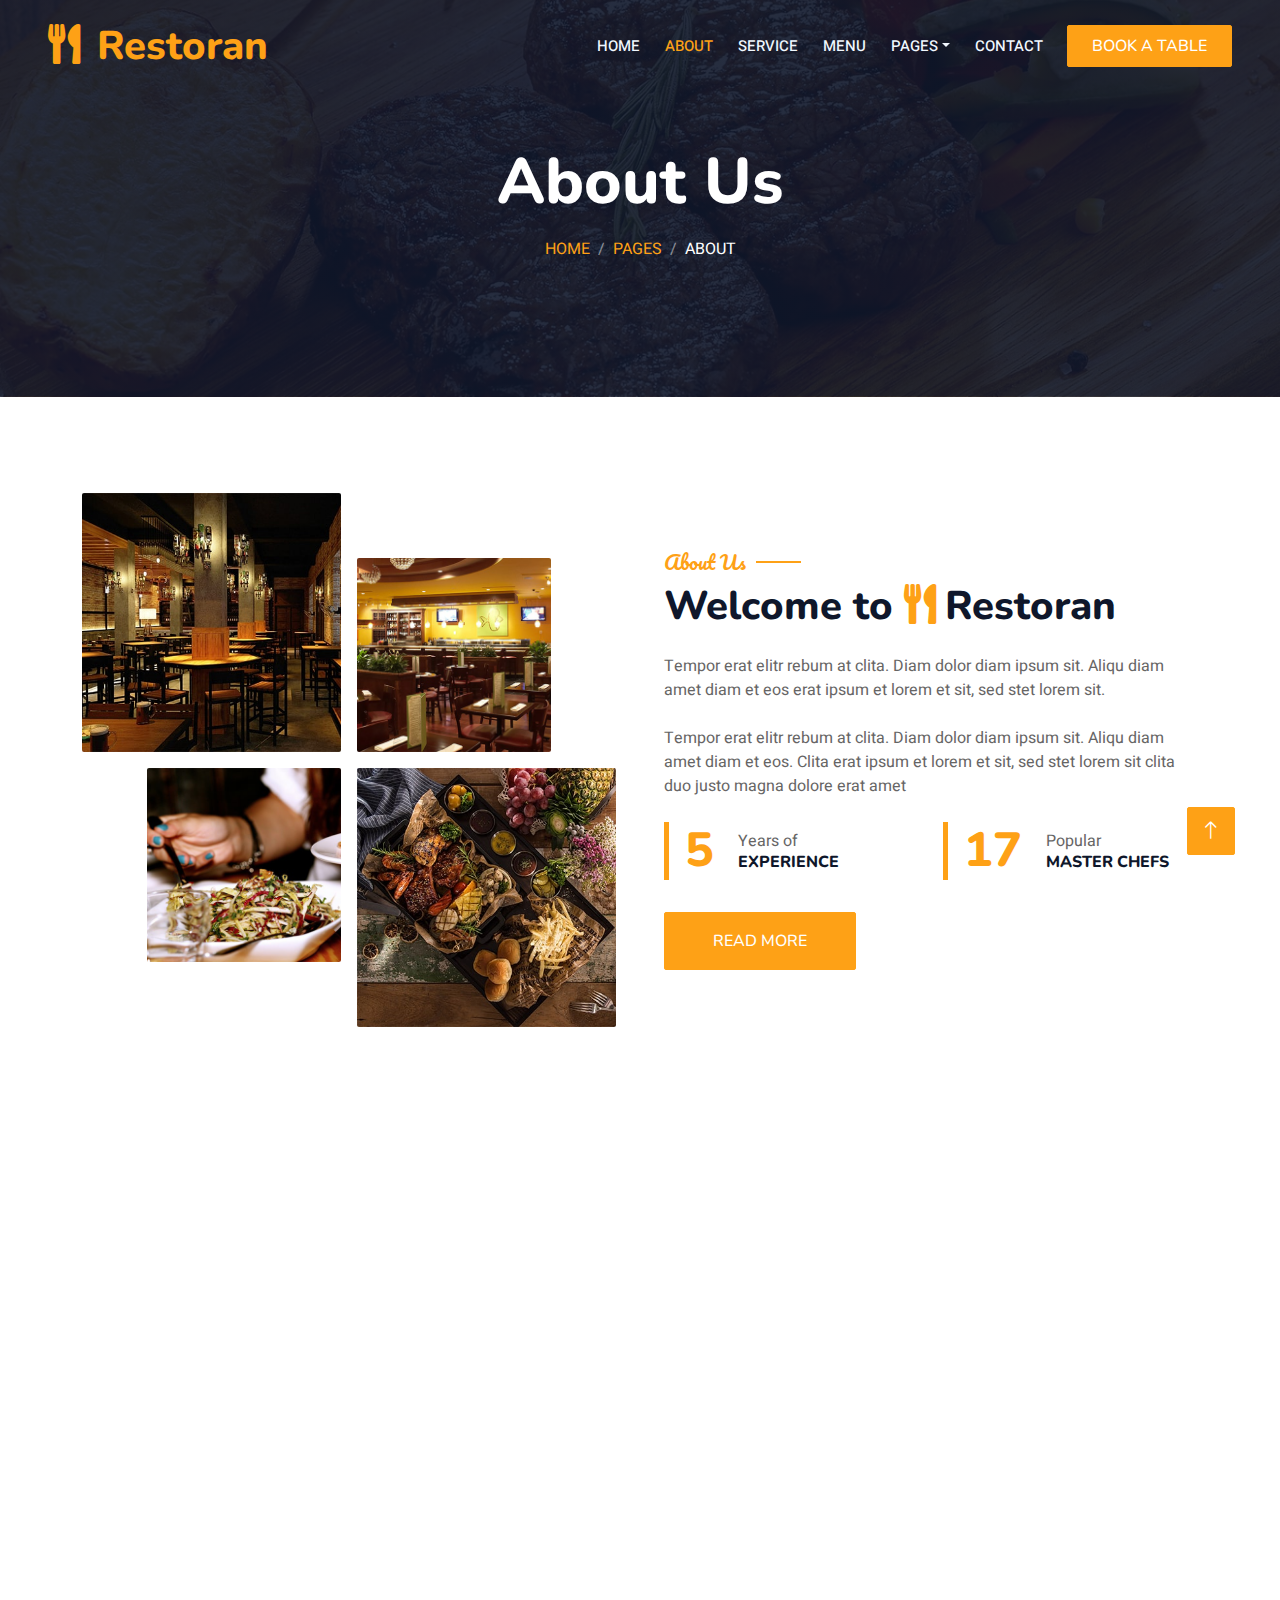
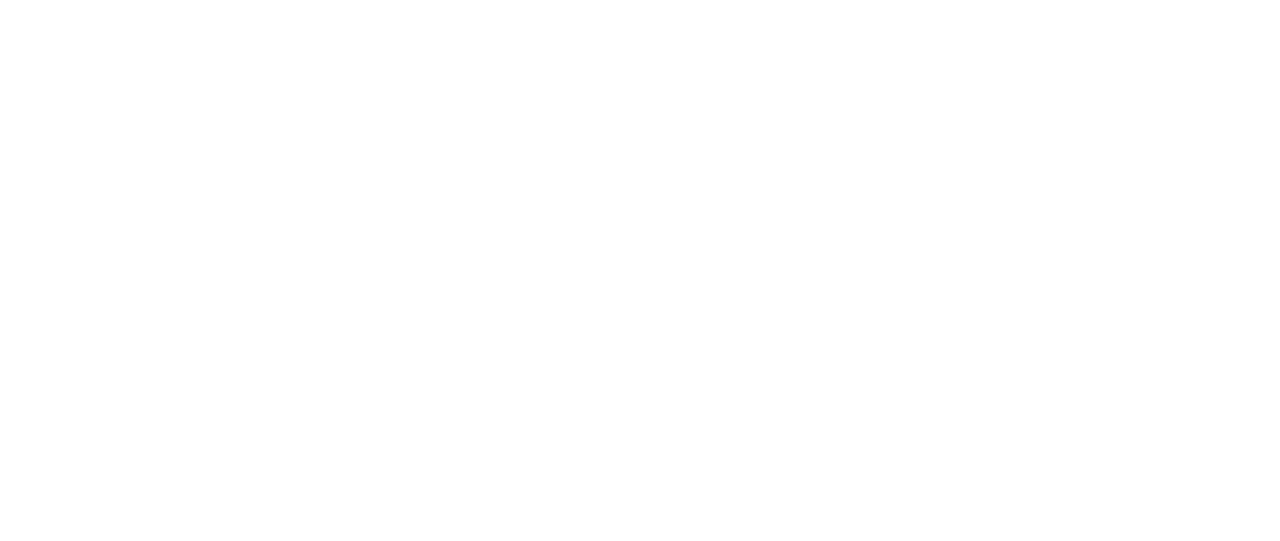
<file: restoran-1.0.0/about.html>
<!DOCTYPE html>
<html lang="en">

<head>
    <meta charset="utf-8">
    <title>Restoran - Bootstrap Restaurant Template</title>
    <meta content="width=device-width, initial-scale=1.0" name="viewport">
    <meta content="" name="keywords">
    <meta content="" name="description">

    <!-- Favicon -->
    <link href="img/favicon.ico" rel="icon">

    <!-- Google Web Fonts -->
    <link rel="preconnect" href="https://fonts.googleapis.com">
    <link rel="preconnect" href="https://fonts.gstatic.com" crossorigin>
    <link href="https://fonts.googleapis.com/css2?family=Heebo:wght@400;500;600&family=Nunito:wght@600;700;800&family=Pacifico&display=swap" rel="stylesheet">

    <!-- Icon Font Stylesheet -->
    <link href="https://cdnjs.cloudflare.com/ajax/libs/font-awesome/5.10.0/css/all.min.css" rel="stylesheet">
    <link href="https://cdn.jsdelivr.net/npm/bootstrap-icons@1.4.1/font/bootstrap-icons.css" rel="stylesheet">

    <!-- Libraries Stylesheet -->
    <link href="lib/animate/animate.min.css" rel="stylesheet">
    <link href="lib/owlcarousel/assets/owl.carousel.min.css" rel="stylesheet">
    <link href="lib/tempusdominus/css/tempusdominus-bootstrap-4.min.css" rel="stylesheet" />

    <!-- Customized Bootstrap Stylesheet -->
    <link href="css/bootstrap.min.css" rel="stylesheet">

    <!-- Template Stylesheet -->
    <link href="css/style.css" rel="stylesheet">
</head>

<body>
    <div class="container-xxl bg-white p-0">
        <!-- Spinner Start -->
        <div id="spinner" class="show bg-white position-fixed translate-middle w-100 vh-100 top-50 start-50 d-flex align-items-center justify-content-center">
            <div class="spinner-border text-primary" style="width: 3rem; height: 3rem;" role="status">
                <span class="sr-only">Loading...</span>
            </div>
        </div>
        <!-- Spinner End -->


        <!-- Navbar & Hero Start -->
        <div class="container-xxl position-relative p-0">
            <nav class="navbar navbar-expand-lg navbar-dark bg-dark px-4 px-lg-5 py-3 py-lg-0">
                <a href="" class="navbar-brand p-0">
                    <h1 class="text-primary m-0"><i class="fa fa-utensils me-3"></i>Restoran</h1>
                    <!-- <img src="img/logo.png" alt="Logo"> -->
                </a>
                <button class="navbar-toggler" type="button" data-bs-toggle="collapse" data-bs-target="#navbarCollapse">
                    <span class="fa fa-bars"></span>
                </button>
                <div class="collapse navbar-collapse" id="navbarCollapse">
                    <div class="navbar-nav ms-auto py-0 pe-4">
                        <a href="index.html" class="nav-item nav-link">Home</a>
                        <a href="about.html" class="nav-item nav-link active">About</a>
                        <a href="service.html" class="nav-item nav-link">Service</a>
                        <a href="menu.html" class="nav-item nav-link">Menu</a>
                        <div class="nav-item dropdown">
                            <a href="#" class="nav-link dropdown-toggle" data-bs-toggle="dropdown">Pages</a>
                            <div class="dropdown-menu m-0">
                                <a href="booking.html" class="dropdown-item">Booking</a>
                                <a href="team.html" class="dropdown-item">Our Team</a>
                                <a href="testimonial.html" class="dropdown-item">Testimonial</a>
                            </div>
                        </div>
                        <a href="contact.html" class="nav-item nav-link">Contact</a>
                    </div>
                    <a href="" class="btn btn-primary py-2 px-4">Book A Table</a>
                </div>
            </nav>

            <div class="container-xxl py-5 bg-dark hero-header mb-5">
                <div class="container text-center my-5 pt-5 pb-4">
                    <h1 class="display-3 text-white mb-3 animated slideInDown">About Us</h1>
                    <nav aria-label="breadcrumb">
                        <ol class="breadcrumb justify-content-center text-uppercase">
                            <li class="breadcrumb-item"><a href="#">Home</a></li>
                            <li class="breadcrumb-item"><a href="#">Pages</a></li>
                            <li class="breadcrumb-item text-white active" aria-current="page">About</li>
                        </ol>
                    </nav>
                </div>
            </div>
        </div>
        <!-- Navbar & Hero End -->


        <!-- About Start -->
        <div class="container-xxl py-5">
            <div class="container">
                <div class="row g-5 align-items-center">
                    <div class="col-lg-6">
                        <div class="row g-3">
                            <div class="col-6 text-start">
                                <img class="img-fluid rounded w-100 wow zoomIn" data-wow-delay="0.1s" src="img/about-1.jpg">
                            </div>
                            <div class="col-6 text-start">
                                <img class="img-fluid rounded w-75 wow zoomIn" data-wow-delay="0.3s" src="img/about-2.jpg" style="margin-top: 25%;">
                            </div>
                            <div class="col-6 text-end">
                                <img class="img-fluid rounded w-75 wow zoomIn" data-wow-delay="0.5s" src="img/about-3.jpg">
                            </div>
                            <div class="col-6 text-end">
                                <img class="img-fluid rounded w-100 wow zoomIn" data-wow-delay="0.7s" src="img/about-4.jpg">
                            </div>
                        </div>
                    </div>
                    <div class="col-lg-6">
                        <h5 class="section-title ff-secondary text-start text-primary fw-normal">About Us</h5>
                        <h1 class="mb-4">Welcome to <i class="fa fa-utensils text-primary me-2"></i>Restoran</h1>
                        <p class="mb-4">Tempor erat elitr rebum at clita. Diam dolor diam ipsum sit. Aliqu diam amet diam et eos erat ipsum et lorem et sit, sed stet lorem sit.</p>
                        <p class="mb-4">Tempor erat elitr rebum at clita. Diam dolor diam ipsum sit. Aliqu diam amet diam et eos. Clita erat ipsum et lorem et sit, sed stet lorem sit clita duo justo magna dolore erat amet</p>
                        <div class="row g-4 mb-4">
                            <div class="col-sm-6">
                                <div class="d-flex align-items-center border-start border-5 border-primary px-3">
                                    <h1 class="flex-shrink-0 display-5 text-primary mb-0" data-toggle="counter-up">15</h1>
                                    <div class="ps-4">
                                        <p class="mb-0">Years of</p>
                                        <h6 class="text-uppercase mb-0">Experience</h6>
                                    </div>
                                </div>
                            </div>
                            <div class="col-sm-6">
                                <div class="d-flex align-items-center border-start border-5 border-primary px-3">
                                    <h1 class="flex-shrink-0 display-5 text-primary mb-0" data-toggle="counter-up">50</h1>
                                    <div class="ps-4">
                                        <p class="mb-0">Popular</p>
                                        <h6 class="text-uppercase mb-0">Master Chefs</h6>
                                    </div>
                                </div>
                            </div>
                        </div>
                        <a class="btn btn-primary py-3 px-5 mt-2" href="">Read More</a>
                    </div>
                </div>
            </div>
        </div>
        <!-- About End -->


        <!-- Team Start -->
        <div class="container-xxl pt-5 pb-3">
            <div class="container">
                <div class="text-center wow fadeInUp" data-wow-delay="0.1s">
                    <h5 class="section-title ff-secondary text-center text-primary fw-normal">Team Members</h5>
                    <h1 class="mb-5">Our Master Chefs</h1>
                </div>
                <div class="row g-4">
                    <div class="col-lg-3 col-md-6 wow fadeInUp" data-wow-delay="0.1s">
                        <div class="team-item text-center rounded overflow-hidden">
                            <div class="rounded-circle overflow-hidden m-4">
                                <img class="img-fluid" src="img/team-1.jpg" alt="">
                            </div>
                            <h5 class="mb-0">Full Name</h5>
                            <small>Designation</small>
                            <div class="d-flex justify-content-center mt-3">
                                <a class="btn btn-square btn-primary mx-1" href=""><i class="fab fa-facebook-f"></i></a>
                                <a class="btn btn-square btn-primary mx-1" href=""><i class="fab fa-twitter"></i></a>
                                <a class="btn btn-square btn-primary mx-1" href=""><i class="fab fa-instagram"></i></a>
                            </div>
                        </div>
                    </div>
                    <div class="col-lg-3 col-md-6 wow fadeInUp" data-wow-delay="0.3s">
                        <div class="team-item text-center rounded overflow-hidden">
                            <div class="rounded-circle overflow-hidden m-4">
                                <img class="img-fluid" src="img/team-2.jpg" alt="">
                            </div>
                            <h5 class="mb-0">Full Name</h5>
                            <small>Designation</small>
                            <div class="d-flex justify-content-center mt-3">
                                <a class="btn btn-square btn-primary mx-1" href=""><i class="fab fa-facebook-f"></i></a>
                                <a class="btn btn-square btn-primary mx-1" href=""><i class="fab fa-twitter"></i></a>
                                <a class="btn btn-square btn-primary mx-1" href=""><i class="fab fa-instagram"></i></a>
                            </div>
                        </div>
                    </div>
                    <div class="col-lg-3 col-md-6 wow fadeInUp" data-wow-delay="0.5s">
                        <div class="team-item text-center rounded overflow-hidden">
                            <div class="rounded-circle overflow-hidden m-4">
                                <img class="img-fluid" src="img/team-3.jpg" alt="">
                            </div>
                            <h5 class="mb-0">Full Name</h5>
                            <small>Designation</small>
                            <div class="d-flex justify-content-center mt-3">
                                <a class="btn btn-square btn-primary mx-1" href=""><i class="fab fa-facebook-f"></i></a>
                                <a class="btn btn-square btn-primary mx-1" href=""><i class="fab fa-twitter"></i></a>
                                <a class="btn btn-square btn-primary mx-1" href=""><i class="fab fa-instagram"></i></a>
                            </div>
                        </div>
                    </div>
                    <div class="col-lg-3 col-md-6 wow fadeInUp" data-wow-delay="0.7s">
                        <div class="team-item text-center rounded overflow-hidden">
                            <div class="rounded-circle overflow-hidden m-4">
                                <img class="img-fluid" src="img/team-4.jpg" alt="">
                            </div>
                            <h5 class="mb-0">Full Name</h5>
                            <small>Designation</small>
                            <div class="d-flex justify-content-center mt-3">
                                <a class="btn btn-square btn-primary mx-1" href=""><i class="fab fa-facebook-f"></i></a>
                                <a class="btn btn-square btn-primary mx-1" href=""><i class="fab fa-twitter"></i></a>
                                <a class="btn btn-square btn-primary mx-1" href=""><i class="fab fa-instagram"></i></a>
                            </div>
                        </div>
                    </div>
                </div>
            </div>
        </div>
        <!-- Team End -->
        

        <!-- Footer Start -->
        <div class="container-fluid bg-dark text-light footer pt-5 mt-5 wow fadeIn" data-wow-delay="0.1s">
            <div class="container py-5">
                <div class="row g-5">
                    <div class="col-lg-3 col-md-6">
                        <h4 class="section-title ff-secondary text-start text-primary fw-normal mb-4">Company</h4>
                        <a class="btn btn-link" href="">About Us</a>
                        <a class="btn btn-link" href="">Contact Us</a>
                        <a class="btn btn-link" href="">Reservation</a>
                        <a class="btn btn-link" href="">Privacy Policy</a>
                        <a class="btn btn-link" href="">Terms & Condition</a>
                    </div>
                    <div class="col-lg-3 col-md-6">
                        <h4 class="section-title ff-secondary text-start text-primary fw-normal mb-4">Contact</h4>
                        <p class="mb-2"><i class="fa fa-map-marker-alt me-3"></i>123 Street, New York, USA</p>
                        <p class="mb-2"><i class="fa fa-phone-alt me-3"></i>+012 345 67890</p>
                        <p class="mb-2"><i class="fa fa-envelope me-3"></i>info@example.com</p>
                        <div class="d-flex pt-2">
                            <a class="btn btn-outline-light btn-social" href=""><i class="fab fa-twitter"></i></a>
                            <a class="btn btn-outline-light btn-social" href=""><i class="fab fa-facebook-f"></i></a>
                            <a class="btn btn-outline-light btn-social" href=""><i class="fab fa-youtube"></i></a>
                            <a class="btn btn-outline-light btn-social" href=""><i class="fab fa-linkedin-in"></i></a>
                        </div>
                    </div>
                    <div class="col-lg-3 col-md-6">
                        <h4 class="section-title ff-secondary text-start text-primary fw-normal mb-4">Opening</h4>
                        <h5 class="text-light fw-normal">Monday - Saturday</h5>
                        <p>09AM - 09PM</p>
                        <h5 class="text-light fw-normal">Sunday</h5>
                        <p>10AM - 08PM</p>
                    </div>
                    <div class="col-lg-3 col-md-6">
                        <h4 class="section-title ff-secondary text-start text-primary fw-normal mb-4">Newsletter</h4>
                        <p>Dolor amet sit justo amet elitr clita ipsum elitr est.</p>
                        <div class="position-relative mx-auto" style="max-width: 400px;">
                            <input class="form-control border-primary w-100 py-3 ps-4 pe-5" type="text" placeholder="Your email">
                            <button type="button" class="btn btn-primary py-2 position-absolute top-0 end-0 mt-2 me-2">SignUp</button>
                        </div>
                    </div>
                </div>
            </div>
            <div class="container">
                <div class="copyright">
                    <div class="row">
                        <div class="col-md-6 text-center text-md-start mb-3 mb-md-0">
                            &copy; <a class="border-bottom" href="#">Your Site Name</a>, All Right Reserved. 
							
							<!--/*** This template is free as long as you keep the footer author’s credit link/attribution link/backlink. If you'd like to use the template without the footer author’s credit link/attribution link/backlink, you can purchase the Credit Removal License from "https://htmlcodex.com/credit-removal". Thank you for your support. ***/-->
							Designed By <a class="border-bottom" href="https://htmlcodex.com">HTML Codex</a><br><br>
                            Distributed By <a class="border-bottom" href="https://themewagon.com" target="_blank">ThemeWagon</a>
                        </div>
                        <div class="col-md-6 text-center text-md-end">
                            <div class="footer-menu">
                                <a href="">Home</a>
                                <a href="">Cookies</a>
                                <a href="">Help</a>
                                <a href="">FQAs</a>
                            </div>
                        </div>
                    </div>
                </div>
            </div>
        </div>
        <!-- Footer End -->


        <!-- Back to Top -->
        <a href="#" class="btn btn-lg btn-primary btn-lg-square back-to-top"><i class="bi bi-arrow-up"></i></a>
    </div>

    <!-- JavaScript Libraries -->
    <script src="https://code.jquery.com/jquery-3.4.1.min.js"></script>
    <script src="https://cdn.jsdelivr.net/npm/bootstrap@5.0.0/dist/js/bootstrap.bundle.min.js"></script>
    <script src="lib/wow/wow.min.js"></script>
    <script src="lib/easing/easing.min.js"></script>
    <script src="lib/waypoints/waypoints.min.js"></script>
    <script src="lib/counterup/counterup.min.js"></script>
    <script src="lib/owlcarousel/owl.carousel.min.js"></script>
    <script src="lib/tempusdominus/js/moment.min.js"></script>
    <script src="lib/tempusdominus/js/moment-timezone.min.js"></script>
    <script src="lib/tempusdominus/js/tempusdominus-bootstrap-4.min.js"></script>

    <!-- Template Javascript -->
    <script src="js/main.js"></script>
</body>

</html>
</file>
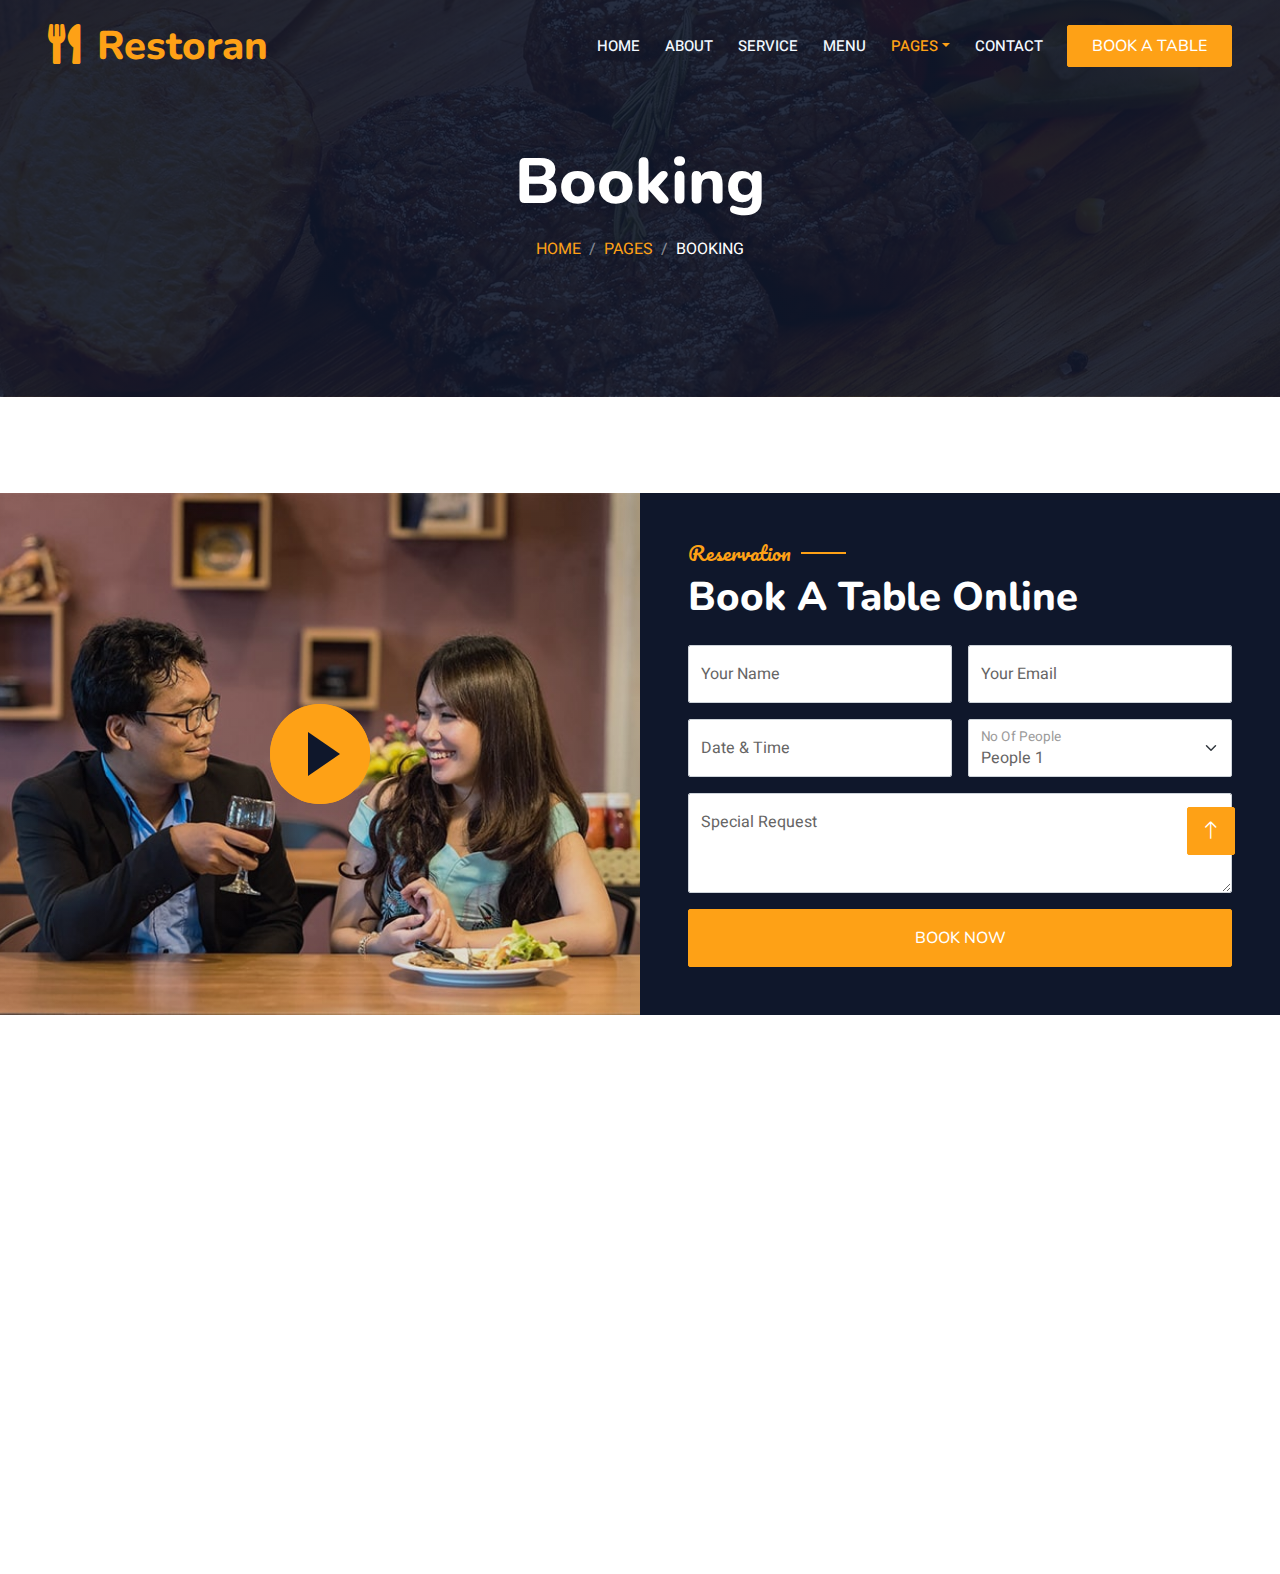
<file: restoran-1.0.0/booking.html>
<!DOCTYPE html>
<html lang="en">

<head>
    <meta charset="utf-8">
    <title>Restoran - Bootstrap Restaurant Template</title>
    <meta content="width=device-width, initial-scale=1.0" name="viewport">
    <meta content="" name="keywords">
    <meta content="" name="description">

    <!-- Favicon -->
    <link href="img/favicon.ico" rel="icon">

    <!-- Google Web Fonts -->
    <link rel="preconnect" href="https://fonts.googleapis.com">
    <link rel="preconnect" href="https://fonts.gstatic.com" crossorigin>
    <link href="https://fonts.googleapis.com/css2?family=Heebo:wght@400;500;600&family=Nunito:wght@600;700;800&family=Pacifico&display=swap" rel="stylesheet">

    <!-- Icon Font Stylesheet -->
    <link href="https://cdnjs.cloudflare.com/ajax/libs/font-awesome/5.10.0/css/all.min.css" rel="stylesheet">
    <link href="https://cdn.jsdelivr.net/npm/bootstrap-icons@1.4.1/font/bootstrap-icons.css" rel="stylesheet">

    <!-- Libraries Stylesheet -->
    <link href="lib/animate/animate.min.css" rel="stylesheet">
    <link href="lib/owlcarousel/assets/owl.carousel.min.css" rel="stylesheet">
    <link href="lib/tempusdominus/css/tempusdominus-bootstrap-4.min.css" rel="stylesheet" />

    <!-- Customized Bootstrap Stylesheet -->
    <link href="css/bootstrap.min.css" rel="stylesheet">

    <!-- Template Stylesheet -->
    <link href="css/style.css" rel="stylesheet">
</head>

<body>
    <div class="container-xxl bg-white p-0">
        <!-- Spinner Start -->
        <div id="spinner" class="show bg-white position-fixed translate-middle w-100 vh-100 top-50 start-50 d-flex align-items-center justify-content-center">
            <div class="spinner-border text-primary" style="width: 3rem; height: 3rem;" role="status">
                <span class="sr-only">Loading...</span>
            </div>
        </div>
        <!-- Spinner End -->


        <!-- Navbar & Hero Start -->
        <div class="container-xxl position-relative p-0">
            <nav class="navbar navbar-expand-lg navbar-dark bg-dark px-4 px-lg-5 py-3 py-lg-0">
                <a href="" class="navbar-brand p-0">
                    <h1 class="text-primary m-0"><i class="fa fa-utensils me-3"></i>Restoran</h1>
                    <!-- <img src="img/logo.png" alt="Logo"> -->
                </a>
                <button class="navbar-toggler" type="button" data-bs-toggle="collapse" data-bs-target="#navbarCollapse">
                    <span class="fa fa-bars"></span>
                </button>
                <div class="collapse navbar-collapse" id="navbarCollapse">
                    <div class="navbar-nav ms-auto py-0 pe-4">
                        <a href="index.html" class="nav-item nav-link">Home</a>
                        <a href="about.html" class="nav-item nav-link">About</a>
                        <a href="service.html" class="nav-item nav-link">Service</a>
                        <a href="menu.html" class="nav-item nav-link">Menu</a>
                        <div class="nav-item dropdown">
                            <a href="#" class="nav-link dropdown-toggle active" data-bs-toggle="dropdown">Pages</a>
                            <div class="dropdown-menu m-0">
                                <a href="booking.html" class="dropdown-item active">Booking</a>
                                <a href="team.html" class="dropdown-item">Our Team</a>
                                <a href="testimonial.html" class="dropdown-item">Testimonial</a>
                            </div>
                        </div>
                        <a href="contact.html" class="nav-item nav-link">Contact</a>
                    </div>
                    <a href="" class="btn btn-primary py-2 px-4">Book A Table</a>
                </div>
            </nav>

            <div class="container-xxl py-5 bg-dark hero-header mb-5">
                <div class="container text-center my-5 pt-5 pb-4">
                    <h1 class="display-3 text-white mb-3 animated slideInDown">Booking</h1>
                    <nav aria-label="breadcrumb">
                        <ol class="breadcrumb justify-content-center text-uppercase">
                            <li class="breadcrumb-item"><a href="#">Home</a></li>
                            <li class="breadcrumb-item"><a href="#">Pages</a></li>
                            <li class="breadcrumb-item text-white active" aria-current="page">Booking</li>
                        </ol>
                    </nav>
                </div>
            </div>
        </div>
        <!-- Navbar & Hero End -->


        <!-- Reservation Start -->
        <div class="container-xxl py-5 px-0 wow fadeInUp" data-wow-delay="0.1s">
            <div class="row g-0">
                <div class="col-md-6">
                    <div class="video">
                        <button type="button" class="btn-play" data-bs-toggle="modal" data-src="https://www.youtube.com/embed/DWRcNpR6Kdc" data-bs-target="#videoModal">
                            <span></span>
                        </button>
                    </div>
                </div>
                <div class="col-md-6 bg-dark d-flex align-items-center">
                    <div class="p-5 wow fadeInUp" data-wow-delay="0.2s">
                        <h5 class="section-title ff-secondary text-start text-primary fw-normal">Reservation</h5>
                        <h1 class="text-white mb-4">Book A Table Online</h1>
                        <form>
                            <div class="row g-3">
                                <div class="col-md-6">
                                    <div class="form-floating">
                                        <input type="text" class="form-control" id="name" placeholder="Your Name">
                                        <label for="name">Your Name</label>
                                    </div>
                                </div>
                                <div class="col-md-6">
                                    <div class="form-floating">
                                        <input type="email" class="form-control" id="email" placeholder="Your Email">
                                        <label for="email">Your Email</label>
                                    </div>
                                </div>
                                <div class="col-md-6">
                                    <div class="form-floating date" id="date3" data-target-input="nearest">
                                        <input type="text" class="form-control datetimepicker-input" id="datetime" placeholder="Date & Time" data-target="#date3" data-toggle="datetimepicker" />
                                        <label for="datetime">Date & Time</label>
                                    </div>
                                </div>
                                <div class="col-md-6">
                                    <div class="form-floating">
                                        <select class="form-select" id="select1">
                                          <option value="1">People 1</option>
                                          <option value="2">People 2</option>
                                          <option value="3">People 3</option>
                                        </select>
                                        <label for="select1">No Of People</label>
                                      </div>
                                </div>
                                <div class="col-12">
                                    <div class="form-floating">
                                        <textarea class="form-control" placeholder="Special Request" id="message" style="height: 100px"></textarea>
                                        <label for="message">Special Request</label>
                                    </div>
                                </div>
                                <div class="col-12">
                                    <button class="btn btn-primary w-100 py-3" type="submit">Book Now</button>
                                </div>
                            </div>
                        </form>
                    </div>
                </div>
            </div>
        </div>

        <div class="modal fade" id="videoModal" tabindex="-1" aria-labelledby="exampleModalLabel" aria-hidden="true">
            <div class="modal-dialog">
                <div class="modal-content rounded-0">
                    <div class="modal-header">
                        <h5 class="modal-title" id="exampleModalLabel">Youtube Video</h5>
                        <button type="button" class="btn-close" data-bs-dismiss="modal" aria-label="Close"></button>
                    </div>
                    <div class="modal-body">
                        <!-- 16:9 aspect ratio -->
                        <div class="ratio ratio-16x9">
                            <iframe class="embed-responsive-item" src="" id="video" allowfullscreen allowscriptaccess="always"
                                allow="autoplay"></iframe>
                        </div>
                    </div>
                </div>
            </div>
        </div>
        <!-- Reservation Start -->
        

        <!-- Footer Start -->
        <div class="container-fluid bg-dark text-light footer pt-5 mt-5 wow fadeIn" data-wow-delay="0.1s">
            <div class="container py-5">
                <div class="row g-5">
                    <div class="col-lg-3 col-md-6">
                        <h4 class="section-title ff-secondary text-start text-primary fw-normal mb-4">Company</h4>
                        <a class="btn btn-link" href="">About Us</a>
                        <a class="btn btn-link" href="">Contact Us</a>
                        <a class="btn btn-link" href="">Reservation</a>
                        <a class="btn btn-link" href="">Privacy Policy</a>
                        <a class="btn btn-link" href="">Terms & Condition</a>
                    </div>
                    <div class="col-lg-3 col-md-6">
                        <h4 class="section-title ff-secondary text-start text-primary fw-normal mb-4">Contact</h4>
                        <p class="mb-2"><i class="fa fa-map-marker-alt me-3"></i>123 Street, New York, USA</p>
                        <p class="mb-2"><i class="fa fa-phone-alt me-3"></i>+012 345 67890</p>
                        <p class="mb-2"><i class="fa fa-envelope me-3"></i>info@example.com</p>
                        <div class="d-flex pt-2">
                            <a class="btn btn-outline-light btn-social" href=""><i class="fab fa-twitter"></i></a>
                            <a class="btn btn-outline-light btn-social" href=""><i class="fab fa-facebook-f"></i></a>
                            <a class="btn btn-outline-light btn-social" href=""><i class="fab fa-youtube"></i></a>
                            <a class="btn btn-outline-light btn-social" href=""><i class="fab fa-linkedin-in"></i></a>
                        </div>
                    </div>
                    <div class="col-lg-3 col-md-6">
                        <h4 class="section-title ff-secondary text-start text-primary fw-normal mb-4">Opening</h4>
                        <h5 class="text-light fw-normal">Monday - Saturday</h5>
                        <p>09AM - 09PM</p>
                        <h5 class="text-light fw-normal">Sunday</h5>
                        <p>10AM - 08PM</p>
                    </div>
                    <div class="col-lg-3 col-md-6">
                        <h4 class="section-title ff-secondary text-start text-primary fw-normal mb-4">Newsletter</h4>
                        <p>Dolor amet sit justo amet elitr clita ipsum elitr est.</p>
                        <div class="position-relative mx-auto" style="max-width: 400px;">
                            <input class="form-control border-primary w-100 py-3 ps-4 pe-5" type="text" placeholder="Your email">
                            <button type="button" class="btn btn-primary py-2 position-absolute top-0 end-0 mt-2 me-2">SignUp</button>
                        </div>
                    </div>
                </div>
            </div>
            <div class="container">
                <div class="copyright">
                    <div class="row">
                        <div class="col-md-6 text-center text-md-start mb-3 mb-md-0">
                            &copy; <a class="border-bottom" href="#">Your Site Name</a>, All Right Reserved. 
							
							<!--/*** This template is free as long as you keep the footer author’s credit link/attribution link/backlink. If you'd like to use the template without the footer author’s credit link/attribution link/backlink, you can purchase the Credit Removal License from "https://htmlcodex.com/credit-removal". Thank you for your support. ***/-->
							Designed By <a class="border-bottom" href="https://htmlcodex.com">HTML Codex</a><br><br>
                            Distributed By <a class="border-bottom" href="https://themewagon.com" target="_blank">ThemeWagon</a>
                        </div>
                        <div class="col-md-6 text-center text-md-end">
                            <div class="footer-menu">
                                <a href="">Home</a>
                                <a href="">Cookies</a>
                                <a href="">Help</a>
                                <a href="">FQAs</a>
                            </div>
                        </div>
                    </div>
                </div>
            </div>
        </div>
        <!-- Footer End -->


        <!-- Back to Top -->
        <a href="#" class="btn btn-lg btn-primary btn-lg-square back-to-top"><i class="bi bi-arrow-up"></i></a>
    </div>

    <!-- JavaScript Libraries -->
    <script src="https://code.jquery.com/jquery-3.4.1.min.js"></script>
    <script src="https://cdn.jsdelivr.net/npm/bootstrap@5.0.0/dist/js/bootstrap.bundle.min.js"></script>
    <script src="lib/wow/wow.min.js"></script>
    <script src="lib/easing/easing.min.js"></script>
    <script src="lib/waypoints/waypoints.min.js"></script>
    <script src="lib/counterup/counterup.min.js"></script>
    <script src="lib/owlcarousel/owl.carousel.min.js"></script>
    <script src="lib/tempusdominus/js/moment.min.js"></script>
    <script src="lib/tempusdominus/js/moment-timezone.min.js"></script>
    <script src="lib/tempusdominus/js/tempusdominus-bootstrap-4.min.js"></script>

    <!-- Template Javascript -->
    <script src="js/main.js"></script>
</body>

</html>
</file>
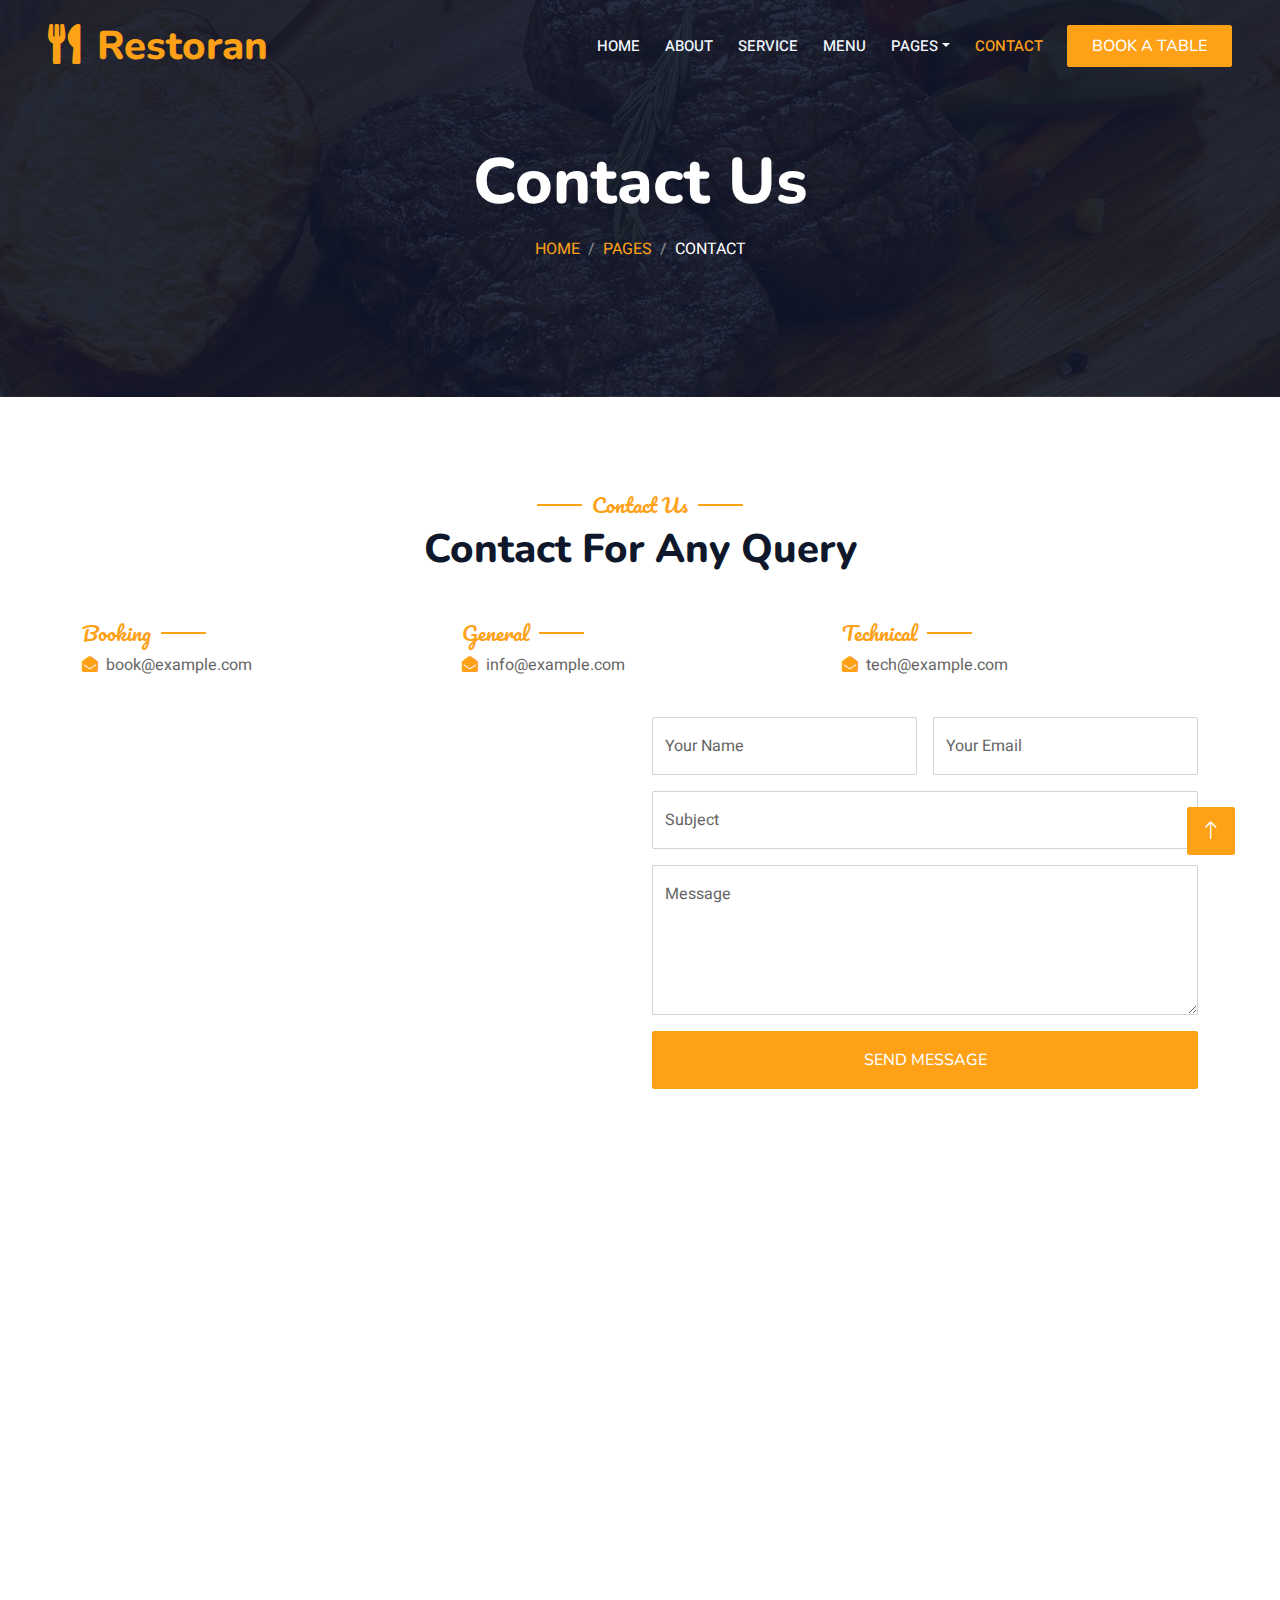
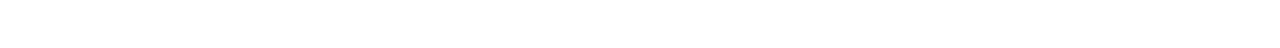
<file: restoran-1.0.0/contact.html>
<!DOCTYPE html>
<html lang="en">

<head>
    <meta charset="utf-8">
    <title>Restoran - Bootstrap Restaurant Template</title>
    <meta content="width=device-width, initial-scale=1.0" name="viewport">
    <meta content="" name="keywords">
    <meta content="" name="description">

    <!-- Favicon -->
    <link href="img/favicon.ico" rel="icon">

    <!-- Google Web Fonts -->
    <link rel="preconnect" href="https://fonts.googleapis.com">
    <link rel="preconnect" href="https://fonts.gstatic.com" crossorigin>
    <link href="https://fonts.googleapis.com/css2?family=Heebo:wght@400;500;600&family=Nunito:wght@600;700;800&family=Pacifico&display=swap" rel="stylesheet">

    <!-- Icon Font Stylesheet -->
    <link href="https://cdnjs.cloudflare.com/ajax/libs/font-awesome/5.10.0/css/all.min.css" rel="stylesheet">
    <link href="https://cdn.jsdelivr.net/npm/bootstrap-icons@1.4.1/font/bootstrap-icons.css" rel="stylesheet">

    <!-- Libraries Stylesheet -->
    <link href="lib/animate/animate.min.css" rel="stylesheet">
    <link href="lib/owlcarousel/assets/owl.carousel.min.css" rel="stylesheet">
    <link href="lib/tempusdominus/css/tempusdominus-bootstrap-4.min.css" rel="stylesheet" />

    <!-- Customized Bootstrap Stylesheet -->
    <link href="css/bootstrap.min.css" rel="stylesheet">

    <!-- Template Stylesheet -->
    <link href="css/style.css" rel="stylesheet">
</head>

<body>
    <div class="container-xxl bg-white p-0">
        <!-- Spinner Start -->
        <div id="spinner" class="show bg-white position-fixed translate-middle w-100 vh-100 top-50 start-50 d-flex align-items-center justify-content-center">
            <div class="spinner-border text-primary" style="width: 3rem; height: 3rem;" role="status">
                <span class="sr-only">Loading...</span>
            </div>
        </div>
        <!-- Spinner End -->


        <!-- Navbar & Hero Start -->
        <div class="container-xxl position-relative p-0">
            <nav class="navbar navbar-expand-lg navbar-dark bg-dark px-4 px-lg-5 py-3 py-lg-0">
                <a href="" class="navbar-brand p-0">
                    <h1 class="text-primary m-0"><i class="fa fa-utensils me-3"></i>Restoran</h1>
                    <!-- <img src="img/logo.png" alt="Logo"> -->
                </a>
                <button class="navbar-toggler" type="button" data-bs-toggle="collapse" data-bs-target="#navbarCollapse">
                    <span class="fa fa-bars"></span>
                </button>
                <div class="collapse navbar-collapse" id="navbarCollapse">
                    <div class="navbar-nav ms-auto py-0 pe-4">
                        <a href="index.html" class="nav-item nav-link">Home</a>
                        <a href="about.html" class="nav-item nav-link">About</a>
                        <a href="service.html" class="nav-item nav-link">Service</a>
                        <a href="menu.html" class="nav-item nav-link">Menu</a>
                        <div class="nav-item dropdown">
                            <a href="#" class="nav-link dropdown-toggle" data-bs-toggle="dropdown">Pages</a>
                            <div class="dropdown-menu m-0">
                                <a href="booking.html" class="dropdown-item">Booking</a>
                                <a href="team.html" class="dropdown-item">Our Team</a>
                                <a href="testimonial.html" class="dropdown-item">Testimonial</a>
                            </div>
                        </div>
                        <a href="contact.html" class="nav-item nav-link active">Contact</a>
                    </div>
                    <a href="" class="btn btn-primary py-2 px-4">Book A Table</a>
                </div>
            </nav>

            <div class="container-xxl py-5 bg-dark hero-header mb-5">
                <div class="container text-center my-5 pt-5 pb-4">
                    <h1 class="display-3 text-white mb-3 animated slideInDown">Contact Us</h1>
                    <nav aria-label="breadcrumb">
                        <ol class="breadcrumb justify-content-center text-uppercase">
                            <li class="breadcrumb-item"><a href="#">Home</a></li>
                            <li class="breadcrumb-item"><a href="#">Pages</a></li>
                            <li class="breadcrumb-item text-white active" aria-current="page">Contact</li>
                        </ol>
                    </nav>
                </div>
            </div>
        </div>
        <!-- Navbar & Hero End -->


        <!-- Contact Start -->
        <div class="container-xxl py-5">
            <div class="container">
                <div class="text-center wow fadeInUp" data-wow-delay="0.1s">
                    <h5 class="section-title ff-secondary text-center text-primary fw-normal">Contact Us</h5>
                    <h1 class="mb-5">Contact For Any Query</h1>
                </div>
                <div class="row g-4">
                    <div class="col-12">
                        <div class="row gy-4">
                            <div class="col-md-4">
                                <h5 class="section-title ff-secondary fw-normal text-start text-primary">Booking</h5>
                                <p><i class="fa fa-envelope-open text-primary me-2"></i>book@example.com</p>
                            </div>
                            <div class="col-md-4">
                                <h5 class="section-title ff-secondary fw-normal text-start text-primary">General</h5>
                                <p><i class="fa fa-envelope-open text-primary me-2"></i>info@example.com</p>
                            </div>
                            <div class="col-md-4">
                                <h5 class="section-title ff-secondary fw-normal text-start text-primary">Technical</h5>
                                <p><i class="fa fa-envelope-open text-primary me-2"></i>tech@example.com</p>
                            </div>
                        </div>
                    </div>
                    <div class="col-md-6 wow fadeIn" data-wow-delay="0.1s">
                        <iframe class="position-relative rounded w-100 h-100"
                            src="https://www.google.com/maps/embed?pb=!1m18!1m12!1m3!1d3001156.4288297426!2d-78.01371936852176!3d42.72876761954724!2m3!1f0!2f0!3f0!3m2!1i1024!2i768!4f13.1!3m3!1m2!1s0x4ccc4bf0f123a5a9%3A0xddcfc6c1de189567!2sNew%20York%2C%20USA!5e0!3m2!1sen!2sbd!4v1603794290143!5m2!1sen!2sbd"
                            frameborder="0" style="min-height: 350px; border:0;" allowfullscreen="" aria-hidden="false"
                            tabindex="0"></iframe>
                    </div>
                    <div class="col-md-6">
                        <div class="wow fadeInUp" data-wow-delay="0.2s">
                            <form>
                                <div class="row g-3">
                                    <div class="col-md-6">
                                        <div class="form-floating">
                                            <input type="text" class="form-control" id="name" placeholder="Your Name">
                                            <label for="name">Your Name</label>
                                        </div>
                                    </div>
                                    <div class="col-md-6">
                                        <div class="form-floating">
                                            <input type="email" class="form-control" id="email" placeholder="Your Email">
                                            <label for="email">Your Email</label>
                                        </div>
                                    </div>
                                    <div class="col-12">
                                        <div class="form-floating">
                                            <input type="text" class="form-control" id="subject" placeholder="Subject">
                                            <label for="subject">Subject</label>
                                        </div>
                                    </div>
                                    <div class="col-12">
                                        <div class="form-floating">
                                            <textarea class="form-control" placeholder="Leave a message here" id="message" style="height: 150px"></textarea>
                                            <label for="message">Message</label>
                                        </div>
                                    </div>
                                    <div class="col-12">
                                        <button class="btn btn-primary w-100 py-3" type="submit">Send Message</button>
                                    </div>
                                </div>
                            </form>
                        </div>
                    </div>
                </div>
            </div>
        </div>
        <!-- Contact End -->


        <!-- Footer Start -->
        <div class="container-fluid bg-dark text-light footer pt-5 mt-5 wow fadeIn" data-wow-delay="0.1s">
            <div class="container py-5">
                <div class="row g-5">
                    <div class="col-lg-3 col-md-6">
                        <h4 class="section-title ff-secondary text-start text-primary fw-normal mb-4">Company</h4>
                        <a class="btn btn-link" href="">About Us</a>
                        <a class="btn btn-link" href="">Contact Us</a>
                        <a class="btn btn-link" href="">Reservation</a>
                        <a class="btn btn-link" href="">Privacy Policy</a>
                        <a class="btn btn-link" href="">Terms & Condition</a>
                    </div>
                    <div class="col-lg-3 col-md-6">
                        <h4 class="section-title ff-secondary text-start text-primary fw-normal mb-4">Contact</h4>
                        <p class="mb-2"><i class="fa fa-map-marker-alt me-3"></i>123 Street, New York, USA</p>
                        <p class="mb-2"><i class="fa fa-phone-alt me-3"></i>+012 345 67890</p>
                        <p class="mb-2"><i class="fa fa-envelope me-3"></i>info@example.com</p>
                        <div class="d-flex pt-2">
                            <a class="btn btn-outline-light btn-social" href=""><i class="fab fa-twitter"></i></a>
                            <a class="btn btn-outline-light btn-social" href=""><i class="fab fa-facebook-f"></i></a>
                            <a class="btn btn-outline-light btn-social" href=""><i class="fab fa-youtube"></i></a>
                            <a class="btn btn-outline-light btn-social" href=""><i class="fab fa-linkedin-in"></i></a>
                        </div>
                    </div>
                    <div class="col-lg-3 col-md-6">
                        <h4 class="section-title ff-secondary text-start text-primary fw-normal mb-4">Opening</h4>
                        <h5 class="text-light fw-normal">Monday - Saturday</h5>
                        <p>09AM - 09PM</p>
                        <h5 class="text-light fw-normal">Sunday</h5>
                        <p>10AM - 08PM</p>
                    </div>
                    <div class="col-lg-3 col-md-6">
                        <h4 class="section-title ff-secondary text-start text-primary fw-normal mb-4">Newsletter</h4>
                        <p>Dolor amet sit justo amet elitr clita ipsum elitr est.</p>
                        <div class="position-relative mx-auto" style="max-width: 400px;">
                            <input class="form-control border-primary w-100 py-3 ps-4 pe-5" type="text" placeholder="Your email">
                            <button type="button" class="btn btn-primary py-2 position-absolute top-0 end-0 mt-2 me-2">SignUp</button>
                        </div>
                    </div>
                </div>
            </div>
            <div class="container">
                <div class="copyright">
                    <div class="row">
                        <div class="col-md-6 text-center text-md-start mb-3 mb-md-0">
                            &copy; <a class="border-bottom" href="#">Your Site Name</a>, All Right Reserved. 
							
							<!--/*** This template is free as long as you keep the footer author’s credit link/attribution link/backlink. If you'd like to use the template without the footer author’s credit link/attribution link/backlink, you can purchase the Credit Removal License from "https://htmlcodex.com/credit-removal". Thank you for your support. ***/-->
							Designed By <a class="border-bottom" href="https://htmlcodex.com">HTML Codex</a><br><br>
                            Distributed By <a class="border-bottom" href="https://themewagon.com" target="_blank">ThemeWagon</a>
                        </div>
                        <div class="col-md-6 text-center text-md-end">
                            <div class="footer-menu">
                                <a href="">Home</a>
                                <a href="">Cookies</a>
                                <a href="">Help</a>
                                <a href="">FQAs</a>
                            </div>
                        </div>
                    </div>
                </div>
            </div>
        </div>
        <!-- Footer End -->


        <!-- Back to Top -->
        <a href="#" class="btn btn-lg btn-primary btn-lg-square back-to-top"><i class="bi bi-arrow-up"></i></a>
    </div>

    <!-- JavaScript Libraries -->
    <script src="https://code.jquery.com/jquery-3.4.1.min.js"></script>
    <script src="https://cdn.jsdelivr.net/npm/bootstrap@5.0.0/dist/js/bootstrap.bundle.min.js"></script>
    <script src="lib/wow/wow.min.js"></script>
    <script src="lib/easing/easing.min.js"></script>
    <script src="lib/waypoints/waypoints.min.js"></script>
    <script src="lib/counterup/counterup.min.js"></script>
    <script src="lib/owlcarousel/owl.carousel.min.js"></script>
    <script src="lib/tempusdominus/js/moment.min.js"></script>
    <script src="lib/tempusdominus/js/moment-timezone.min.js"></script>
    <script src="lib/tempusdominus/js/tempusdominus-bootstrap-4.min.js"></script>

    <!-- Template Javascript -->
    <script src="js/main.js"></script>
</body>

</html>
</file>
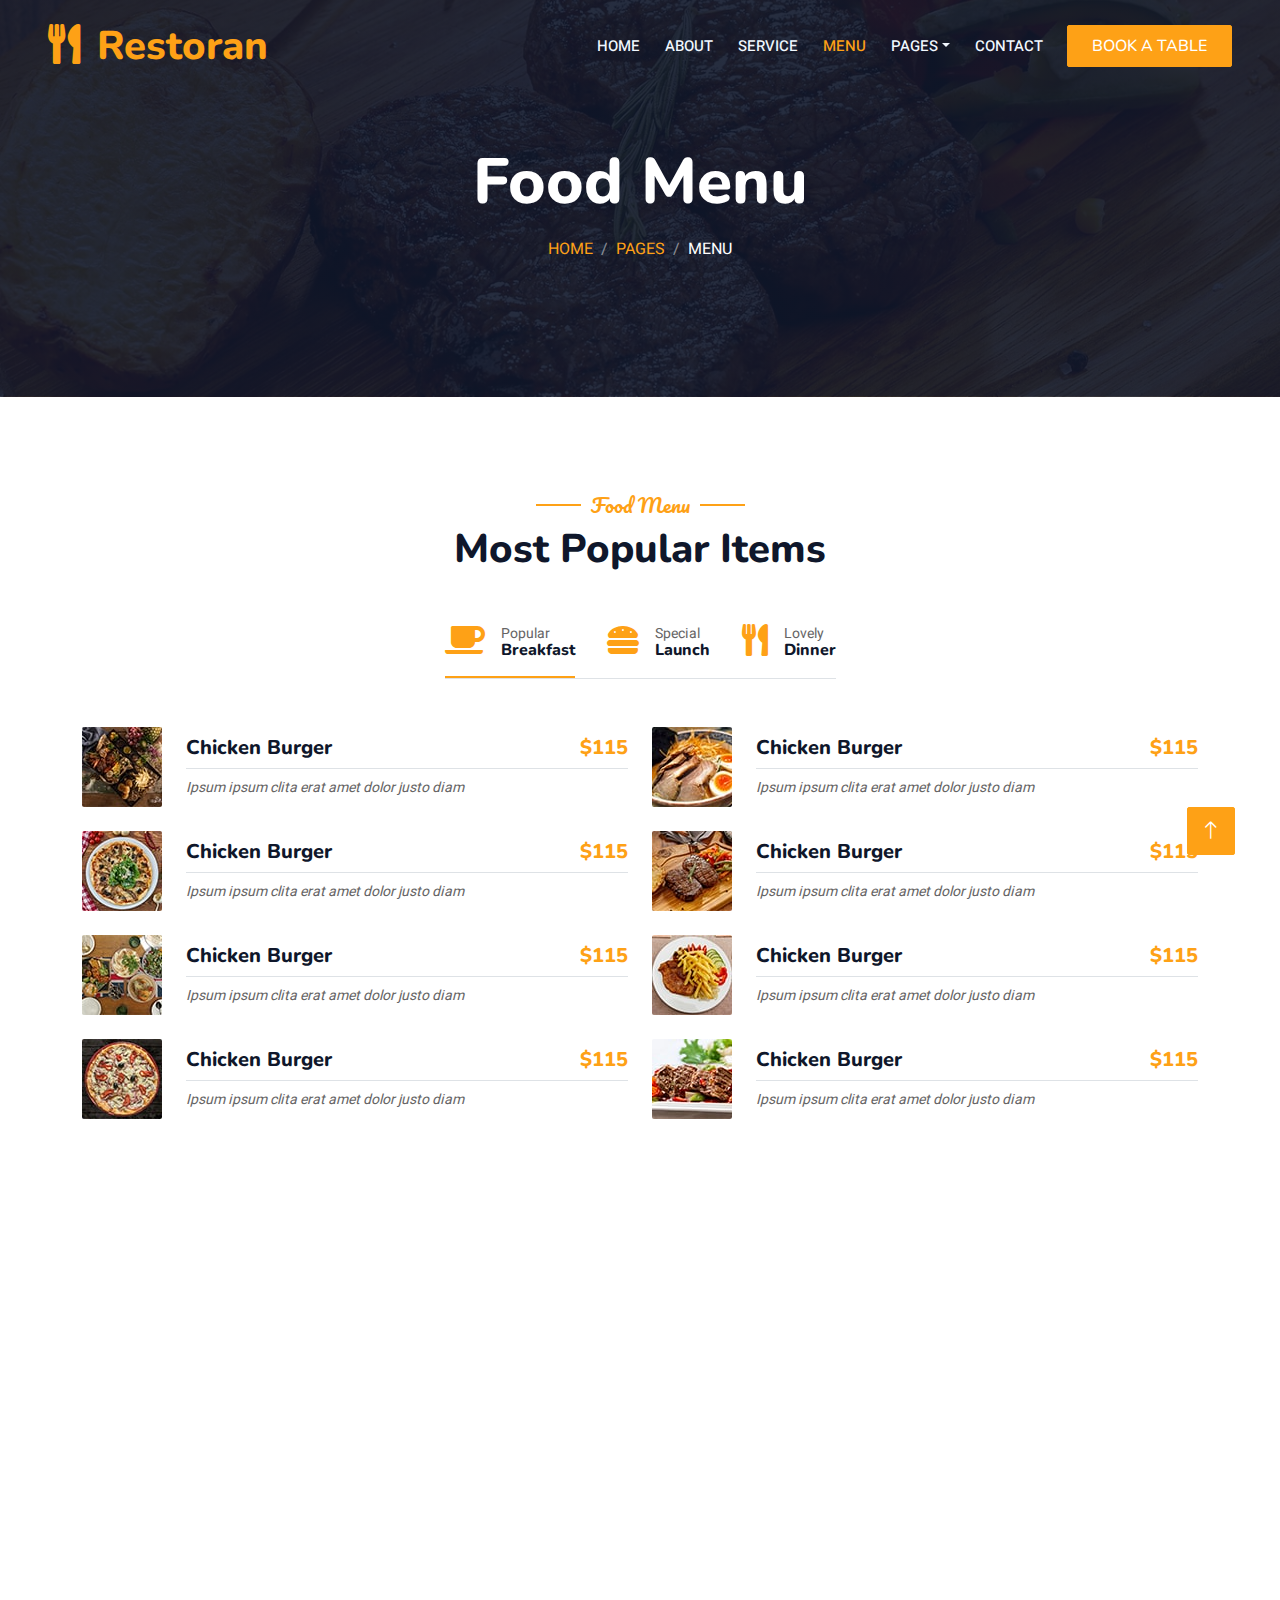
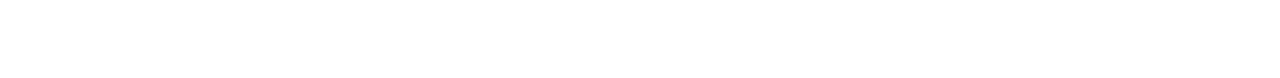
<file: restoran-1.0.0/menu.html>
<!DOCTYPE html>
<html lang="en">

<head>
    <meta charset="utf-8">
    <title>Restoran - Bootstrap Restaurant Template</title>
    <meta content="width=device-width, initial-scale=1.0" name="viewport">
    <meta content="" name="keywords">
    <meta content="" name="description">

    <!-- Favicon -->
    <link href="img/favicon.ico" rel="icon">

    <!-- Google Web Fonts -->
    <link rel="preconnect" href="https://fonts.googleapis.com">
    <link rel="preconnect" href="https://fonts.gstatic.com" crossorigin>
    <link href="https://fonts.googleapis.com/css2?family=Heebo:wght@400;500;600&family=Nunito:wght@600;700;800&family=Pacifico&display=swap" rel="stylesheet">

    <!-- Icon Font Stylesheet -->
    <link href="https://cdnjs.cloudflare.com/ajax/libs/font-awesome/5.10.0/css/all.min.css" rel="stylesheet">
    <link href="https://cdn.jsdelivr.net/npm/bootstrap-icons@1.4.1/font/bootstrap-icons.css" rel="stylesheet">

    <!-- Libraries Stylesheet -->
    <link href="lib/animate/animate.min.css" rel="stylesheet">
    <link href="lib/owlcarousel/assets/owl.carousel.min.css" rel="stylesheet">
    <link href="lib/tempusdominus/css/tempusdominus-bootstrap-4.min.css" rel="stylesheet" />

    <!-- Customized Bootstrap Stylesheet -->
    <link href="css/bootstrap.min.css" rel="stylesheet">

    <!-- Template Stylesheet -->
    <link href="css/style.css" rel="stylesheet">
</head>

<body>
    <div class="container-xxl bg-white p-0">
        <!-- Spinner Start -->
        <div id="spinner" class="show bg-white position-fixed translate-middle w-100 vh-100 top-50 start-50 d-flex align-items-center justify-content-center">
            <div class="spinner-border text-primary" style="width: 3rem; height: 3rem;" role="status">
                <span class="sr-only">Loading...</span>
            </div>
        </div>
        <!-- Spinner End -->


        <!-- Navbar & Hero Start -->
        <div class="container-xxl position-relative p-0">
            <nav class="navbar navbar-expand-lg navbar-dark bg-dark px-4 px-lg-5 py-3 py-lg-0">
                <a href="" class="navbar-brand p-0">
                    <h1 class="text-primary m-0"><i class="fa fa-utensils me-3"></i>Restoran</h1>
                    <!-- <img src="img/logo.png" alt="Logo"> -->
                </a>
                <button class="navbar-toggler" type="button" data-bs-toggle="collapse" data-bs-target="#navbarCollapse">
                    <span class="fa fa-bars"></span>
                </button>
                <div class="collapse navbar-collapse" id="navbarCollapse">
                    <div class="navbar-nav ms-auto py-0 pe-4">
                        <a href="index.html" class="nav-item nav-link">Home</a>
                        <a href="about.html" class="nav-item nav-link">About</a>
                        <a href="service.html" class="nav-item nav-link">Service</a>
                        <a href="menu.html" class="nav-item nav-link active">Menu</a>
                        <div class="nav-item dropdown">
                            <a href="#" class="nav-link dropdown-toggle" data-bs-toggle="dropdown">Pages</a>
                            <div class="dropdown-menu m-0">
                                <a href="booking.html" class="dropdown-item">Booking</a>
                                <a href="team.html" class="dropdown-item">Our Team</a>
                                <a href="testimonial.html" class="dropdown-item">Testimonial</a>
                            </div>
                        </div>
                        <a href="contact.html" class="nav-item nav-link">Contact</a>
                    </div>
                    <a href="" class="btn btn-primary py-2 px-4">Book A Table</a>
                </div>
            </nav>

            <div class="container-xxl py-5 bg-dark hero-header mb-5">
                <div class="container text-center my-5 pt-5 pb-4">
                    <h1 class="display-3 text-white mb-3 animated slideInDown">Food Menu</h1>
                    <nav aria-label="breadcrumb">
                        <ol class="breadcrumb justify-content-center text-uppercase">
                            <li class="breadcrumb-item"><a href="#">Home</a></li>
                            <li class="breadcrumb-item"><a href="#">Pages</a></li>
                            <li class="breadcrumb-item text-white active" aria-current="page">Menu</li>
                        </ol>
                    </nav>
                </div>
            </div>
        </div>
        <!-- Navbar & Hero End -->


        <!-- Menu Start -->
        <div class="container-xxl py-5">
            <div class="container">
                <div class="text-center wow fadeInUp" data-wow-delay="0.1s">
                    <h5 class="section-title ff-secondary text-center text-primary fw-normal">Food Menu</h5>
                    <h1 class="mb-5">Most Popular Items</h1>
                </div>
                <div class="tab-class text-center wow fadeInUp" data-wow-delay="0.1s">
                    <ul class="nav nav-pills d-inline-flex justify-content-center border-bottom mb-5">
                        <li class="nav-item">
                            <a class="d-flex align-items-center text-start mx-3 ms-0 pb-3 active" data-bs-toggle="pill" href="#tab-1">
                                <i class="fa fa-coffee fa-2x text-primary"></i>
                                <div class="ps-3">
                                    <small class="text-body">Popular</small>
                                    <h6 class="mt-n1 mb-0">Breakfast</h6>
                                </div>
                            </a>
                        </li>
                        <li class="nav-item">
                            <a class="d-flex align-items-center text-start mx-3 pb-3" data-bs-toggle="pill" href="#tab-2">
                                <i class="fa fa-hamburger fa-2x text-primary"></i>
                                <div class="ps-3">
                                    <small class="text-body">Special</small>
                                    <h6 class="mt-n1 mb-0">Launch</h6>
                                </div>
                            </a>
                        </li>
                        <li class="nav-item">
                            <a class="d-flex align-items-center text-start mx-3 me-0 pb-3" data-bs-toggle="pill" href="#tab-3">
                                <i class="fa fa-utensils fa-2x text-primary"></i>
                                <div class="ps-3">
                                    <small class="text-body">Lovely</small>
                                    <h6 class="mt-n1 mb-0">Dinner</h6>
                                </div>
                            </a>
                        </li>
                    </ul>
                    <div class="tab-content">
                        <div id="tab-1" class="tab-pane fade show p-0 active">
                            <div class="row g-4">
                                <div class="col-lg-6">
                                    <div class="d-flex align-items-center">
                                        <img class="flex-shrink-0 img-fluid rounded" src="img/menu-1.jpg" alt="" style="width: 80px;">
                                        <div class="w-100 d-flex flex-column text-start ps-4">
                                            <h5 class="d-flex justify-content-between border-bottom pb-2">
                                                <span>Chicken Burger</span>
                                                <span class="text-primary">$115</span>
                                            </h5>
                                            <small class="fst-italic">Ipsum ipsum clita erat amet dolor justo diam</small>
                                        </div>
                                    </div>
                                </div>
                                <div class="col-lg-6">
                                    <div class="d-flex align-items-center">
                                        <img class="flex-shrink-0 img-fluid rounded" src="img/menu-2.jpg" alt="" style="width: 80px;">
                                        <div class="w-100 d-flex flex-column text-start ps-4">
                                            <h5 class="d-flex justify-content-between border-bottom pb-2">
                                                <span>Chicken Burger</span>
                                                <span class="text-primary">$115</span>
                                            </h5>
                                            <small class="fst-italic">Ipsum ipsum clita erat amet dolor justo diam</small>
                                        </div>
                                    </div>
                                </div>
                                <div class="col-lg-6">
                                    <div class="d-flex align-items-center">
                                        <img class="flex-shrink-0 img-fluid rounded" src="img/menu-3.jpg" alt="" style="width: 80px;">
                                        <div class="w-100 d-flex flex-column text-start ps-4">
                                            <h5 class="d-flex justify-content-between border-bottom pb-2">
                                                <span>Chicken Burger</span>
                                                <span class="text-primary">$115</span>
                                            </h5>
                                            <small class="fst-italic">Ipsum ipsum clita erat amet dolor justo diam</small>
                                        </div>
                                    </div>
                                </div>
                                <div class="col-lg-6">
                                    <div class="d-flex align-items-center">
                                        <img class="flex-shrink-0 img-fluid rounded" src="img/menu-4.jpg" alt="" style="width: 80px;">
                                        <div class="w-100 d-flex flex-column text-start ps-4">
                                            <h5 class="d-flex justify-content-between border-bottom pb-2">
                                                <span>Chicken Burger</span>
                                                <span class="text-primary">$115</span>
                                            </h5>
                                            <small class="fst-italic">Ipsum ipsum clita erat amet dolor justo diam</small>
                                        </div>
                                    </div>
                                </div>
                                <div class="col-lg-6">
                                    <div class="d-flex align-items-center">
                                        <img class="flex-shrink-0 img-fluid rounded" src="img/menu-5.jpg" alt="" style="width: 80px;">
                                        <div class="w-100 d-flex flex-column text-start ps-4">
                                            <h5 class="d-flex justify-content-between border-bottom pb-2">
                                                <span>Chicken Burger</span>
                                                <span class="text-primary">$115</span>
                                            </h5>
                                            <small class="fst-italic">Ipsum ipsum clita erat amet dolor justo diam</small>
                                        </div>
                                    </div>
                                </div>
                                <div class="col-lg-6">
                                    <div class="d-flex align-items-center">
                                        <img class="flex-shrink-0 img-fluid rounded" src="img/menu-6.jpg" alt="" style="width: 80px;">
                                        <div class="w-100 d-flex flex-column text-start ps-4">
                                            <h5 class="d-flex justify-content-between border-bottom pb-2">
                                                <span>Chicken Burger</span>
                                                <span class="text-primary">$115</span>
                                            </h5>
                                            <small class="fst-italic">Ipsum ipsum clita erat amet dolor justo diam</small>
                                        </div>
                                    </div>
                                </div>
                                <div class="col-lg-6">
                                    <div class="d-flex align-items-center">
                                        <img class="flex-shrink-0 img-fluid rounded" src="img/menu-7.jpg" alt="" style="width: 80px;">
                                        <div class="w-100 d-flex flex-column text-start ps-4">
                                            <h5 class="d-flex justify-content-between border-bottom pb-2">
                                                <span>Chicken Burger</span>
                                                <span class="text-primary">$115</span>
                                            </h5>
                                            <small class="fst-italic">Ipsum ipsum clita erat amet dolor justo diam</small>
                                        </div>
                                    </div>
                                </div>
                                <div class="col-lg-6">
                                    <div class="d-flex align-items-center">
                                        <img class="flex-shrink-0 img-fluid rounded" src="img/menu-8.jpg" alt="" style="width: 80px;">
                                        <div class="w-100 d-flex flex-column text-start ps-4">
                                            <h5 class="d-flex justify-content-between border-bottom pb-2">
                                                <span>Chicken Burger</span>
                                                <span class="text-primary">$115</span>
                                            </h5>
                                            <small class="fst-italic">Ipsum ipsum clita erat amet dolor justo diam</small>
                                        </div>
                                    </div>
                                </div>
                            </div>
                        </div>
                        <div id="tab-2" class="tab-pane fade show p-0">
                            <div class="row g-4">
                                <div class="col-lg-6">
                                    <div class="d-flex align-items-center">
                                        <img class="flex-shrink-0 img-fluid rounded" src="img/menu-1.jpg" alt="" style="width: 80px;">
                                        <div class="w-100 d-flex flex-column text-start ps-4">
                                            <h5 class="d-flex justify-content-between border-bottom pb-2">
                                                <span>Chicken Burger</span>
                                                <span class="text-primary">$115</span>
                                            </h5>
                                            <small class="fst-italic">Ipsum ipsum clita erat amet dolor justo diam</small>
                                        </div>
                                    </div>
                                </div>
                                <div class="col-lg-6">
                                    <div class="d-flex align-items-center">
                                        <img class="flex-shrink-0 img-fluid rounded" src="img/menu-2.jpg" alt="" style="width: 80px;">
                                        <div class="w-100 d-flex flex-column text-start ps-4">
                                            <h5 class="d-flex justify-content-between border-bottom pb-2">
                                                <span>Chicken Burger</span>
                                                <span class="text-primary">$115</span>
                                            </h5>
                                            <small class="fst-italic">Ipsum ipsum clita erat amet dolor justo diam</small>
                                        </div>
                                    </div>
                                </div>
                                <div class="col-lg-6">
                                    <div class="d-flex align-items-center">
                                        <img class="flex-shrink-0 img-fluid rounded" src="img/menu-3.jpg" alt="" style="width: 80px;">
                                        <div class="w-100 d-flex flex-column text-start ps-4">
                                            <h5 class="d-flex justify-content-between border-bottom pb-2">
                                                <span>Chicken Burger</span>
                                                <span class="text-primary">$115</span>
                                            </h5>
                                            <small class="fst-italic">Ipsum ipsum clita erat amet dolor justo diam</small>
                                        </div>
                                    </div>
                                </div>
                                <div class="col-lg-6">
                                    <div class="d-flex align-items-center">
                                        <img class="flex-shrink-0 img-fluid rounded" src="img/menu-4.jpg" alt="" style="width: 80px;">
                                        <div class="w-100 d-flex flex-column text-start ps-4">
                                            <h5 class="d-flex justify-content-between border-bottom pb-2">
                                                <span>Chicken Burger</span>
                                                <span class="text-primary">$115</span>
                                            </h5>
                                            <small class="fst-italic">Ipsum ipsum clita erat amet dolor justo diam</small>
                                        </div>
                                    </div>
                                </div>
                                <div class="col-lg-6">
                                    <div class="d-flex align-items-center">
                                        <img class="flex-shrink-0 img-fluid rounded" src="img/menu-5.jpg" alt="" style="width: 80px;">
                                        <div class="w-100 d-flex flex-column text-start ps-4">
                                            <h5 class="d-flex justify-content-between border-bottom pb-2">
                                                <span>Chicken Burger</span>
                                                <span class="text-primary">$115</span>
                                            </h5>
                                            <small class="fst-italic">Ipsum ipsum clita erat amet dolor justo diam</small>
                                        </div>
                                    </div>
                                </div>
                                <div class="col-lg-6">
                                    <div class="d-flex align-items-center">
                                        <img class="flex-shrink-0 img-fluid rounded" src="img/menu-6.jpg" alt="" style="width: 80px;">
                                        <div class="w-100 d-flex flex-column text-start ps-4">
                                            <h5 class="d-flex justify-content-between border-bottom pb-2">
                                                <span>Chicken Burger</span>
                                                <span class="text-primary">$115</span>
                                            </h5>
                                            <small class="fst-italic">Ipsum ipsum clita erat amet dolor justo diam</small>
                                        </div>
                                    </div>
                                </div>
                                <div class="col-lg-6">
                                    <div class="d-flex align-items-center">
                                        <img class="flex-shrink-0 img-fluid rounded" src="img/menu-7.jpg" alt="" style="width: 80px;">
                                        <div class="w-100 d-flex flex-column text-start ps-4">
                                            <h5 class="d-flex justify-content-between border-bottom pb-2">
                                                <span>Chicken Burger</span>
                                                <span class="text-primary">$115</span>
                                            </h5>
                                            <small class="fst-italic">Ipsum ipsum clita erat amet dolor justo diam</small>
                                        </div>
                                    </div>
                                </div>
                                <div class="col-lg-6">
                                    <div class="d-flex align-items-center">
                                        <img class="flex-shrink-0 img-fluid rounded" src="img/menu-8.jpg" alt="" style="width: 80px;">
                                        <div class="w-100 d-flex flex-column text-start ps-4">
                                            <h5 class="d-flex justify-content-between border-bottom pb-2">
                                                <span>Chicken Burger</span>
                                                <span class="text-primary">$115</span>
                                            </h5>
                                            <small class="fst-italic">Ipsum ipsum clita erat amet dolor justo diam</small>
                                        </div>
                                    </div>
                                </div>
                            </div>
                        </div>
                        <div id="tab-3" class="tab-pane fade show p-0">
                            <div class="row g-4">
                                <div class="col-lg-6">
                                    <div class="d-flex align-items-center">
                                        <img class="flex-shrink-0 img-fluid rounded" src="img/menu-1.jpg" alt="" style="width: 80px;">
                                        <div class="w-100 d-flex flex-column text-start ps-4">
                                            <h5 class="d-flex justify-content-between border-bottom pb-2">
                                                <span>Chicken Burger</span>
                                                <span class="text-primary">$115</span>
                                            </h5>
                                            <small class="fst-italic">Ipsum ipsum clita erat amet dolor justo diam</small>
                                        </div>
                                    </div>
                                </div>
                                <div class="col-lg-6">
                                    <div class="d-flex align-items-center">
                                        <img class="flex-shrink-0 img-fluid rounded" src="img/menu-2.jpg" alt="" style="width: 80px;">
                                        <div class="w-100 d-flex flex-column text-start ps-4">
                                            <h5 class="d-flex justify-content-between border-bottom pb-2">
                                                <span>Chicken Burger</span>
                                                <span class="text-primary">$115</span>
                                            </h5>
                                            <small class="fst-italic">Ipsum ipsum clita erat amet dolor justo diam</small>
                                        </div>
                                    </div>
                                </div>
                                <div class="col-lg-6">
                                    <div class="d-flex align-items-center">
                                        <img class="flex-shrink-0 img-fluid rounded" src="img/menu-3.jpg" alt="" style="width: 80px;">
                                        <div class="w-100 d-flex flex-column text-start ps-4">
                                            <h5 class="d-flex justify-content-between border-bottom pb-2">
                                                <span>Chicken Burger</span>
                                                <span class="text-primary">$115</span>
                                            </h5>
                                            <small class="fst-italic">Ipsum ipsum clita erat amet dolor justo diam</small>
                                        </div>
                                    </div>
                                </div>
                                <div class="col-lg-6">
                                    <div class="d-flex align-items-center">
                                        <img class="flex-shrink-0 img-fluid rounded" src="img/menu-4.jpg" alt="" style="width: 80px;">
                                        <div class="w-100 d-flex flex-column text-start ps-4">
                                            <h5 class="d-flex justify-content-between border-bottom pb-2">
                                                <span>Chicken Burger</span>
                                                <span class="text-primary">$115</span>
                                            </h5>
                                            <small class="fst-italic">Ipsum ipsum clita erat amet dolor justo diam</small>
                                        </div>
                                    </div>
                                </div>
                                <div class="col-lg-6">
                                    <div class="d-flex align-items-center">
                                        <img class="flex-shrink-0 img-fluid rounded" src="img/menu-5.jpg" alt="" style="width: 80px;">
                                        <div class="w-100 d-flex flex-column text-start ps-4">
                                            <h5 class="d-flex justify-content-between border-bottom pb-2">
                                                <span>Chicken Burger</span>
                                                <span class="text-primary">$115</span>
                                            </h5>
                                            <small class="fst-italic">Ipsum ipsum clita erat amet dolor justo diam</small>
                                        </div>
                                    </div>
                                </div>
                                <div class="col-lg-6">
                                    <div class="d-flex align-items-center">
                                        <img class="flex-shrink-0 img-fluid rounded" src="img/menu-6.jpg" alt="" style="width: 80px;">
                                        <div class="w-100 d-flex flex-column text-start ps-4">
                                            <h5 class="d-flex justify-content-between border-bottom pb-2">
                                                <span>Chicken Burger</span>
                                                <span class="text-primary">$115</span>
                                            </h5>
                                            <small class="fst-italic">Ipsum ipsum clita erat amet dolor justo diam</small>
                                        </div>
                                    </div>
                                </div>
                                <div class="col-lg-6">
                                    <div class="d-flex align-items-center">
                                        <img class="flex-shrink-0 img-fluid rounded" src="img/menu-7.jpg" alt="" style="width: 80px;">
                                        <div class="w-100 d-flex flex-column text-start ps-4">
                                            <h5 class="d-flex justify-content-between border-bottom pb-2">
                                                <span>Chicken Burger</span>
                                                <span class="text-primary">$115</span>
                                            </h5>
                                            <small class="fst-italic">Ipsum ipsum clita erat amet dolor justo diam</small>
                                        </div>
                                    </div>
                                </div>
                                <div class="col-lg-6">
                                    <div class="d-flex align-items-center">
                                        <img class="flex-shrink-0 img-fluid rounded" src="img/menu-8.jpg" alt="" style="width: 80px;">
                                        <div class="w-100 d-flex flex-column text-start ps-4">
                                            <h5 class="d-flex justify-content-between border-bottom pb-2">
                                                <span>Chicken Burger</span>
                                                <span class="text-primary">$115</span>
                                            </h5>
                                            <small class="fst-italic">Ipsum ipsum clita erat amet dolor justo diam</small>
                                        </div>
                                    </div>
                                </div>
                            </div>
                        </div>
                    </div>
                </div>
            </div>
        </div>
        <!-- Menu End -->
        

        <!-- Footer Start -->
        <div class="container-fluid bg-dark text-light footer pt-5 mt-5 wow fadeIn" data-wow-delay="0.1s">
            <div class="container py-5">
                <div class="row g-5">
                    <div class="col-lg-3 col-md-6">
                        <h4 class="section-title ff-secondary text-start text-primary fw-normal mb-4">Company</h4>
                        <a class="btn btn-link" href="">About Us</a>
                        <a class="btn btn-link" href="">Contact Us</a>
                        <a class="btn btn-link" href="">Reservation</a>
                        <a class="btn btn-link" href="">Privacy Policy</a>
                        <a class="btn btn-link" href="">Terms & Condition</a>
                    </div>
                    <div class="col-lg-3 col-md-6">
                        <h4 class="section-title ff-secondary text-start text-primary fw-normal mb-4">Contact</h4>
                        <p class="mb-2"><i class="fa fa-map-marker-alt me-3"></i>123 Street, New York, USA</p>
                        <p class="mb-2"><i class="fa fa-phone-alt me-3"></i>+012 345 67890</p>
                        <p class="mb-2"><i class="fa fa-envelope me-3"></i>info@example.com</p>
                        <div class="d-flex pt-2">
                            <a class="btn btn-outline-light btn-social" href=""><i class="fab fa-twitter"></i></a>
                            <a class="btn btn-outline-light btn-social" href=""><i class="fab fa-facebook-f"></i></a>
                            <a class="btn btn-outline-light btn-social" href=""><i class="fab fa-youtube"></i></a>
                            <a class="btn btn-outline-light btn-social" href=""><i class="fab fa-linkedin-in"></i></a>
                        </div>
                    </div>
                    <div class="col-lg-3 col-md-6">
                        <h4 class="section-title ff-secondary text-start text-primary fw-normal mb-4">Opening</h4>
                        <h5 class="text-light fw-normal">Monday - Saturday</h5>
                        <p>09AM - 09PM</p>
                        <h5 class="text-light fw-normal">Sunday</h5>
                        <p>10AM - 08PM</p>
                    </div>
                    <div class="col-lg-3 col-md-6">
                        <h4 class="section-title ff-secondary text-start text-primary fw-normal mb-4">Newsletter</h4>
                        <p>Dolor amet sit justo amet elitr clita ipsum elitr est.</p>
                        <div class="position-relative mx-auto" style="max-width: 400px;">
                            <input class="form-control border-primary w-100 py-3 ps-4 pe-5" type="text" placeholder="Your email">
                            <button type="button" class="btn btn-primary py-2 position-absolute top-0 end-0 mt-2 me-2">SignUp</button>
                        </div>
                    </div>
                </div>
            </div>
            <div class="container">
                <div class="copyright">
                    <div class="row">
                        <div class="col-md-6 text-center text-md-start mb-3 mb-md-0">
                            &copy; <a class="border-bottom" href="#">Your Site Name</a>, All Right Reserved. 
							
							<!--/*** This template is free as long as you keep the footer author’s credit link/attribution link/backlink. If you'd like to use the template without the footer author’s credit link/attribution link/backlink, you can purchase the Credit Removal License from "https://htmlcodex.com/credit-removal". Thank you for your support. ***/-->
							Designed By <a class="border-bottom" href="https://htmlcodex.com">HTML Codex</a><br><br>
                            Distributed By <a class="border-bottom" href="https://themewagon.com" target="_blank">ThemeWagon</a>
                        </div>
                        <div class="col-md-6 text-center text-md-end">
                            <div class="footer-menu">
                                <a href="">Home</a>
                                <a href="">Cookies</a>
                                <a href="">Help</a>
                                <a href="">FQAs</a>
                            </div>
                        </div>
                    </div>
                </div>
            </div>
        </div>
        <!-- Footer End -->


        <!-- Back to Top -->
        <a href="#" class="btn btn-lg btn-primary btn-lg-square back-to-top"><i class="bi bi-arrow-up"></i></a>
    </div>

    <!-- JavaScript Libraries -->
    <script src="https://code.jquery.com/jquery-3.4.1.min.js"></script>
    <script src="https://cdn.jsdelivr.net/npm/bootstrap@5.0.0/dist/js/bootstrap.bundle.min.js"></script>
    <script src="lib/wow/wow.min.js"></script>
    <script src="lib/easing/easing.min.js"></script>
    <script src="lib/waypoints/waypoints.min.js"></script>
    <script src="lib/counterup/counterup.min.js"></script>
    <script src="lib/owlcarousel/owl.carousel.min.js"></script>
    <script src="lib/tempusdominus/js/moment.min.js"></script>
    <script src="lib/tempusdominus/js/moment-timezone.min.js"></script>
    <script src="lib/tempusdominus/js/tempusdominus-bootstrap-4.min.js"></script>

    <!-- Template Javascript -->
    <script src="js/main.js"></script>
</body>

</html>
</file>
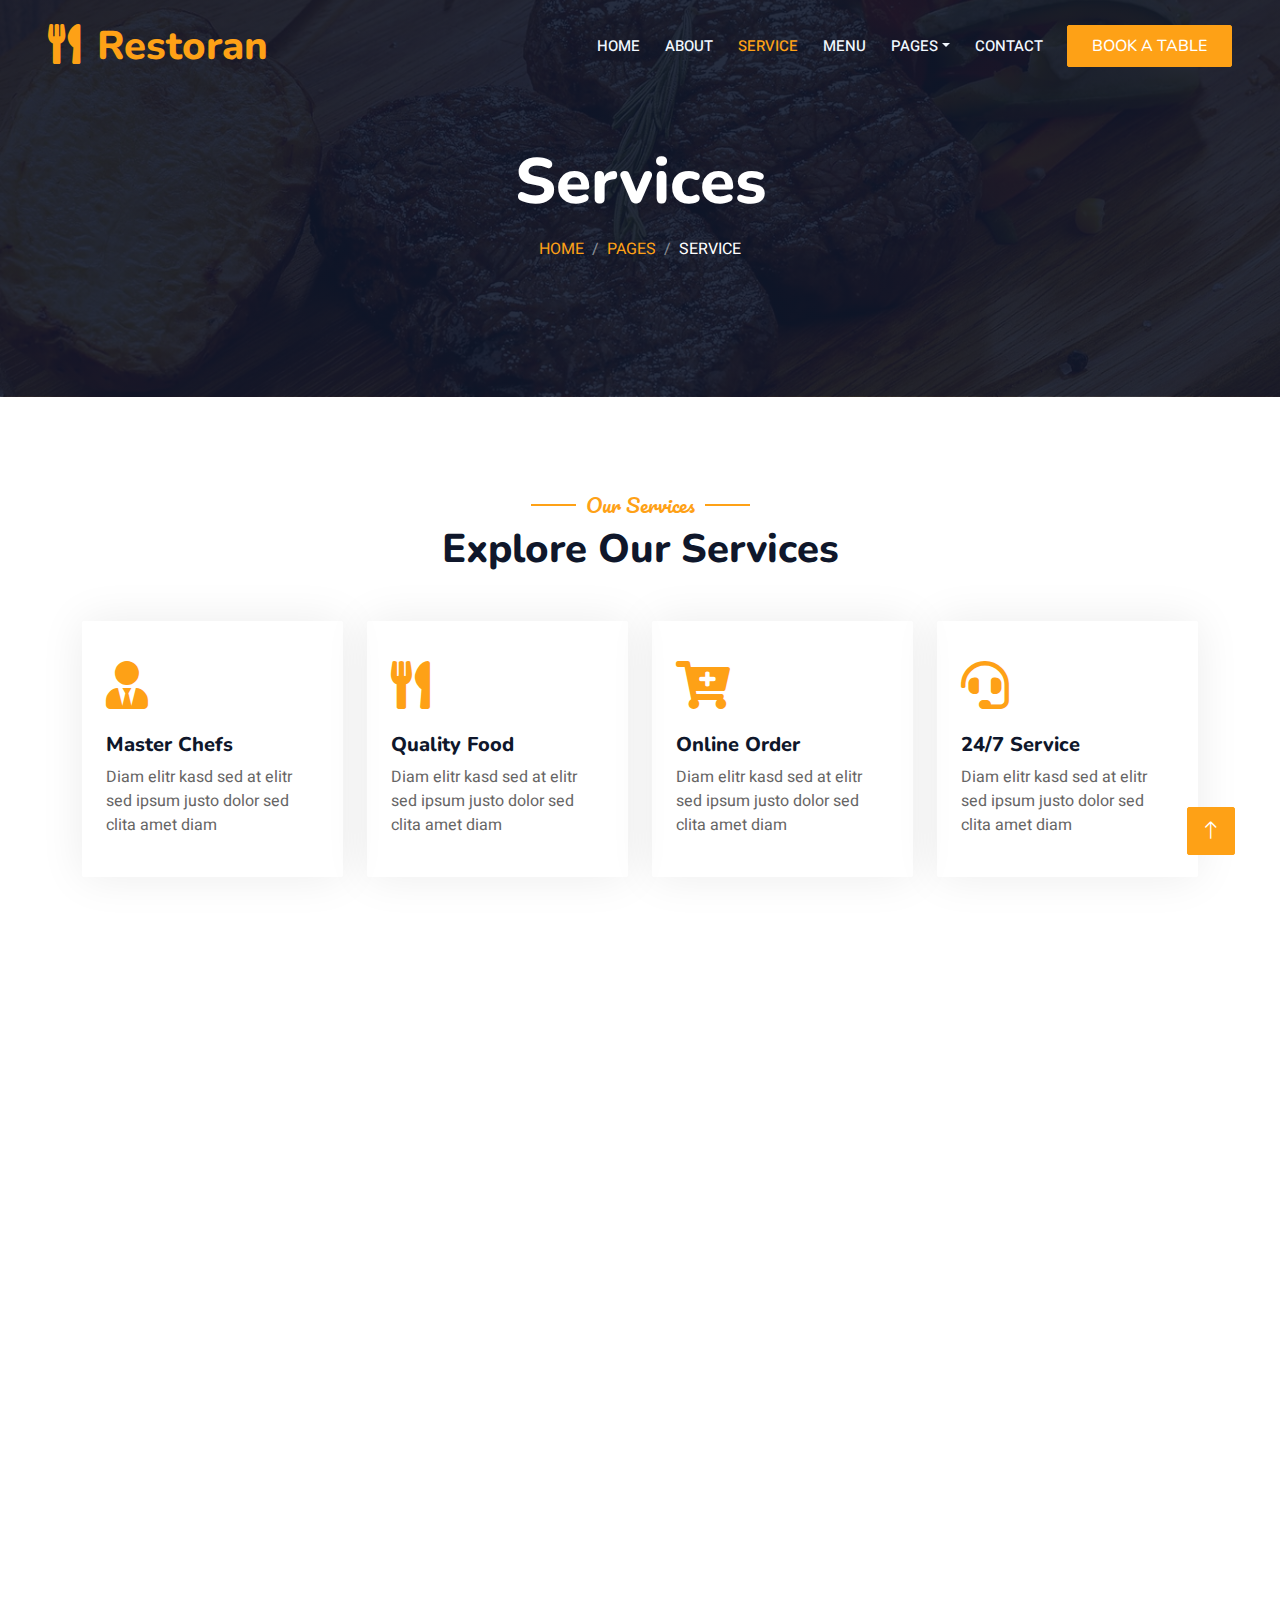
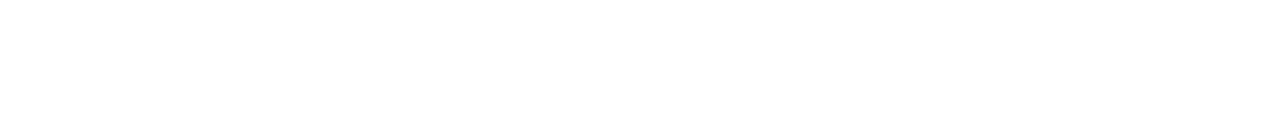
<file: restoran-1.0.0/service.html>
<!DOCTYPE html>
<html lang="en">

<head>
    <meta charset="utf-8">
    <title>Restoran - Bootstrap Restaurant Template</title>
    <meta content="width=device-width, initial-scale=1.0" name="viewport">
    <meta content="" name="keywords">
    <meta content="" name="description">

    <!-- Favicon -->
    <link href="img/favicon.ico" rel="icon">

    <!-- Google Web Fonts -->
    <link rel="preconnect" href="https://fonts.googleapis.com">
    <link rel="preconnect" href="https://fonts.gstatic.com" crossorigin>
    <link href="https://fonts.googleapis.com/css2?family=Heebo:wght@400;500;600&family=Nunito:wght@600;700;800&family=Pacifico&display=swap" rel="stylesheet">

    <!-- Icon Font Stylesheet -->
    <link href="https://cdnjs.cloudflare.com/ajax/libs/font-awesome/5.10.0/css/all.min.css" rel="stylesheet">
    <link href="https://cdn.jsdelivr.net/npm/bootstrap-icons@1.4.1/font/bootstrap-icons.css" rel="stylesheet">

    <!-- Libraries Stylesheet -->
    <link href="lib/animate/animate.min.css" rel="stylesheet">
    <link href="lib/owlcarousel/assets/owl.carousel.min.css" rel="stylesheet">
    <link href="lib/tempusdominus/css/tempusdominus-bootstrap-4.min.css" rel="stylesheet" />

    <!-- Customized Bootstrap Stylesheet -->
    <link href="css/bootstrap.min.css" rel="stylesheet">

    <!-- Template Stylesheet -->
    <link href="css/style.css" rel="stylesheet">
</head>

<body>
    <div class="container-xxl bg-white p-0">
        <!-- Spinner Start -->
        <div id="spinner" class="show bg-white position-fixed translate-middle w-100 vh-100 top-50 start-50 d-flex align-items-center justify-content-center">
            <div class="spinner-border text-primary" style="width: 3rem; height: 3rem;" role="status">
                <span class="sr-only">Loading...</span>
            </div>
        </div>
        <!-- Spinner End -->


        <!-- Navbar & Hero Start -->
        <div class="container-xxl position-relative p-0">
            <nav class="navbar navbar-expand-lg navbar-dark bg-dark px-4 px-lg-5 py-3 py-lg-0">
                <a href="" class="navbar-brand p-0">
                    <h1 class="text-primary m-0"><i class="fa fa-utensils me-3"></i>Restoran</h1>
                    <!-- <img src="img/logo.png" alt="Logo"> -->
                </a>
                <button class="navbar-toggler" type="button" data-bs-toggle="collapse" data-bs-target="#navbarCollapse">
                    <span class="fa fa-bars"></span>
                </button>
                <div class="collapse navbar-collapse" id="navbarCollapse">
                    <div class="navbar-nav ms-auto py-0 pe-4">
                        <a href="index.html" class="nav-item nav-link">Home</a>
                        <a href="about.html" class="nav-item nav-link">About</a>
                        <a href="service.html" class="nav-item nav-link active">Service</a>
                        <a href="menu.html" class="nav-item nav-link">Menu</a>
                        <div class="nav-item dropdown">
                            <a href="#" class="nav-link dropdown-toggle" data-bs-toggle="dropdown">Pages</a>
                            <div class="dropdown-menu m-0">
                                <a href="booking.html" class="dropdown-item">Booking</a>
                                <a href="team.html" class="dropdown-item">Our Team</a>
                                <a href="testimonial.html" class="dropdown-item">Testimonial</a>
                            </div>
                        </div>
                        <a href="contact.html" class="nav-item nav-link">Contact</a>
                    </div>
                    <a href="" class="btn btn-primary py-2 px-4">Book A Table</a>
                </div>
            </nav>

            <div class="container-xxl py-5 bg-dark hero-header mb-5">
                <div class="container text-center my-5 pt-5 pb-4">
                    <h1 class="display-3 text-white mb-3 animated slideInDown">Services</h1>
                    <nav aria-label="breadcrumb">
                        <ol class="breadcrumb justify-content-center text-uppercase">
                            <li class="breadcrumb-item"><a href="#">Home</a></li>
                            <li class="breadcrumb-item"><a href="#">Pages</a></li>
                            <li class="breadcrumb-item text-white active" aria-current="page">Service</li>
                        </ol>
                    </nav>
                </div>
            </div>
        </div>
        <!-- Navbar & Hero End -->


        <!-- Service Start -->
        <div class="container-xxl py-5">
            <div class="container">
                <div class="text-center wow fadeInUp" data-wow-delay="0.1s">
                    <h5 class="section-title ff-secondary text-center text-primary fw-normal">Our Services</h5>
                    <h1 class="mb-5">Explore Our Services</h1>
                </div>
                <div class="row g-4">
                    <div class="col-lg-3 col-sm-6 wow fadeInUp" data-wow-delay="0.1s">
                        <div class="service-item rounded pt-3">
                            <div class="p-4">
                                <i class="fa fa-3x fa-user-tie text-primary mb-4"></i>
                                <h5>Master Chefs</h5>
                                <p>Diam elitr kasd sed at elitr sed ipsum justo dolor sed clita amet diam</p>
                            </div>
                        </div>
                    </div>
                    <div class="col-lg-3 col-sm-6 wow fadeInUp" data-wow-delay="0.3s">
                        <div class="service-item rounded pt-3">
                            <div class="p-4">
                                <i class="fa fa-3x fa-utensils text-primary mb-4"></i>
                                <h5>Quality Food</h5>
                                <p>Diam elitr kasd sed at elitr sed ipsum justo dolor sed clita amet diam</p>
                            </div>
                        </div>
                    </div>
                    <div class="col-lg-3 col-sm-6 wow fadeInUp" data-wow-delay="0.5s">
                        <div class="service-item rounded pt-3">
                            <div class="p-4">
                                <i class="fa fa-3x fa-cart-plus text-primary mb-4"></i>
                                <h5>Online Order</h5>
                                <p>Diam elitr kasd sed at elitr sed ipsum justo dolor sed clita amet diam</p>
                            </div>
                        </div>
                    </div>
                    <div class="col-lg-3 col-sm-6 wow fadeInUp" data-wow-delay="0.7s">
                        <div class="service-item rounded pt-3">
                            <div class="p-4">
                                <i class="fa fa-3x fa-headset text-primary mb-4"></i>
                                <h5>24/7 Service</h5>
                                <p>Diam elitr kasd sed at elitr sed ipsum justo dolor sed clita amet diam</p>
                            </div>
                        </div>
                    </div>
                    <div class="col-lg-3 col-sm-6 wow fadeInUp" data-wow-delay="0.1s">
                        <div class="service-item rounded pt-3">
                            <div class="p-4">
                                <i class="fa fa-3x fa-user-tie text-primary mb-4"></i>
                                <h5>Master Chefs</h5>
                                <p>Diam elitr kasd sed at elitr sed ipsum justo dolor sed clita amet diam</p>
                            </div>
                        </div>
                    </div>
                    <div class="col-lg-3 col-sm-6 wow fadeInUp" data-wow-delay="0.3s">
                        <div class="service-item rounded pt-3">
                            <div class="p-4">
                                <i class="fa fa-3x fa-utensils text-primary mb-4"></i>
                                <h5>Quality Food</h5>
                                <p>Diam elitr kasd sed at elitr sed ipsum justo dolor sed clita amet diam</p>
                            </div>
                        </div>
                    </div>
                    <div class="col-lg-3 col-sm-6 wow fadeInUp" data-wow-delay="0.5s">
                        <div class="service-item rounded pt-3">
                            <div class="p-4">
                                <i class="fa fa-3x fa-cart-plus text-primary mb-4"></i>
                                <h5>Online Order</h5>
                                <p>Diam elitr kasd sed at elitr sed ipsum justo dolor sed clita amet diam</p>
                            </div>
                        </div>
                    </div>
                    <div class="col-lg-3 col-sm-6 wow fadeInUp" data-wow-delay="0.7s">
                        <div class="service-item rounded pt-3">
                            <div class="p-4">
                                <i class="fa fa-3x fa-headset text-primary mb-4"></i>
                                <h5>24/7 Service</h5>
                                <p>Diam elitr kasd sed at elitr sed ipsum justo dolor sed clita amet diam</p>
                            </div>
                        </div>
                    </div>
                </div>
            </div>
        </div>
        <!-- Service End -->
        

        <!-- Footer Start -->
        <div class="container-fluid bg-dark text-light footer pt-5 mt-5 wow fadeIn" data-wow-delay="0.1s">
            <div class="container py-5">
                <div class="row g-5">
                    <div class="col-lg-3 col-md-6">
                        <h4 class="section-title ff-secondary text-start text-primary fw-normal mb-4">Company</h4>
                        <a class="btn btn-link" href="">About Us</a>
                        <a class="btn btn-link" href="">Contact Us</a>
                        <a class="btn btn-link" href="">Reservation</a>
                        <a class="btn btn-link" href="">Privacy Policy</a>
                        <a class="btn btn-link" href="">Terms & Condition</a>
                    </div>
                    <div class="col-lg-3 col-md-6">
                        <h4 class="section-title ff-secondary text-start text-primary fw-normal mb-4">Contact</h4>
                        <p class="mb-2"><i class="fa fa-map-marker-alt me-3"></i>123 Street, New York, USA</p>
                        <p class="mb-2"><i class="fa fa-phone-alt me-3"></i>+012 345 67890</p>
                        <p class="mb-2"><i class="fa fa-envelope me-3"></i>info@example.com</p>
                        <div class="d-flex pt-2">
                            <a class="btn btn-outline-light btn-social" href=""><i class="fab fa-twitter"></i></a>
                            <a class="btn btn-outline-light btn-social" href=""><i class="fab fa-facebook-f"></i></a>
                            <a class="btn btn-outline-light btn-social" href=""><i class="fab fa-youtube"></i></a>
                            <a class="btn btn-outline-light btn-social" href=""><i class="fab fa-linkedin-in"></i></a>
                        </div>
                    </div>
                    <div class="col-lg-3 col-md-6">
                        <h4 class="section-title ff-secondary text-start text-primary fw-normal mb-4">Opening</h4>
                        <h5 class="text-light fw-normal">Monday - Saturday</h5>
                        <p>09AM - 09PM</p>
                        <h5 class="text-light fw-normal">Sunday</h5>
                        <p>10AM - 08PM</p>
                    </div>
                    <div class="col-lg-3 col-md-6">
                        <h4 class="section-title ff-secondary text-start text-primary fw-normal mb-4">Newsletter</h4>
                        <p>Dolor amet sit justo amet elitr clita ipsum elitr est.</p>
                        <div class="position-relative mx-auto" style="max-width: 400px;">
                            <input class="form-control border-primary w-100 py-3 ps-4 pe-5" type="text" placeholder="Your email">
                            <button type="button" class="btn btn-primary py-2 position-absolute top-0 end-0 mt-2 me-2">SignUp</button>
                        </div>
                    </div>
                </div>
            </div>
            <div class="container">
                <div class="copyright">
                    <div class="row">
                        <div class="col-md-6 text-center text-md-start mb-3 mb-md-0">
                            &copy; <a class="border-bottom" href="#">Your Site Name</a>, All Right Reserved. 
							
							<!--/*** This template is free as long as you keep the footer author’s credit link/attribution link/backlink. If you'd like to use the template without the footer author’s credit link/attribution link/backlink, you can purchase the Credit Removal License from "https://htmlcodex.com/credit-removal". Thank you for your support. ***/-->
							Designed By <a class="border-bottom" href="https://htmlcodex.com">HTML Codex</a><br><br>
                            Distributed By <a class="border-bottom" href="https://themewagon.com" target="_blank">ThemeWagon</a>
                        </div>
                        <div class="col-md-6 text-center text-md-end">
                            <div class="footer-menu">
                                <a href="">Home</a>
                                <a href="">Cookies</a>
                                <a href="">Help</a>
                                <a href="">FQAs</a>
                            </div>
                        </div>
                    </div>
                </div>
            </div>
        </div>
        <!-- Footer End -->


        <!-- Back to Top -->
        <a href="#" class="btn btn-lg btn-primary btn-lg-square back-to-top"><i class="bi bi-arrow-up"></i></a>
    </div>

    <!-- JavaScript Libraries -->
    <script src="https://code.jquery.com/jquery-3.4.1.min.js"></script>
    <script src="https://cdn.jsdelivr.net/npm/bootstrap@5.0.0/dist/js/bootstrap.bundle.min.js"></script>
    <script src="lib/wow/wow.min.js"></script>
    <script src="lib/easing/easing.min.js"></script>
    <script src="lib/waypoints/waypoints.min.js"></script>
    <script src="lib/counterup/counterup.min.js"></script>
    <script src="lib/owlcarousel/owl.carousel.min.js"></script>
    <script src="lib/tempusdominus/js/moment.min.js"></script>
    <script src="lib/tempusdominus/js/moment-timezone.min.js"></script>
    <script src="lib/tempusdominus/js/tempusdominus-bootstrap-4.min.js"></script>

    <!-- Template Javascript -->
    <script src="js/main.js"></script>
</body>

</html>
</file>
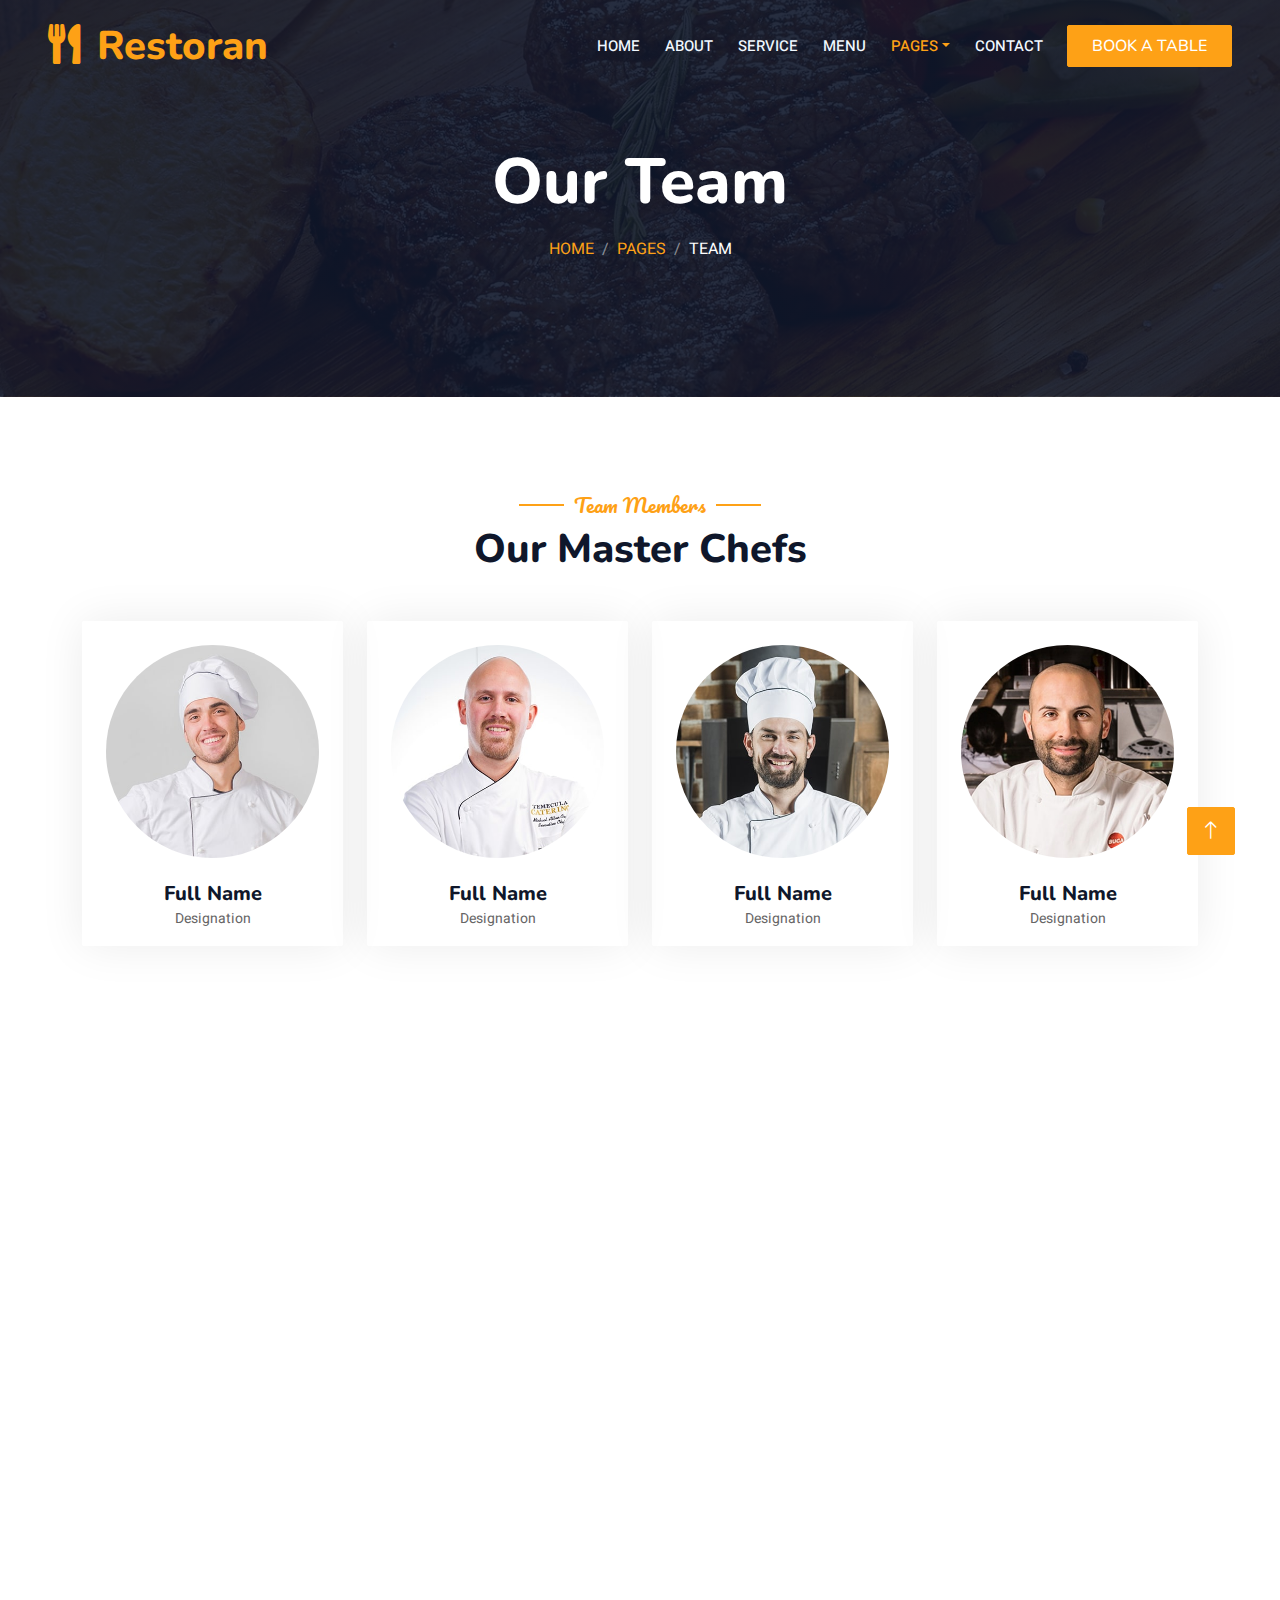
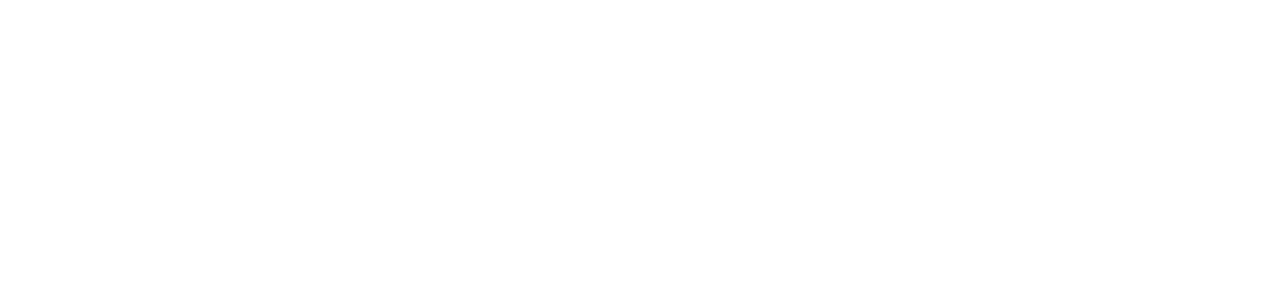
<file: restoran-1.0.0/team.html>
<!DOCTYPE html>
<html lang="en">

<head>
    <meta charset="utf-8">
    <title>Restoran - Bootstrap Restaurant Template</title>
    <meta content="width=device-width, initial-scale=1.0" name="viewport">
    <meta content="" name="keywords">
    <meta content="" name="description">

    <!-- Favicon -->
    <link href="img/favicon.ico" rel="icon">

    <!-- Google Web Fonts -->
    <link rel="preconnect" href="https://fonts.googleapis.com">
    <link rel="preconnect" href="https://fonts.gstatic.com" crossorigin>
    <link href="https://fonts.googleapis.com/css2?family=Heebo:wght@400;500;600&family=Nunito:wght@600;700;800&family=Pacifico&display=swap" rel="stylesheet">

    <!-- Icon Font Stylesheet -->
    <link href="https://cdnjs.cloudflare.com/ajax/libs/font-awesome/5.10.0/css/all.min.css" rel="stylesheet">
    <link href="https://cdn.jsdelivr.net/npm/bootstrap-icons@1.4.1/font/bootstrap-icons.css" rel="stylesheet">

    <!-- Libraries Stylesheet -->
    <link href="lib/animate/animate.min.css" rel="stylesheet">
    <link href="lib/owlcarousel/assets/owl.carousel.min.css" rel="stylesheet">
    <link href="lib/tempusdominus/css/tempusdominus-bootstrap-4.min.css" rel="stylesheet" />

    <!-- Customized Bootstrap Stylesheet -->
    <link href="css/bootstrap.min.css" rel="stylesheet">

    <!-- Template Stylesheet -->
    <link href="css/style.css" rel="stylesheet">
</head>

<body>
    <div class="container-xxl bg-white p-0">
        <!-- Spinner Start -->
        <div id="spinner" class="show bg-white position-fixed translate-middle w-100 vh-100 top-50 start-50 d-flex align-items-center justify-content-center">
            <div class="spinner-border text-primary" style="width: 3rem; height: 3rem;" role="status">
                <span class="sr-only">Loading...</span>
            </div>
        </div>
        <!-- Spinner End -->


        <!-- Navbar & Hero Start -->
        <div class="container-xxl position-relative p-0">
            <nav class="navbar navbar-expand-lg navbar-dark bg-dark px-4 px-lg-5 py-3 py-lg-0">
                <a href="" class="navbar-brand p-0">
                    <h1 class="text-primary m-0"><i class="fa fa-utensils me-3"></i>Restoran</h1>
                    <!-- <img src="img/logo.png" alt="Logo"> -->
                </a>
                <button class="navbar-toggler" type="button" data-bs-toggle="collapse" data-bs-target="#navbarCollapse">
                    <span class="fa fa-bars"></span>
                </button>
                <div class="collapse navbar-collapse" id="navbarCollapse">
                    <div class="navbar-nav ms-auto py-0 pe-4">
                        <a href="index.html" class="nav-item nav-link">Home</a>
                        <a href="about.html" class="nav-item nav-link">About</a>
                        <a href="service.html" class="nav-item nav-link">Service</a>
                        <a href="menu.html" class="nav-item nav-link">Menu</a>
                        <div class="nav-item dropdown">
                            <a href="#" class="nav-link dropdown-toggle active" data-bs-toggle="dropdown">Pages</a>
                            <div class="dropdown-menu m-0">
                                <a href="booking.html" class="dropdown-item">Booking</a>
                                <a href="team.html" class="dropdown-item active">Our Team</a>
                                <a href="testimonial.html" class="dropdown-item">Testimonial</a>
                            </div>
                        </div>
                        <a href="contact.html" class="nav-item nav-link">Contact</a>
                    </div>
                    <a href="" class="btn btn-primary py-2 px-4">Book A Table</a>
                </div>
            </nav>

            <div class="container-xxl py-5 bg-dark hero-header mb-5">
                <div class="container text-center my-5 pt-5 pb-4">
                    <h1 class="display-3 text-white mb-3 animated slideInDown">Our Team</h1>
                    <nav aria-label="breadcrumb">
                        <ol class="breadcrumb justify-content-center text-uppercase">
                            <li class="breadcrumb-item"><a href="#">Home</a></li>
                            <li class="breadcrumb-item"><a href="#">Pages</a></li>
                            <li class="breadcrumb-item text-white active" aria-current="page">Team</li>
                        </ol>
                    </nav>
                </div>
            </div>
        </div>
        <!-- Navbar & Hero End -->


        <!-- Team Start -->
        <div class="container-xxl pt-5 pb-3">
            <div class="container">
                <div class="text-center wow fadeInUp" data-wow-delay="0.1s">
                    <h5 class="section-title ff-secondary text-center text-primary fw-normal">Team Members</h5>
                    <h1 class="mb-5">Our Master Chefs</h1>
                </div>
                <div class="row g-4">
                    <div class="col-lg-3 col-md-6 wow fadeInUp" data-wow-delay="0.1s">
                        <div class="team-item text-center rounded overflow-hidden">
                            <div class="rounded-circle overflow-hidden m-4">
                                <img class="img-fluid" src="img/team-1.jpg" alt="">
                            </div>
                            <h5 class="mb-0">Full Name</h5>
                            <small>Designation</small>
                            <div class="d-flex justify-content-center mt-3">
                                <a class="btn btn-square btn-primary mx-1" href=""><i class="fab fa-facebook-f"></i></a>
                                <a class="btn btn-square btn-primary mx-1" href=""><i class="fab fa-twitter"></i></a>
                                <a class="btn btn-square btn-primary mx-1" href=""><i class="fab fa-instagram"></i></a>
                            </div>
                        </div>
                    </div>
                    <div class="col-lg-3 col-md-6 wow fadeInUp" data-wow-delay="0.3s">
                        <div class="team-item text-center rounded overflow-hidden">
                            <div class="rounded-circle overflow-hidden m-4">
                                <img class="img-fluid" src="img/team-2.jpg" alt="">
                            </div>
                            <h5 class="mb-0">Full Name</h5>
                            <small>Designation</small>
                            <div class="d-flex justify-content-center mt-3">
                                <a class="btn btn-square btn-primary mx-1" href=""><i class="fab fa-facebook-f"></i></a>
                                <a class="btn btn-square btn-primary mx-1" href=""><i class="fab fa-twitter"></i></a>
                                <a class="btn btn-square btn-primary mx-1" href=""><i class="fab fa-instagram"></i></a>
                            </div>
                        </div>
                    </div>
                    <div class="col-lg-3 col-md-6 wow fadeInUp" data-wow-delay="0.5s">
                        <div class="team-item text-center rounded overflow-hidden">
                            <div class="rounded-circle overflow-hidden m-4">
                                <img class="img-fluid" src="img/team-3.jpg" alt="">
                            </div>
                            <h5 class="mb-0">Full Name</h5>
                            <small>Designation</small>
                            <div class="d-flex justify-content-center mt-3">
                                <a class="btn btn-square btn-primary mx-1" href=""><i class="fab fa-facebook-f"></i></a>
                                <a class="btn btn-square btn-primary mx-1" href=""><i class="fab fa-twitter"></i></a>
                                <a class="btn btn-square btn-primary mx-1" href=""><i class="fab fa-instagram"></i></a>
                            </div>
                        </div>
                    </div>
                    <div class="col-lg-3 col-md-6 wow fadeInUp" data-wow-delay="0.7s">
                        <div class="team-item text-center rounded overflow-hidden">
                            <div class="rounded-circle overflow-hidden m-4">
                                <img class="img-fluid" src="img/team-4.jpg" alt="">
                            </div>
                            <h5 class="mb-0">Full Name</h5>
                            <small>Designation</small>
                            <div class="d-flex justify-content-center mt-3">
                                <a class="btn btn-square btn-primary mx-1" href=""><i class="fab fa-facebook-f"></i></a>
                                <a class="btn btn-square btn-primary mx-1" href=""><i class="fab fa-twitter"></i></a>
                                <a class="btn btn-square btn-primary mx-1" href=""><i class="fab fa-instagram"></i></a>
                            </div>
                        </div>
                    </div>
                    <div class="col-lg-3 col-md-6 wow fadeInUp" data-wow-delay="0.1s">
                        <div class="team-item text-center rounded overflow-hidden">
                            <div class="rounded-circle overflow-hidden m-4">
                                <img class="img-fluid" src="img/team-2.jpg" alt="">
                            </div>
                            <h5 class="mb-0">Full Name</h5>
                            <small>Designation</small>
                            <div class="d-flex justify-content-center mt-3">
                                <a class="btn btn-square btn-primary mx-1" href=""><i class="fab fa-facebook-f"></i></a>
                                <a class="btn btn-square btn-primary mx-1" href=""><i class="fab fa-twitter"></i></a>
                                <a class="btn btn-square btn-primary mx-1" href=""><i class="fab fa-instagram"></i></a>
                            </div>
                        </div>
                    </div>
                    <div class="col-lg-3 col-md-6 wow fadeInUp" data-wow-delay="0.3s">
                        <div class="team-item text-center rounded overflow-hidden">
                            <div class="rounded-circle overflow-hidden m-4">
                                <img class="img-fluid" src="img/team-3.jpg" alt="">
                            </div>
                            <h5 class="mb-0">Full Name</h5>
                            <small>Designation</small>
                            <div class="d-flex justify-content-center mt-3">
                                <a class="btn btn-square btn-primary mx-1" href=""><i class="fab fa-facebook-f"></i></a>
                                <a class="btn btn-square btn-primary mx-1" href=""><i class="fab fa-twitter"></i></a>
                                <a class="btn btn-square btn-primary mx-1" href=""><i class="fab fa-instagram"></i></a>
                            </div>
                        </div>
                    </div>
                    <div class="col-lg-3 col-md-6 wow fadeInUp" data-wow-delay="0.5s">
                        <div class="team-item text-center rounded overflow-hidden">
                            <div class="rounded-circle overflow-hidden m-4">
                                <img class="img-fluid" src="img/team-4.jpg" alt="">
                            </div>
                            <h5 class="mb-0">Full Name</h5>
                            <small>Designation</small>
                            <div class="d-flex justify-content-center mt-3">
                                <a class="btn btn-square btn-primary mx-1" href=""><i class="fab fa-facebook-f"></i></a>
                                <a class="btn btn-square btn-primary mx-1" href=""><i class="fab fa-twitter"></i></a>
                                <a class="btn btn-square btn-primary mx-1" href=""><i class="fab fa-instagram"></i></a>
                            </div>
                        </div>
                    </div>
                    <div class="col-lg-3 col-md-6 wow fadeInUp" data-wow-delay="0.7s">
                        <div class="team-item text-center rounded overflow-hidden">
                            <div class="rounded-circle overflow-hidden m-4">
                                <img class="img-fluid" src="img/team-1.jpg" alt="">
                            </div>
                            <h5 class="mb-0">Full Name</h5>
                            <small>Designation</small>
                            <div class="d-flex justify-content-center mt-3">
                                <a class="btn btn-square btn-primary mx-1" href=""><i class="fab fa-facebook-f"></i></a>
                                <a class="btn btn-square btn-primary mx-1" href=""><i class="fab fa-twitter"></i></a>
                                <a class="btn btn-square btn-primary mx-1" href=""><i class="fab fa-instagram"></i></a>
                            </div>
                        </div>
                    </div>
                </div>
            </div>
        </div>
        <!-- Team End -->
        

        <!-- Footer Start -->
        <div class="container-fluid bg-dark text-light footer pt-5 mt-5 wow fadeIn" data-wow-delay="0.1s">
            <div class="container py-5">
                <div class="row g-5">
                    <div class="col-lg-3 col-md-6">
                        <h4 class="section-title ff-secondary text-start text-primary fw-normal mb-4">Company</h4>
                        <a class="btn btn-link" href="">About Us</a>
                        <a class="btn btn-link" href="">Contact Us</a>
                        <a class="btn btn-link" href="">Reservation</a>
                        <a class="btn btn-link" href="">Privacy Policy</a>
                        <a class="btn btn-link" href="">Terms & Condition</a>
                    </div>
                    <div class="col-lg-3 col-md-6">
                        <h4 class="section-title ff-secondary text-start text-primary fw-normal mb-4">Contact</h4>
                        <p class="mb-2"><i class="fa fa-map-marker-alt me-3"></i>123 Street, New York, USA</p>
                        <p class="mb-2"><i class="fa fa-phone-alt me-3"></i>+012 345 67890</p>
                        <p class="mb-2"><i class="fa fa-envelope me-3"></i>info@example.com</p>
                        <div class="d-flex pt-2">
                            <a class="btn btn-outline-light btn-social" href=""><i class="fab fa-twitter"></i></a>
                            <a class="btn btn-outline-light btn-social" href=""><i class="fab fa-facebook-f"></i></a>
                            <a class="btn btn-outline-light btn-social" href=""><i class="fab fa-youtube"></i></a>
                            <a class="btn btn-outline-light btn-social" href=""><i class="fab fa-linkedin-in"></i></a>
                        </div>
                    </div>
                    <div class="col-lg-3 col-md-6">
                        <h4 class="section-title ff-secondary text-start text-primary fw-normal mb-4">Opening</h4>
                        <h5 class="text-light fw-normal">Monday - Saturday</h5>
                        <p>09AM - 09PM</p>
                        <h5 class="text-light fw-normal">Sunday</h5>
                        <p>10AM - 08PM</p>
                    </div>
                    <div class="col-lg-3 col-md-6">
                        <h4 class="section-title ff-secondary text-start text-primary fw-normal mb-4">Newsletter</h4>
                        <p>Dolor amet sit justo amet elitr clita ipsum elitr est.</p>
                        <div class="position-relative mx-auto" style="max-width: 400px;">
                            <input class="form-control border-primary w-100 py-3 ps-4 pe-5" type="text" placeholder="Your email">
                            <button type="button" class="btn btn-primary py-2 position-absolute top-0 end-0 mt-2 me-2">SignUp</button>
                        </div>
                    </div>
                </div>
            </div>
            <div class="container">
                <div class="copyright">
                    <div class="row">
                        <div class="col-md-6 text-center text-md-start mb-3 mb-md-0">
                            &copy; <a class="border-bottom" href="#">Your Site Name</a>, All Right Reserved. 
							
							<!--/*** This template is free as long as you keep the footer author’s credit link/attribution link/backlink. If you'd like to use the template without the footer author’s credit link/attribution link/backlink, you can purchase the Credit Removal License from "https://htmlcodex.com/credit-removal". Thank you for your support. ***/-->
							Designed By <a class="border-bottom" href="https://htmlcodex.com">HTML Codex</a><br><br>
                            Distributed By <a class="border-bottom" href="https://themewagon.com" target="_blank">ThemeWagon</a>
                        </div>
                        <div class="col-md-6 text-center text-md-end">
                            <div class="footer-menu">
                                <a href="">Home</a>
                                <a href="">Cookies</a>
                                <a href="">Help</a>
                                <a href="">FQAs</a>
                            </div>
                        </div>
                    </div>
                </div>
            </div>
        </div>
        <!-- Footer End -->


        <!-- Back to Top -->
        <a href="#" class="btn btn-lg btn-primary btn-lg-square back-to-top"><i class="bi bi-arrow-up"></i></a>
    </div>

    <!-- JavaScript Libraries -->
    <script src="https://code.jquery.com/jquery-3.4.1.min.js"></script>
    <script src="https://cdn.jsdelivr.net/npm/bootstrap@5.0.0/dist/js/bootstrap.bundle.min.js"></script>
    <script src="lib/wow/wow.min.js"></script>
    <script src="lib/easing/easing.min.js"></script>
    <script src="lib/waypoints/waypoints.min.js"></script>
    <script src="lib/counterup/counterup.min.js"></script>
    <script src="lib/owlcarousel/owl.carousel.min.js"></script>
    <script src="lib/tempusdominus/js/moment.min.js"></script>
    <script src="lib/tempusdominus/js/moment-timezone.min.js"></script>
    <script src="lib/tempusdominus/js/tempusdominus-bootstrap-4.min.js"></script>

    <!-- Template Javascript -->
    <script src="js/main.js"></script>
</body>

</html>
</file>
<file: css/style.css>
/********** Template CSS **********/
:root {
    --primary: #FEA116;
    --light: #F1F8FF;
    --dark: #0F172B;
}

.ff-secondary {
    font-family: 'Pacifico', cursive;
}

.fw-medium {
    font-weight: 600 !important;
}

.fw-semi-bold {
    font-weight: 700 !important;
}

.back-to-top {
    position: fixed;
    display: none;
    right: 45px;
    bottom: 45px;
    z-index: 99;
}


/*** Spinner ***/
#spinner {
    opacity: 0;
    visibility: hidden;
    transition: opacity .5s ease-out, visibility 0s linear .5s;
    z-index: 99999;
}

#spinner.show {
    transition: opacity .5s ease-out, visibility 0s linear 0s;
    visibility: visible;
    opacity: 1;
}


/*** Button ***/
.btn {
    font-family: 'Nunito', sans-serif;
    font-weight: 500;
    text-transform: uppercase;
    transition: .5s;
}

.btn.btn-primary,
.btn.btn-secondary {
    color: #FFFFFF;
}

.btn-square {
    width: 38px;
    height: 38px;
}

.btn-sm-square {
    width: 32px;
    height: 32px;
}

.btn-lg-square {
    width: 48px;
    height: 48px;
}

.btn-square,
.btn-sm-square,
.btn-lg-square {
    padding: 0;
    display: flex;
    align-items: center;
    justify-content: center;
    font-weight: normal;
    border-radius: 2px;
}


/*** Navbar ***/
.navbar-dark .navbar-nav .nav-link {
    position: relative;
    margin-left: 25px;
    padding: 35px 0;
    font-size: 15px;
    color: var(--light) !important;
    text-transform: uppercase;
    font-weight: 500;
    outline: none;
    transition: .5s;
}

.sticky-top.navbar-dark .navbar-nav .nav-link {
    padding: 20px 0;
}

.navbar-dark .navbar-nav .nav-link:hover,
.navbar-dark .navbar-nav .nav-link.active {
    color: var(--primary) !important;
}

.navbar-dark .navbar-brand img {
    max-height: 60px;
    transition: .5s;
    margin-top: 10px;
}

.sticky-top.navbar-dark .navbar-brand img {
    max-height: 30px;
}

@media (max-width: 991.98px) {
    .sticky-top.navbar-dark {
        position: relative;
    }

    .navbar-dark .navbar-collapse {
        margin-top: 15px;
        border-top: 1px solid rgba(255, 255, 255, .1)
    }

    .navbar-dark .navbar-nav .nav-link,
    .sticky-top.navbar-dark .navbar-nav .nav-link {
        padding: 10px 0;
        margin-left: 0;
    }

    .navbar-dark .navbar-brand img {
        max-height: 45px;
    }
}

@media (min-width: 992px) {
    .navbar-dark {
        position: absolute;
        width: 100%;
        top: 0;
        left: 0;
        z-index: 999;
        background: transparent !important;
    }
    
    .sticky-top.navbar-dark {
        position: fixed;
        background: var(--dark) !important;
    }
}


/*** Hero Header ***/
.hero-header {
    background: linear-gradient(rgba(15, 23, 43, .9), rgba(15, 23, 43, .9)), url(../img/bg-hero.jpg);
    background-position: center center;
    background-repeat: no-repeat;
    background-size: cover;
}

.hero-header img {
    animation: imgRotate 50s linear infinite;
}

@keyframes imgRotate { 
    100% { 
        transform: rotate(360deg); 
    } 
}

.breadcrumb-item + .breadcrumb-item::before {
    color: rgba(255, 255, 255, .5);
}


/*** Section Title ***/
.section-title {
    position: relative;
    display: inline-block;
}

.section-title::before {
    position: absolute;
    content: "";
    width: 45px;
    height: 2px;
    top: 50%;
    left: -55px;
    margin-top: -1px;
    background: var(--primary);
}

.section-title::after {
    position: absolute;
    content: "";
    width: 45px;
    height: 2px;
    top: 50%;
    right: -55px;
    margin-top: -1px;
    background: var(--primary);
}

.section-title.text-start::before,
.section-title.text-end::after {
    display: none;
}


/*** Service ***/
.service-item {
    box-shadow: 0 0 45px rgba(0, 0, 0, .08);
    transition: .5s;
}

.service-item:hover {
    background: var(--primary);
}

.service-item * {
    transition: .5s;
}

.service-item:hover * {
    color: var(--light) !important;
}


/*** Food Menu ***/
.nav-pills .nav-item .active {
    border-bottom: 2px solid var(--primary);
}


/*** Youtube Video ***/
.video {
    position: relative;
    height: 100%;
    min-height: 500px;
    background: linear-gradient(rgba(15, 23, 43, .1), rgba(15, 23, 43, .1)), url(../img/video.jpg);
    background-position: center center;
    background-repeat: no-repeat;
    background-size: cover;
}

.video .btn-play {
    position: absolute;
    z-index: 3;
    top: 50%;
    left: 50%;
    transform: translateX(-50%) translateY(-50%);
    box-sizing: content-box;
    display: block;
    width: 32px;
    height: 44px;
    border-radius: 50%;
    border: none;
    outline: none;
    padding: 18px 20px 18px 28px;
}

.video .btn-play:before {
    content: "";
    position: absolute;
    z-index: 0;
    left: 50%;
    top: 50%;
    transform: translateX(-50%) translateY(-50%);
    display: block;
    width: 100px;
    height: 100px;
    background: var(--primary);
    border-radius: 50%;
    animation: pulse-border 1500ms ease-out infinite;
}

.video .btn-play:after {
    content: "";
    position: absolute;
    z-index: 1;
    left: 50%;
    top: 50%;
    transform: translateX(-50%) translateY(-50%);
    display: block;
    width: 100px;
    height: 100px;
    background: var(--primary);
    border-radius: 50%;
    transition: all 200ms;
}

.video .btn-play img {
    position: relative;
    z-index: 3;
    max-width: 100%;
    width: auto;
    height: auto;
}

.video .btn-play span {
    display: block;
    position: relative;
    z-index: 3;
    width: 0;
    height: 0;
    border-left: 32px solid var(--dark);
    border-top: 22px solid transparent;
    border-bottom: 22px solid transparent;
}

@keyframes pulse-border {
    0% {
        transform: translateX(-50%) translateY(-50%) translateZ(0) scale(1);
        opacity: 1;
    }

    100% {
        transform: translateX(-50%) translateY(-50%) translateZ(0) scale(1.5);
        opacity: 0;
    }
}

#videoModal {
    z-index: 99999;
}

#videoModal .modal-dialog {
    position: relative;
    max-width: 800px;
    margin: 60px auto 0 auto;
}

#videoModal .modal-body {
    position: relative;
    padding: 0px;
}

#videoModal .close {
    position: absolute;
    width: 30px;
    height: 30px;
    right: 0px;
    top: -30px;
    z-index: 999;
    font-size: 30px;
    font-weight: normal;
    color: #FFFFFF;
    background: #000000;
    opacity: 1;
}


/*** Team ***/
.team-item {
    box-shadow: 0 0 45px rgba(0, 0, 0, .08);
    height: calc(100% - 38px);
    transition: .5s;
}

.team-item img {
    transition: .5s;
}

.team-item:hover img {
    transform: scale(1.1);
}

.team-item:hover {
    height: 100%;
}

.team-item .btn {
    border-radius: 38px 38px 0 0;
}


/*** Testimonial ***/
.testimonial-carousel .owl-item .testimonial-item,
.testimonial-carousel .owl-item.center .testimonial-item * {
    transition: .5s;
}

.testimonial-carousel .owl-item.center .testimonial-item {
    background: var(--primary) !important;
    border-color: var(--primary) !important;
}

.testimonial-carousel .owl-item.center .testimonial-item * {
    color: var(--light) !important;
}

.testimonial-carousel .owl-dots {
    margin-top: 24px;
    display: flex;
    align-items: flex-end;
    justify-content: center;
}

.testimonial-carousel .owl-dot {
    position: relative;
    display: inline-block;
    margin: 0 5px;
    width: 15px;
    height: 15px;
    border: 1px solid #CCCCCC;
    border-radius: 15px;
    transition: .5s;
}

.testimonial-carousel .owl-dot.active {
    background: var(--primary);
    border-color: var(--primary);
}


/*** Footer ***/
.footer .btn.btn-social {
    margin-right: 5px;
    width: 35px;
    height: 35px;
    display: flex;
    align-items: center;
    justify-content: center;
    color: var(--light);
    border: 1px solid #FFFFFF;
    border-radius: 35px;
    transition: .3s;
}

.footer .btn.btn-social:hover {
    color: var(--primary);
}

.footer .btn.btn-link {
    display: block;
    margin-bottom: 5px;
    padding: 0;
    text-align: left;
    color: #FFFFFF;
    font-size: 15px;
    font-weight: normal;
    text-transform: capitalize;
    transition: .3s;
}

.footer .btn.btn-link::before {
    position: relative;
    content: "\f105";
    font-family: "Font Awesome 5 Free";
    font-weight: 900;
    margin-right: 10px;
}

.footer .btn.btn-link:hover {
    letter-spacing: 1px;
    box-shadow: none;
}

.footer .copyright {
    padding: 25px 0;
    font-size: 15px;
    border-top: 1px solid rgba(256, 256, 256, .1);
}

.footer .copyright a {
    color: var(--light);
}

.footer .footer-menu a {
    margin-right: 15px;
    padding-right: 15px;
    border-right: 1px solid rgba(255, 255, 255, .1);
}

.footer .footer-menu a:last-child {
    margin-right: 0;
    padding-right: 0;
    border-right: none;
}
</file>
<file: restoran-1.0.0/css/style.css>
/********** Template CSS **********/
:root {
    --primary: #FEA116;
    --light: #F1F8FF;
    --dark: #0F172B;
}

.ff-secondary {
    font-family: 'Pacifico', cursive;
}

.fw-medium {
    font-weight: 600 !important;
}

.fw-semi-bold {
    font-weight: 700 !important;
}

.back-to-top {
    position: fixed;
    display: none;
    right: 45px;
    bottom: 45px;
    z-index: 99;
}


/*** Spinner ***/
#spinner {
    opacity: 0;
    visibility: hidden;
    transition: opacity .5s ease-out, visibility 0s linear .5s;
    z-index: 99999;
}

#spinner.show {
    transition: opacity .5s ease-out, visibility 0s linear 0s;
    visibility: visible;
    opacity: 1;
}


/*** Button ***/
.btn {
    font-family: 'Nunito', sans-serif;
    font-weight: 500;
    text-transform: uppercase;
    transition: .5s;
}

.btn.btn-primary,
.btn.btn-secondary {
    color: #FFFFFF;
}

.btn-square {
    width: 38px;
    height: 38px;
}

.btn-sm-square {
    width: 32px;
    height: 32px;
}

.btn-lg-square {
    width: 48px;
    height: 48px;
}

.btn-square,
.btn-sm-square,
.btn-lg-square {
    padding: 0;
    display: flex;
    align-items: center;
    justify-content: center;
    font-weight: normal;
    border-radius: 2px;
}


/*** Navbar ***/
.navbar-dark .navbar-nav .nav-link {
    position: relative;
    margin-left: 25px;
    padding: 35px 0;
    font-size: 15px;
    color: var(--light) !important;
    text-transform: uppercase;
    font-weight: 500;
    outline: none;
    transition: .5s;
}

.sticky-top.navbar-dark .navbar-nav .nav-link {
    padding: 20px 0;
}

.navbar-dark .navbar-nav .nav-link:hover,
.navbar-dark .navbar-nav .nav-link.active {
    color: var(--primary) !important;
}

.navbar-dark .navbar-brand img {
    max-height: 60px;
    transition: .5s;
}

.sticky-top.navbar-dark .navbar-brand img {
    max-height: 45px;
}

@media (max-width: 991.98px) {
    .sticky-top.navbar-dark {
        position: relative;
    }

    .navbar-dark .navbar-collapse {
        margin-top: 15px;
        border-top: 1px solid rgba(255, 255, 255, .1)
    }

    .navbar-dark .navbar-nav .nav-link,
    .sticky-top.navbar-dark .navbar-nav .nav-link {
        padding: 10px 0;
        margin-left: 0;
    }

    .navbar-dark .navbar-brand img {
        max-height: 45px;
    }
}

@media (min-width: 992px) {
    .navbar-dark {
        position: absolute;
        width: 100%;
        top: 0;
        left: 0;
        z-index: 999;
        background: transparent !important;
    }
    
    .sticky-top.navbar-dark {
        position: fixed;
        background: var(--dark) !important;
    }
}


/*** Hero Header ***/
.hero-header {
    background: linear-gradient(rgba(15, 23, 43, .9), rgba(15, 23, 43, .9)), url(../img/bg-hero.jpg);
    background-position: center center;
    background-repeat: no-repeat;
    background-size: cover;
}

.hero-header img {
    animation: imgRotate 50s linear infinite;
}

@keyframes imgRotate { 
    100% { 
        transform: rotate(360deg); 
    } 
}

.breadcrumb-item + .breadcrumb-item::before {
    color: rgba(255, 255, 255, .5);
}


/*** Section Title ***/
.section-title {
    position: relative;
    display: inline-block;
}

.section-title::before {
    position: absolute;
    content: "";
    width: 45px;
    height: 2px;
    top: 50%;
    left: -55px;
    margin-top: -1px;
    background: var(--primary);
}

.section-title::after {
    position: absolute;
    content: "";
    width: 45px;
    height: 2px;
    top: 50%;
    right: -55px;
    margin-top: -1px;
    background: var(--primary);
}

.section-title.text-start::before,
.section-title.text-end::after {
    display: none;
}


/*** Service ***/
.service-item {
    box-shadow: 0 0 45px rgba(0, 0, 0, .08);
    transition: .5s;
}

.service-item:hover {
    background: var(--primary);
}

.service-item * {
    transition: .5s;
}

.service-item:hover * {
    color: var(--light) !important;
}


/*** Food Menu ***/
.nav-pills .nav-item .active {
    border-bottom: 2px solid var(--primary);
}


/*** Youtube Video ***/
.video {
    position: relative;
    height: 100%;
    min-height: 500px;
    background: linear-gradient(rgba(15, 23, 43, .1), rgba(15, 23, 43, .1)), url(../img/video.jpg);
    background-position: center center;
    background-repeat: no-repeat;
    background-size: cover;
}

.video .btn-play {
    position: absolute;
    z-index: 3;
    top: 50%;
    left: 50%;
    transform: translateX(-50%) translateY(-50%);
    box-sizing: content-box;
    display: block;
    width: 32px;
    height: 44px;
    border-radius: 50%;
    border: none;
    outline: none;
    padding: 18px 20px 18px 28px;
}

.video .btn-play:before {
    content: "";
    position: absolute;
    z-index: 0;
    left: 50%;
    top: 50%;
    transform: translateX(-50%) translateY(-50%);
    display: block;
    width: 100px;
    height: 100px;
    background: var(--primary);
    border-radius: 50%;
    animation: pulse-border 1500ms ease-out infinite;
}

.video .btn-play:after {
    content: "";
    position: absolute;
    z-index: 1;
    left: 50%;
    top: 50%;
    transform: translateX(-50%) translateY(-50%);
    display: block;
    width: 100px;
    height: 100px;
    background: var(--primary);
    border-radius: 50%;
    transition: all 200ms;
}

.video .btn-play img {
    position: relative;
    z-index: 3;
    max-width: 100%;
    width: auto;
    height: auto;
}

.video .btn-play span {
    display: block;
    position: relative;
    z-index: 3;
    width: 0;
    height: 0;
    border-left: 32px solid var(--dark);
    border-top: 22px solid transparent;
    border-bottom: 22px solid transparent;
}

@keyframes pulse-border {
    0% {
        transform: translateX(-50%) translateY(-50%) translateZ(0) scale(1);
        opacity: 1;
    }

    100% {
        transform: translateX(-50%) translateY(-50%) translateZ(0) scale(1.5);
        opacity: 0;
    }
}

#videoModal {
    z-index: 99999;
}

#videoModal .modal-dialog {
    position: relative;
    max-width: 800px;
    margin: 60px auto 0 auto;
}

#videoModal .modal-body {
    position: relative;
    padding: 0px;
}

#videoModal .close {
    position: absolute;
    width: 30px;
    height: 30px;
    right: 0px;
    top: -30px;
    z-index: 999;
    font-size: 30px;
    font-weight: normal;
    color: #FFFFFF;
    background: #000000;
    opacity: 1;
}


/*** Team ***/
.team-item {
    box-shadow: 0 0 45px rgba(0, 0, 0, .08);
    height: calc(100% - 38px);
    transition: .5s;
}

.team-item img {
    transition: .5s;
}

.team-item:hover img {
    transform: scale(1.1);
}

.team-item:hover {
    height: 100%;
}

.team-item .btn {
    border-radius: 38px 38px 0 0;
}


/*** Testimonial ***/
.testimonial-carousel .owl-item .testimonial-item,
.testimonial-carousel .owl-item.center .testimonial-item * {
    transition: .5s;
}

.testimonial-carousel .owl-item.center .testimonial-item {
    background: var(--primary) !important;
    border-color: var(--primary) !important;
}

.testimonial-carousel .owl-item.center .testimonial-item * {
    color: var(--light) !important;
}

.testimonial-carousel .owl-dots {
    margin-top: 24px;
    display: flex;
    align-items: flex-end;
    justify-content: center;
}

.testimonial-carousel .owl-dot {
    position: relative;
    display: inline-block;
    margin: 0 5px;
    width: 15px;
    height: 15px;
    border: 1px solid #CCCCCC;
    border-radius: 15px;
    transition: .5s;
}

.testimonial-carousel .owl-dot.active {
    background: var(--primary);
    border-color: var(--primary);
}


/*** Footer ***/
.footer .btn.btn-social {
    margin-right: 5px;
    width: 35px;
    height: 35px;
    display: flex;
    align-items: center;
    justify-content: center;
    color: var(--light);
    border: 1px solid #FFFFFF;
    border-radius: 35px;
    transition: .3s;
}

.footer .btn.btn-social:hover {
    color: var(--primary);
}

.footer .btn.btn-link {
    display: block;
    margin-bottom: 5px;
    padding: 0;
    text-align: left;
    color: #FFFFFF;
    font-size: 15px;
    font-weight: normal;
    text-transform: capitalize;
    transition: .3s;
}

.footer .btn.btn-link::before {
    position: relative;
    content: "\f105";
    font-family: "Font Awesome 5 Free";
    font-weight: 900;
    margin-right: 10px;
}

.footer .btn.btn-link:hover {
    letter-spacing: 1px;
    box-shadow: none;
}

.footer .copyright {
    padding: 25px 0;
    font-size: 15px;
    border-top: 1px solid rgba(256, 256, 256, .1);
}

.footer .copyright a {
    color: var(--light);
}

.footer .footer-menu a {
    margin-right: 15px;
    padding-right: 15px;
    border-right: 1px solid rgba(255, 255, 255, .1);
}

.footer .footer-menu a:last-child {
    margin-right: 0;
    padding-right: 0;
    border-right: none;
}
</file>
